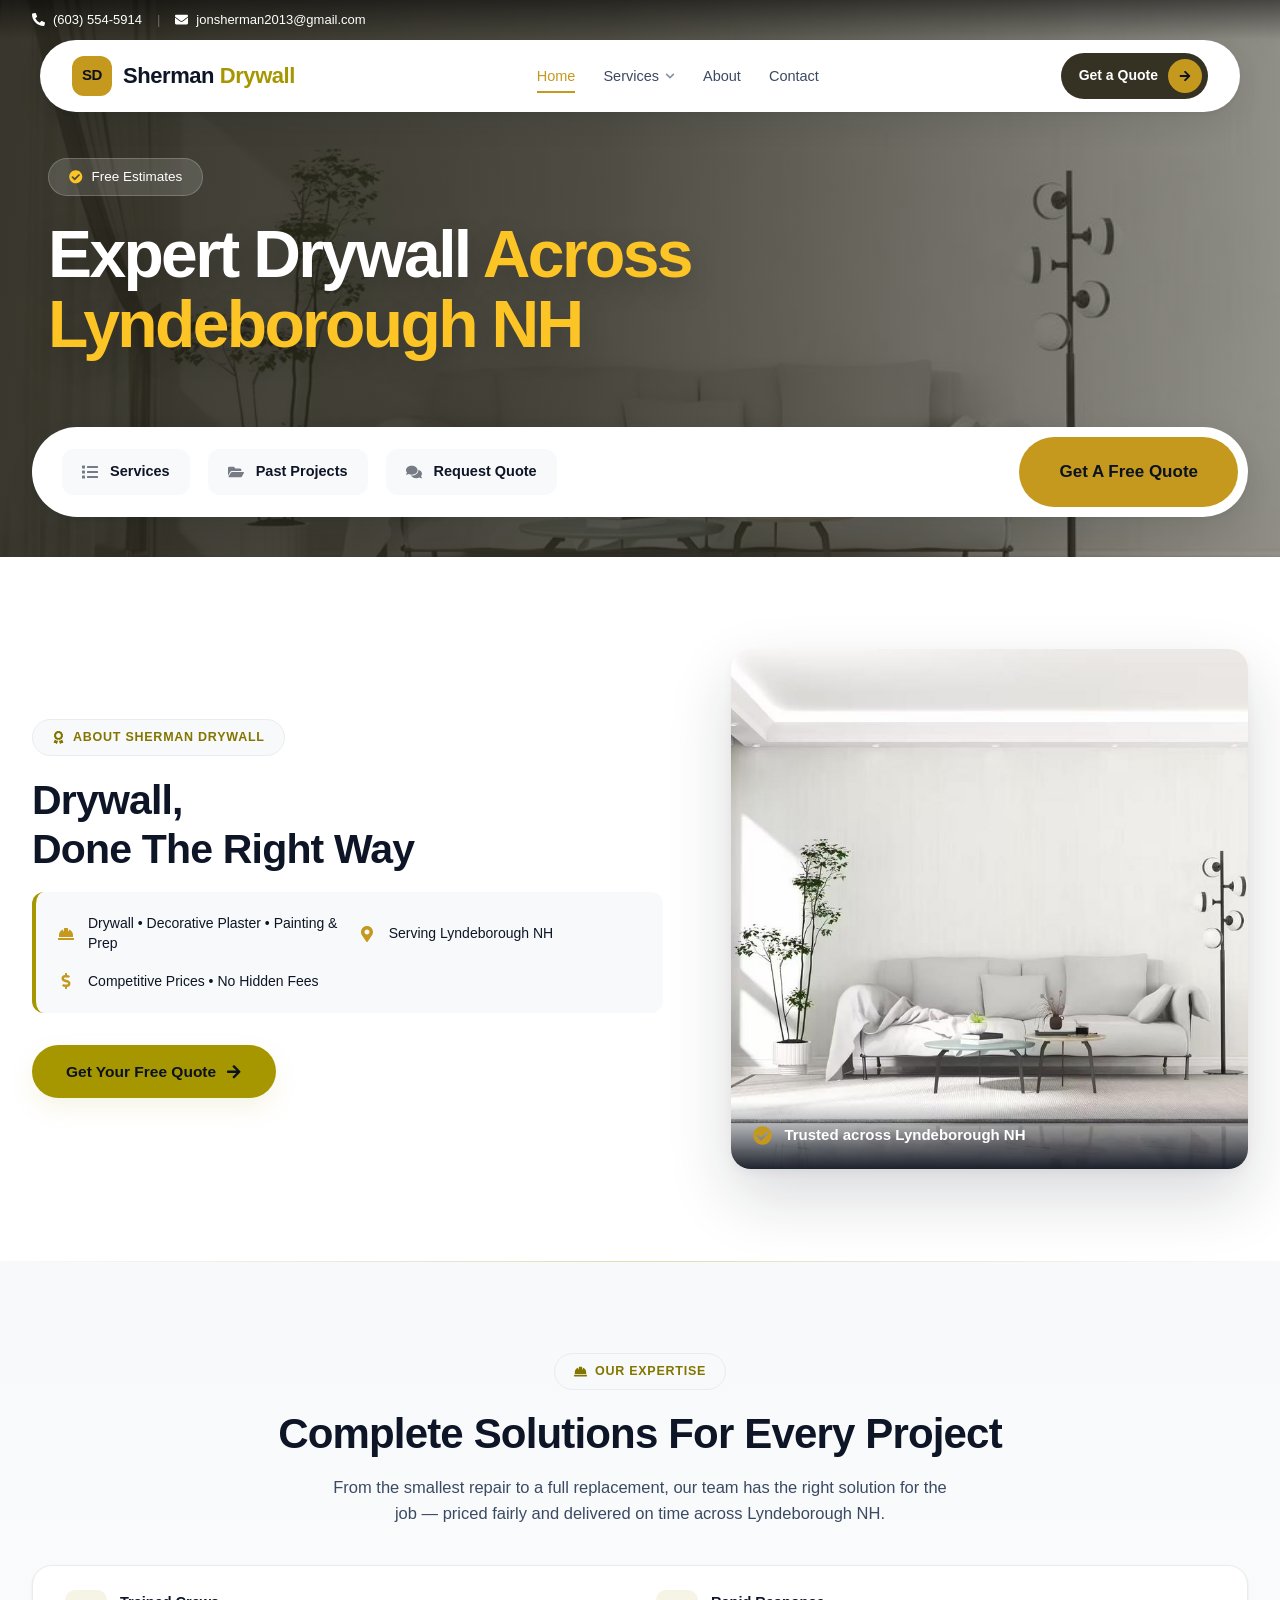
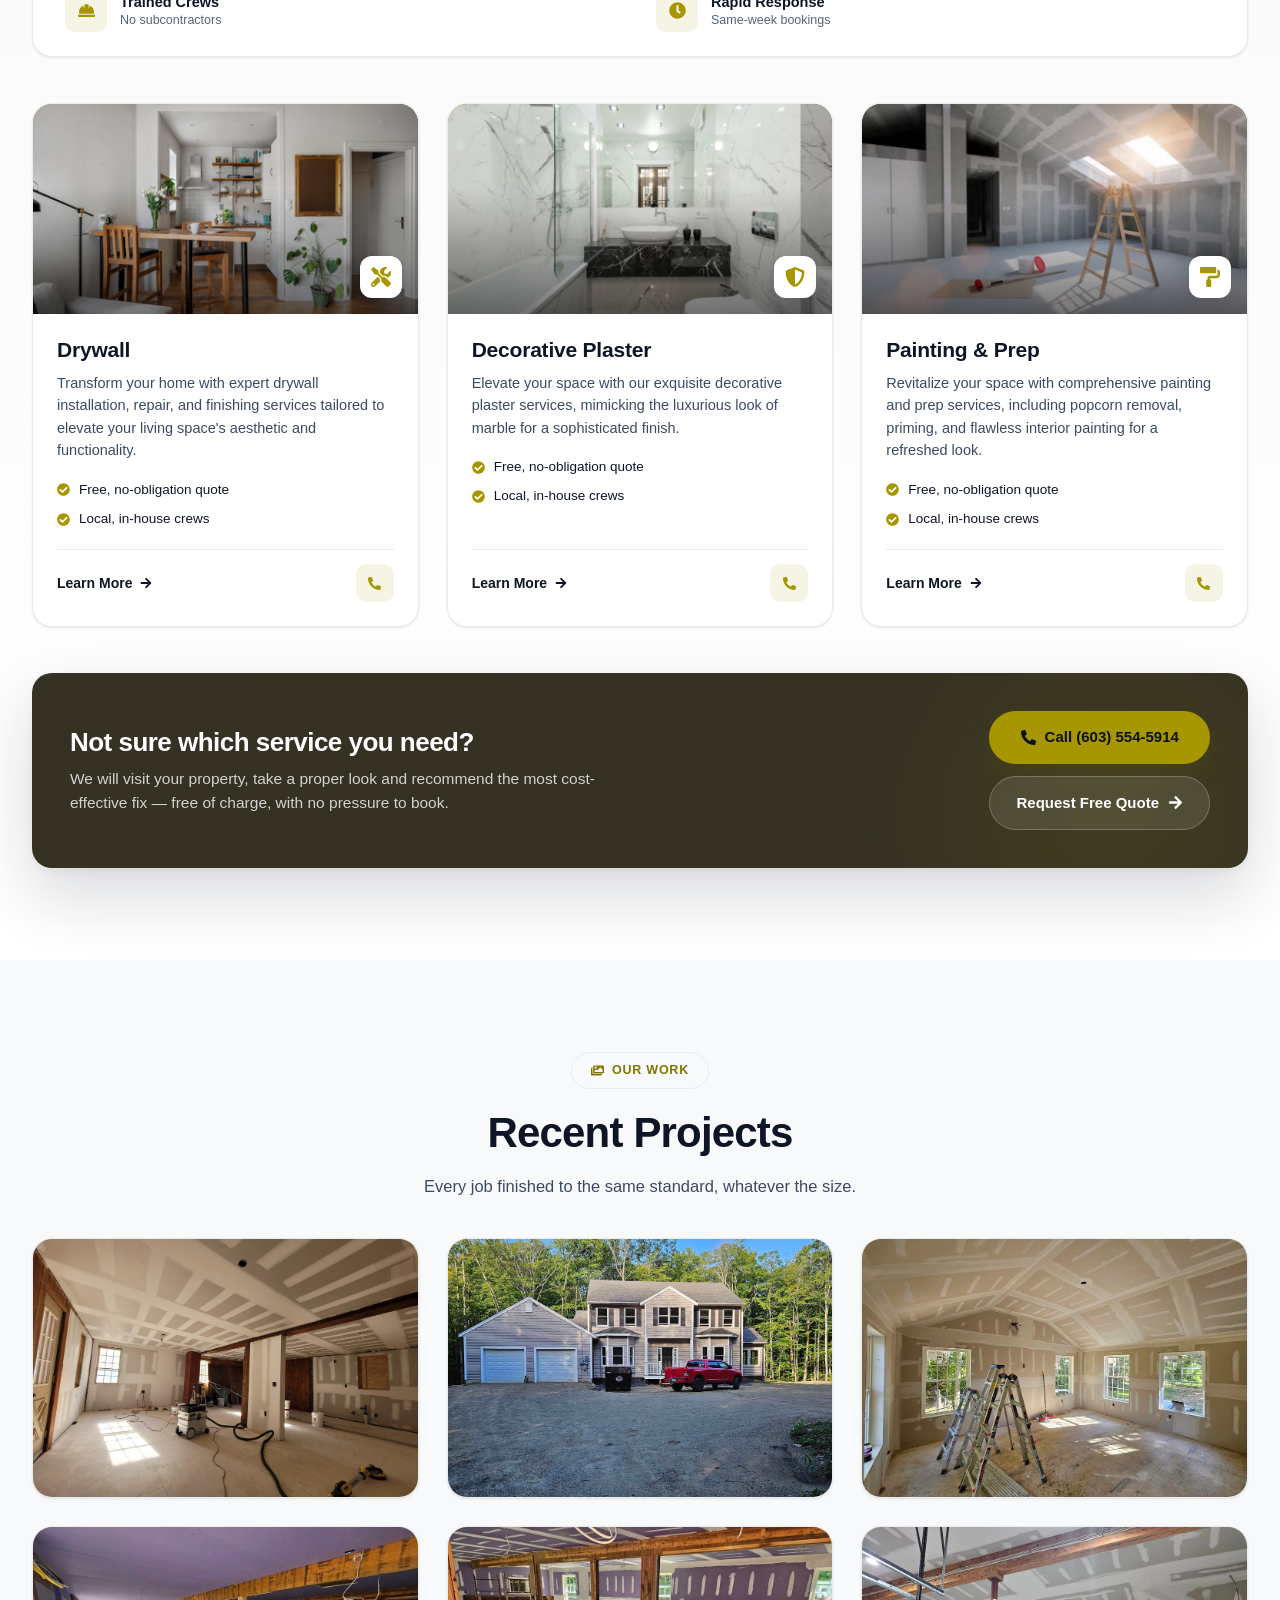
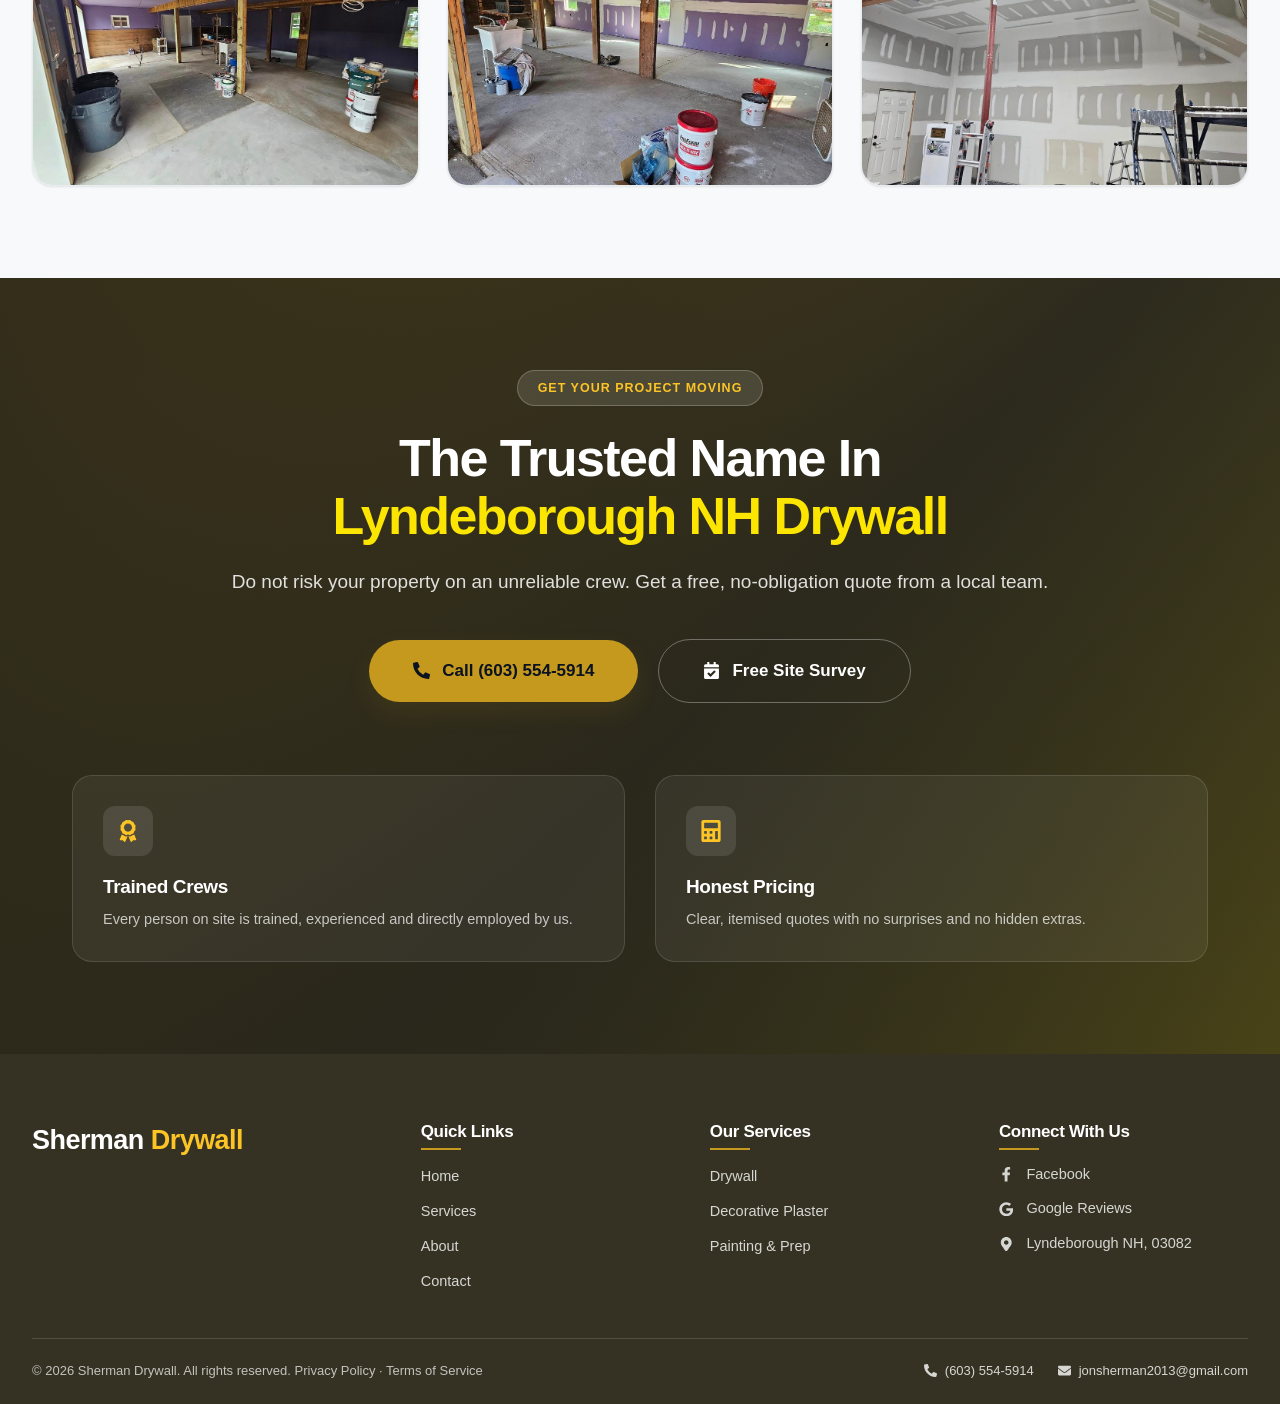
<file: index.html>
<!DOCTYPE html><html><head><meta charSet="utf-8"/><meta http-equiv="x-ua-compatible" content="ie=edge"/><meta name="viewport" content="width=device-width, initial-scale=1, shrink-to-fit=no"/><meta name="generator" content="Gatsby 5.16.1"/><style data-href="/styles.89fe94f8384b1f983056.css" data-identity="gatsby-global-css">.mk{background:var(--page);color:var(--ink);font-family:Inter,-apple-system,BlinkMacSystemFont,Segoe UI,Roboto,Helvetica,Arial,sans-serif;isolation:isolate;line-height:1.5;overflow:hidden;position:relative}:where(.mk) :where(*),:where(.mk) :where(*):after,:where(.mk) :where(*):before{box-sizing:border-box;margin:0;padding:0}:where(.mk) :where(img){display:block;max-width:100%}:where(.mk) :where(a){color:inherit;text-decoration:none}.mk.is-capturing *,.mk.is-capturing :after,.mk.is-capturing :before{animation:none!important;transition:none!important}:where(.mk) :where(ul,ol){list-style:none}:where(.mk) :where(h1,h2,h3,h4){font-weight:800;letter-spacing:-.02em;line-height:1.15}:where(.mk) :where(p){margin:0}.mk svg{flex-shrink:0}.mk-stars{align-items:center;color:var(--star);display:inline-flex;gap:2px}.mk-photo{background-image:linear-gradient(135deg,var(--brand) 0,var(--panel) 55%,var(--accent) 160%);inset:0;overflow:hidden;position:absolute}.mk-photo img{height:100%;object-fit:cover;width:100%}.mk-monogram{background:var(--brand);color:var(--brand-ink);display:grid;flex-shrink:0;font-weight:900;letter-spacing:-.02em;place-items:center}.mk-v3{background:var(--page)}.v3-container{margin:0 auto;max-width:1280px;padding:0 32px}.v3-header{left:0;position:absolute;top:0;width:100%;z-index:30}.v3-header.is-bare{padding-top:22px}.v3-topbar{background:linear-gradient(180deg,rgba(0,0,0,.5),transparent);color:#fff;font-size:13px;padding:10px 0}.v3-topbar-inner{align-items:center;display:flex;justify-content:space-between}.v3-topbar-left{align-items:center;display:flex;gap:15px}.v3-topbar-link{align-items:center;display:flex;font-weight:500;gap:8px}.v3-topbar-divider{opacity:.3}.v3-badge-pill{align-items:center;background:hsla(0,0%,100%,.14);border-radius:999px;display:inline-flex;font-size:12.5px;font-weight:500;gap:8px;padding:5px 14px}.v3-badge-pill svg{color:var(--star);font-size:12px}.v3-nav-wrap{align-items:center;background:var(--surface);border-radius:999px;box-shadow:var(--shadow-md);display:grid;grid-template-columns:auto 1fr auto;height:72px;margin:0 auto;max-width:1200px;padding:0 32px}.v3-logo{align-items:center;display:flex;gap:11px}.v3-logo .mk-monogram{border-radius:12px;font-size:15px;height:40px;width:40px}.v3-logo-text{color:var(--ink);font-size:22px;font-weight:700;letter-spacing:-.02em;white-space:nowrap}.v3-logo-text em{color:var(--accent);font-style:normal}.v3-nav-list{display:flex;gap:28px;justify-content:center}.v3-nav-link{align-items:center;color:var(--ink-2);display:inline-flex;font-size:14.5px;font-weight:500;gap:6px;position:relative}.v3-nav-link.is-active{color:var(--brand)}.v3-nav-link.is-active:after{background:var(--brand);bottom:-6px;content:"";height:2px;left:0;position:absolute;width:100%}.v3-nav-link svg{font-size:10px;opacity:.6}.v3-nav-cta{align-items:center;background:var(--panel);border-radius:999px;color:#fff;display:inline-flex;font-size:14px;font-weight:600;gap:10px;padding:6px 6px 6px 18px;white-space:nowrap}.v3-nav-cta-icon{background:var(--brand);border-radius:50%;color:var(--brand-ink);display:grid;font-size:12px;height:34px;place-items:center;width:34px}.v3-burger{background:var(--surface-2);border-radius:50%;color:var(--ink);display:none;font-size:18px;height:45px;place-items:center;width:45px}.v3-hero{background:var(--panel);overflow:hidden;position:relative}.v3-hero-overlay{background:var(--hero-overlay);inset:0;position:absolute}.v3-hero-inner{align-items:center;display:grid;gap:32px;grid-template-columns:1.5fr .55fr;margin:0 auto;max-width:1400px;padding:158px 48px 172px;position:relative;z-index:2}.v3-hero-inner.is-solo{grid-template-columns:1fr}.v3-trust-badge{align-items:center;background:hsla(0,0%,100%,.14);border:1px solid hsla(0,0%,100%,.2);border-radius:999px;color:#fff;display:inline-flex;font-size:13.5px;font-weight:500;gap:9px;margin-bottom:24px;padding:8px 20px}.v3-trust-badge svg{color:var(--on-image-brand)}.v3-hero-title{color:#fff;font-size:66px;font-weight:800;letter-spacing:-.04em;line-height:1.05;margin-bottom:26px;max-width:900px;text-shadow:0 10px 30px rgba(0,0,0,.2)}.v3-hero-title em{color:var(--on-image-brand);font-style:normal}.v3-hero-desc{color:hsla(0,0%,100%,.78);font-size:19px;line-height:1.7;margin-bottom:42px;max-width:640px}.v3-ratings{display:flex;gap:48px}.v3-rating-box{align-items:center;display:flex;gap:15px}.v3-platform-icon{background:#fff;border-radius:50%;box-shadow:var(--shadow-sm);display:grid;font-size:18px;height:45px;place-items:center;width:45px}.v3-rating-details{display:flex;flex-direction:column;gap:2px}.v3-rating-top{align-items:center;display:flex;gap:6px}.v3-rating-top .mk-stars{font-size:14px;gap:3px}.v3-rating-score{color:#fff;font-size:17px;font-weight:800;margin-left:4px}.v3-platform-name{color:hsla(0,0%,100%,.75);font-size:12px;font-weight:500;letter-spacing:.5px;text-transform:uppercase}.v3-review-card{background:rgba(28,32,40,.42);border:1px solid hsla(0,0%,100%,.16);border-radius:32px;box-shadow:var(--shadow-lg);margin-left:auto;max-width:340px;padding:30px}.v3-quote-icon{color:var(--on-image-brand);font-size:27px;margin-bottom:12px;opacity:.9}.v3-review-text{color:#fff;font-size:17px;font-style:italic;font-weight:500;letter-spacing:.2px;line-height:1.5;margin-bottom:28px}.v3-reviewer{align-items:center;border-top:1px solid hsla(0,0%,100%,.16);display:flex;gap:14px;padding-top:18px}.v3-reviewer-avatar{background:var(--brand);border-radius:8px;color:var(--brand-ink);display:grid;flex-shrink:0;font-size:17px;font-weight:900;height:52px;place-items:center;width:52px}.v3-reviewer-name{color:#fff;display:block;font-size:16px;font-weight:700}.v3-reviewer-rating{align-items:center;display:flex;gap:8px;margin-top:3px}.v3-reviewer-rating .mk-stars{color:var(--on-image-brand);font-size:11px}.v3-reviewer-score{color:#fff;font-size:12.5px;font-weight:800;opacity:.9}.v3-bottom-bar{bottom:0;left:0;padding:0 32px 40px;position:absolute;width:100%;z-index:10}.v3-bottom-wrap{align-items:center;background:var(--surface);border-radius:999px;box-shadow:var(--shadow-md);display:flex;height:90px;justify-content:space-between;margin:0 auto;max-width:1280px;padding:0 10px 0 30px}.v3-bottom-nav{display:flex;gap:18px}.v3-bottom-link{align-items:center;background:var(--surface-2);border-radius:12px;color:var(--ink);display:flex;font-size:14.5px;font-weight:600;gap:12px;padding:12px 20px}.v3-bottom-link svg{font-size:16px;opacity:.55}.v3-bottom-cta{background:var(--brand);color:var(--brand-ink);display:flex;font-size:17px;height:70px;padding:0 40px;white-space:nowrap}.v3-bottom-cta,.v3-tag{align-items:center;border-radius:999px;font-weight:700}.v3-tag{background:var(--surface-2);border:1px solid var(--line);color:var(--accent-on-surface);display:inline-flex;font-size:12.5px;gap:8px;letter-spacing:.06em;margin-bottom:20px;padding:8px 19px;text-transform:uppercase}.v3-tag svg{font-size:13px}.v3-about{background:var(--page);padding:82px 0}.v3-about-grid{align-items:center;display:grid;gap:68px;grid-template-columns:1.1fr .9fr}.v3-about-title{color:var(--ink);font-size:41px;font-weight:800;letter-spacing:-.02em;line-height:1.2;margin-bottom:18px}.v3-about-desc{color:var(--ink-2);font-size:16px;line-height:1.7;margin-bottom:30px}.v3-stats{display:flex;gap:34px;margin-bottom:30px}.v3-stat{align-items:center;display:flex;gap:13px}.v3-stat>svg{color:var(--accent);font-size:28px}.v3-stat>svg.is-star{color:var(--star)}.v3-stat-info strong{color:var(--ink);display:block;font-size:19px;font-weight:800;line-height:1.2}.v3-stat-info a,.v3-stat-info span{color:var(--ink-3);font-size:13px}.v3-highlights{background:var(--surface-2);border-left:4px solid var(--accent);border-radius:12px;display:grid;gap:18px;grid-template-columns:1fr 1fr;margin-bottom:32px;padding:22px}.v3-highlight{align-items:center;color:var(--ink);display:flex;font-size:14px;font-weight:500;gap:14px;line-height:1.4}.v3-highlight svg{color:var(--brand);font-size:16px}.v3-about-cta{align-items:center;background:var(--accent);border-radius:999px;box-shadow:0 10px 25px var(--accent-soft);color:var(--accent-ink);display:inline-flex;font-size:15.5px;font-weight:700;gap:10px;padding:15px 34px}.v3-about-image{position:relative}.v3-image-wrapper{border-radius:20px;box-shadow:var(--shadow-lg);height:520px;overflow:hidden;position:relative}.v3-image-overlay{align-items:center;background:linear-gradient(0deg,rgba(6,12,24,.9),transparent);bottom:0;color:#fff;display:flex;font-size:15px;font-weight:600;gap:12px;left:0;padding:22px;position:absolute;right:0;z-index:2}.v3-image-overlay svg{color:var(--brand);font-size:19px}.v3-image-badge{background:hsla(0,0%,100%,.95);border-radius:999px;box-shadow:var(--shadow-sm);padding:9px 18px;position:absolute;right:18px;text-align:center;top:18px;z-index:3}.v3-image-badge strong{color:#1f2937;display:block;font-size:11px;font-weight:600;letter-spacing:.04em;text-transform:uppercase}.v3-image-badge a,.v3-image-badge span{color:var(--accent);font-size:15px;font-weight:800}.v3-services{background:linear-gradient(180deg,var(--surface-2) 0,var(--page) 100%);padding:92px 0 80px;position:relative}.v3-services:before{background:linear-gradient(90deg,transparent 0,var(--accent) 50%,transparent 100%);content:"";height:1px;left:0;opacity:.28;position:absolute;right:0;top:0}.v3-services-head{margin:0 auto 38px;max-width:780px;text-align:center}.v3-services-title{color:var(--ink);font-size:42px;font-weight:800;letter-spacing:-.02em;line-height:1.15;margin-bottom:16px}.v3-services-sub{color:var(--ink-2);font-size:16.5px;line-height:1.6;margin:0 auto;max-width:640px}.v3-trust-strip{background:var(--surface);border:1px solid var(--line);border-radius:20px;box-shadow:var(--shadow-sm);display:grid;gap:16px;grid-template-columns:repeat(4,1fr);margin-bottom:46px;padding:20px 24px}.v3-trust-strip[data-count="3"]{grid-template-columns:repeat(3,1fr)}.v3-trust-strip[data-count="2"]{grid-template-columns:repeat(2,1fr)}.v3-chip{align-items:center;display:flex;gap:13px;padding:4px 8px}.v3-chip-icon{background:var(--accent-soft);border-radius:10px;color:var(--accent);display:grid;flex-shrink:0;font-size:17px;height:42px;place-items:center;width:42px}.v3-chip-text{display:flex;flex-direction:column;line-height:1.25;min-width:0}.v3-chip-text strong{color:var(--ink);font-size:14.5px;font-weight:700}.v3-chip-text small{color:var(--ink-3);font-size:12.5px;margin-top:2px}.v3-services-grid{display:grid;gap:28px;grid-template-columns:repeat(3,1fr)}.v3-card{background:var(--surface);border:1px solid var(--line);border-radius:20px;box-shadow:var(--shadow-sm);display:flex;flex-direction:column;overflow:hidden}.v3-card-media{background:linear-gradient(135deg,var(--brand) 0,var(--panel) 78%);height:210px;overflow:hidden;position:relative}.v3-services-grid .v3-card:nth-child(2) .v3-card-media{background:linear-gradient(135deg,var(--accent) 0,var(--panel) 78%)}.v3-services-grid .v3-card:nth-child(3) .v3-card-media{background:linear-gradient(215deg,var(--panel) 12%,var(--brand) 135%)}.v3-card-media-veil{background:linear-gradient(180deg,transparent 40%,rgba(0,0,0,.55));inset:0;position:absolute}.v3-card-glyph{color:hsla(0,0%,100%,.22);font-size:64px;left:50%;position:absolute;top:50%;transform:translate(-50%,-50%)}.v3-card-badge{background:hsla(0,0%,100%,.95);border-radius:999px;box-shadow:var(--shadow-sm);color:var(--accent-on-surface);font-size:11px;font-weight:700;left:16px;letter-spacing:.04em;padding:6px 14px;position:absolute;text-transform:uppercase;top:16px}.v3-card-icon{background:var(--surface);border-radius:12px;bottom:16px;box-shadow:var(--shadow-md);color:var(--accent);display:grid;font-size:20px;padding:11px;place-items:center;position:absolute;right:16px}.v3-card-body{display:flex;flex:1 1;flex-direction:column;padding:24px}.v3-card-title{color:var(--ink);font-size:21px;font-weight:700;letter-spacing:-.01em;margin-bottom:10px}.v3-card-desc{color:var(--ink-2);font-size:14.5px;line-height:1.55;margin-bottom:18px}.v3-card-features{display:flex;flex:1 1;flex-direction:column;gap:9px;margin-bottom:20px}.v3-card-features li{align-items:center;color:var(--ink);display:flex;font-size:13.5px;font-weight:500;gap:9px}.v3-card-features svg{color:var(--accent);font-size:13px}.v3-card-actions{align-items:center;border-top:1px solid var(--line);display:flex;gap:12px;margin-top:auto;padding-top:14px}.v3-card-btn{align-items:center;color:var(--ink);display:inline-flex;flex:1 1;font-size:14px;font-weight:700;gap:8px}.v3-card-btn svg{font-size:12px}.v3-card-call{background:var(--accent-soft);border-radius:10px;color:var(--accent);display:grid;flex-shrink:0;font-size:13px;height:38px;place-items:center;width:38px}.v3-cta-bar{align-items:center;background:var(--panel);border-radius:20px;box-shadow:var(--shadow-lg);color:#fff;display:grid;gap:32px;grid-template-columns:1.2fr auto;margin-top:46px;overflow:hidden;padding:38px;position:relative}.v3-cta-bar:before{background:radial-gradient(circle,var(--accent-soft) 0,transparent 65%);content:"";height:520px;position:absolute;right:-10%;top:-60%;width:520px}.v3-cta-bar-text{position:relative;z-index:1}.v3-cta-bar h3{font-size:26px;font-weight:800;line-height:1.2;margin-bottom:9px}.v3-cta-bar p{color:hsla(0,0%,100%,.78);font-size:15.5px;line-height:1.55;max-width:560px}.v3-cta-bar-actions{display:flex;flex-direction:column;gap:12px;position:relative;z-index:1}.v3-cta-bar-primary,.v3-cta-bar-secondary{align-items:center;border-radius:999px;display:inline-flex;font-size:15px;font-weight:700;gap:9px;justify-content:center;padding:15px 26px;white-space:nowrap}.v3-cta-bar-primary{background:var(--accent);box-shadow:0 10px 24px var(--accent-soft);color:var(--accent-ink)}.v3-cta-bar-secondary{background:hsla(0,0%,100%,.1);border:1px solid hsla(0,0%,100%,.22);color:#fff}.v3-cta{background:var(--panel);color:#fff;overflow:hidden;padding:96px 0;position:relative}.v3-cta-overlay{background:var(--hero-overlay);inset:0;position:absolute}.v3-cta-inner{margin:0 auto;max-width:1200px;padding:0 32px;position:relative;z-index:2}.v3-cta-content{margin:0 auto;max-width:820px;text-align:center}.v3-cta-badge{background:hsla(0,0%,100%,.12);border:1px solid hsla(0,0%,100%,.22);border-radius:999px;color:var(--brand-on-panel);display:inline-block;font-size:12.5px;font-weight:700;letter-spacing:1px;margin-bottom:24px;padding:8px 20px;text-transform:uppercase}.v3-cta-title{color:#fff;font-size:52px;font-weight:800;letter-spacing:-.03em;line-height:1.1;margin-bottom:22px}.v3-cta-title em{color:var(--on-image-accent);display:block;font-style:normal}.v3-cta-sub{color:hsla(0,0%,100%,.85);font-size:19px;line-height:1.6;margin-bottom:42px}.v3-cta-actions{align-items:center;display:flex;gap:20px;justify-content:center}.v3-cta-btn-primary{background:var(--brand);box-shadow:0 10px 25px var(--brand-soft);color:var(--brand-ink)}.v3-cta-btn-primary,.v3-cta-btn-secondary{align-items:center;border-radius:999px;display:flex;font-size:17px;font-weight:700;gap:12px;padding:18px 44px}.v3-cta-btn-secondary{border:1px solid hsla(0,0%,100%,.32);color:#fff}.v3-cta-trust{display:grid;gap:30px;grid-template-columns:repeat(3,1fr);margin-top:72px;position:relative;z-index:2}.v3-cta-trust[data-count="2"]{grid-template-columns:repeat(2,1fr)}.v3-cta-trust-item{background:hsla(0,0%,100%,.06);border:1px solid hsla(0,0%,100%,.12);border-radius:20px;padding:30px}.v3-cta-trust-icon{background:hsla(0,0%,100%,.1);border-radius:12px;color:var(--on-image-brand);display:grid;font-size:22px;height:50px;margin-bottom:20px;place-items:center;width:50px}.v3-cta-trust-item h3{color:#fff;font-size:19px;font-weight:700;margin-bottom:11px}.v3-cta-trust-item p{color:hsla(0,0%,100%,.72);font-size:14.5px;line-height:1.55}.v3-footer{background:var(--panel);color:#fff;padding:66px 0 24px}.v3-footer-grid{display:grid;gap:40px;grid-template-columns:1.4fr 1fr 1fr 1fr;margin-bottom:34px}.v3-footer-logo{color:#fff;font-size:27px;font-weight:700;letter-spacing:-.02em;margin-bottom:16px}.v3-footer-logo em{color:var(--brand-on-panel);font-style:normal}.v3-footer-desc{color:hsla(0,0%,100%,.78);font-size:14.5px;line-height:1.65}.v3-footer-title{color:#fff;display:inline-block;font-size:17px;font-weight:700;margin-bottom:22px;position:relative}.v3-footer-title:after{background:var(--brand);bottom:-8px;content:"";height:2px;left:0;position:absolute;width:40px}.v3-footer-links li{margin-bottom:11px}.v3-footer-links a,.v3-footer-links span{color:hsla(0,0%,100%,.8);font-size:14.5px}.v3-footer-social{display:flex;flex-direction:column;gap:13px}.v3-footer-social a,.v3-footer-social span{align-items:center;color:hsla(0,0%,100%,.8);display:inline-flex;font-size:14.5px;gap:13px}.v3-footer-bottom{align-items:center;border-top:1px solid hsla(0,0%,100%,.14);display:flex;font-size:13px;gap:16px;justify-content:space-between;padding-top:22px}.v3-footer-bottom p{opacity:.7}.v3-footer-contact{display:flex;gap:24px}.v3-footer-contact a,.v3-footer-contact span{align-items:center;color:hsla(0,0%,100%,.8);display:inline-flex;gap:8px}.v3-work{background:var(--surface-2);padding:92px 0}.v3-work-grid{display:grid;gap:28px;grid-template-columns:repeat(3,1fr)}.v3-work-tile{background:var(--surface);border:1px solid var(--line);border-radius:20px;box-shadow:var(--shadow-sm);height:260px;overflow:hidden;position:relative}.v3-about,.v3-cta,.v3-services,.v3-work{padding-bottom:92px;padding-top:92px}@media (max-width:900px){.mk-v3 .v3-container,.mk-v3 .v3-cta-inner{padding:0 18px}.mk-v3 .v3-topbar{display:none}.mk-v3 .v3-header{padding-top:20px}.mk-v3 .v3-nav-wrap{border-radius:26px;grid-template-columns:1fr auto;height:64px;padding:0 16px}.mk-v3 .v3-nav-cta,.mk-v3 .v3-nav-list{display:none}.mk-v3 .v3-burger{display:grid}.mk-v3 .v3-hero-inner{gap:34px;grid-template-columns:1fr;padding:118px 18px 58px;text-align:center}.mk-v3 .v3-hero-title{font-size:35px}.mk-v3 .v3-hero-desc{font-size:15.5px;margin-bottom:30px}.mk-v3 .v3-ratings{flex-wrap:wrap;gap:22px;justify-content:center}.mk-v3 .v3-review-card{margin:0 auto;max-width:100%;padding:24px;text-align:left}.mk-v3 .v3-bottom-bar{display:none}.mk-v3 .v3-about,.mk-v3 .v3-services{padding:54px 0}.mk-v3 .v3-about-grid{gap:30px;grid-template-columns:1fr}.mk-v3 .v3-about-image{order:-1}.mk-v3 .v3-image-wrapper{height:280px}.mk-v3 .v3-about-title{font-size:29px}.mk-v3 .v3-cta-trust,.mk-v3 .v3-footer-grid,.mk-v3 .v3-highlights,.mk-v3 .v3-services-grid,.mk-v3 .v3-stats,.mk-v3 .v3-trust-strip{flex-direction:column;gap:16px;grid-template-columns:1fr}.mk-v3 .v3-services-title{font-size:28px}.mk-v3 .v3-cta-bar{grid-template-columns:1fr;padding:26px}.mk-v3 .v3-cta{padding:58px 0}.mk-v3 .v3-cta-title{font-size:31px}.mk-v3 .v3-cta-sub{font-size:15.5px}.mk-v3 .v3-cta-actions{flex-direction:column}.mk-v3 .v3-cta-btn-primary,.mk-v3 .v3-cta-btn-secondary{font-size:15.5px;justify-content:center;padding:15px 24px;width:100%}.mk-v3 .v3-footer-bottom{flex-direction:column;text-align:center}.mk-v3 .v3-work{padding:54px 0}.mk-v3 .v3-work-grid{gap:14px;grid-template-columns:1fr 1fr}.mk-v3 .v3-work-tile{border-radius:14px;height:140px}}body,html{margin:0;padding:0}body{-webkit-font-smoothing:antialiased;-moz-osx-font-smoothing:grayscale}img{max-width:100%}a{text-decoration:none}a,button{color:inherit}button{background:none;border:0;cursor:pointer;font:inherit;padding:0}.mk-page-contact a,.mk-page-prose a{color:var(--brand);text-decoration:underline;text-underline-offset:2px}[id]{scroll-margin-top:90px}html{scroll-behavior:smooth}.mk-page{background:var(--page);color:var(--ink);padding-bottom:96px;padding-top:72px}.mk-page-head{border-bottom:1px solid var(--line);margin-bottom:40px;padding-bottom:28px}.mk-page-title{color:var(--ink);font-size:44px;letter-spacing:-.02em;line-height:1.1;margin:0}.mk-page-lead{color:var(--ink-2);font-size:17px;line-height:1.6;margin:14px 0 0;max-width:60ch}.mk-page-services{display:grid;gap:22px;grid-template-columns:repeat(auto-fill,minmax(320px,1fr))}.mk-page-service{background:var(--surface);border:1px solid var(--line);border-radius:14px;padding:26px 26px 24px;scroll-margin-top:96px}.mk-page-service-title{color:var(--ink);font-size:19px;line-height:1.3;margin:0 0 10px}.mk-page-service-text{color:var(--ink-2);font-size:15px;line-height:1.65;margin:0}.mk-page-service-cta{color:var(--brand);display:inline-block;font-size:14px;font-weight:600;margin-top:18px}.mk-page-cta{background:var(--brand-soft);border-radius:16px;margin-top:44px;padding:32px;text-align:center}.mk-page-cta p{color:var(--ink);font-size:17px;margin:0 0 18px}.mk-page-cta-btn{background:var(--brand);border-radius:999px;color:var(--brand-ink);display:inline-block;font-size:15px;font-weight:600;margin:0 6px;padding:13px 26px}.mk-page-prose{max-width:72ch}.mk-page-prose h2{color:var(--ink);font-size:20px;line-height:1.3;margin:38px 0 12px}.mk-page-prose p{color:var(--ink-2);font-size:16px;line-height:1.7;margin:0 0 16px}.mk-page-contact{list-style:none;margin:0 0 16px;padding:0}.mk-page-contact li{font-size:16px;line-height:1.6;margin-bottom:8px}.mk-page-contact a{color:var(--brand)}.mk-page-note{background:var(--surface-2);border-left:3px solid var(--accent);border-radius:0 10px 10px 0;color:var(--ink-3)!important;font-size:14px!important;line-height:1.6;margin-top:36px;padding:18px 20px}@media (max-width:900px){.mk-page{padding-bottom:64px;padding-top:48px}.mk-page-title{font-size:32px}.mk-page-services{grid-template-columns:1fr}}</style></head><body><div id="___gatsby"><div style="outline:none" tabindex="-1" id="gatsby-focus-wrapper"><div class="mk mk-v3" style="--brand:#c4991d;--brand-strong:#a98419;--brand-soft:rgba(196, 153, 29, 0.1);--brand-tint:#f9f5e8;--brand-ink:#0b1220;--brand-on-surface:#8d6e15;--brand-on-panel:#fcc425;--accent:#a69700;--accent-strong:#8f8200;--accent-soft:rgba(166, 151, 0, 0.1);--accent-ink:#0b1220;--accent-on-surface:#827600;--accent-on-panel:#fce500;--page:#ffffff;--surface:#ffffff;--surface-2:#f8f9fa;--surface-3:#eef2f7;--panel:#353223;--panel-ink:#ffffff;--panel-muted:rgba(255,255,255,0.66);--ink:#0d1526;--ink-2:#3b4a63;--ink-3:#55637a;--on-image:#ffffff;--on-image-dim:rgba(255,255,255,0.80);--on-image-brand:#fcc425;--on-image-accent:#fce500;--line:#e9ecef;--line-strong:#d3dae4;--ring:rgba(255,255,255,0.9);--shadow-sm:0 1px 2px rgba(16,24,40,0.04), 0 1px 3px rgba(16,24,40,0.06);--shadow-md:0 2px 4px rgba(16,24,40,0.04), 0 12px 28px rgba(16,24,40,0.08);--shadow-lg:0 4px 8px rgba(16,24,40,0.04), 0 28px 64px rgba(16,24,40,0.16);--overlay-ink:#27251a;--hero-overlay:linear-gradient(96deg, rgba(39, 37, 26, 0.92) 0%, rgba(39, 37, 26, 0.8) 46%, rgba(39, 37, 26, 0.46) 100%);--hero-vignette:linear-gradient(180deg, rgba(39, 37, 26, 0.55) 0%, rgba(0,0,0,0) 22%, rgba(0,0,0,0) 68%, rgba(39, 37, 26, 0.5) 100%);--glass:rgba(255,255,255,0.12);--glass-line:rgba(255,255,255,0.18);--star:#fbbf24" data-mode="light" data-device="desktop"><header class="v3-header"><div class="v3-topbar"><div class="v3-container v3-topbar-inner"><div class="v3-topbar-left"><span class="v3-topbar-link"><svg stroke="currentColor" fill="currentColor" stroke-width="0" viewBox="0 0 512 512" height="1em" width="1em" xmlns="http://www.w3.org/2000/svg"><path d="M497.39 361.8l-112-48a24 24 0 0 0-28 6.9l-49.6 60.6A370.66 370.66 0 0 1 130.6 204.11l60.6-49.6a23.94 23.94 0 0 0 6.9-28l-48-112A24.16 24.16 0 0 0 122.6.61l-104 24A24 24 0 0 0 0 48c0 256.5 207.9 464 464 464a24 24 0 0 0 23.4-18.6l24-104a24.29 24.29 0 0 0-14.01-27.6z"></path></svg> <!-- -->(603) 554-5914</span><span class="v3-topbar-divider">|</span><span class="v3-topbar-link"><svg stroke="currentColor" fill="currentColor" stroke-width="0" viewBox="0 0 512 512" height="1em" width="1em" xmlns="http://www.w3.org/2000/svg"><path d="M502.3 190.8c3.9-3.1 9.7-.2 9.7 4.7V400c0 26.5-21.5 48-48 48H48c-26.5 0-48-21.5-48-48V195.6c0-5 5.7-7.8 9.7-4.7 22.4 17.4 52.1 39.5 154.1 113.6 21.1 15.4 56.7 47.8 92.2 47.6 35.7.3 72-32.8 92.3-47.6 102-74.1 131.6-96.3 154-113.7zM256 320c23.2.4 56.6-29.2 73.4-41.4 132.7-96.3 142.8-104.7 173.4-128.7 5.8-4.5 9.2-11.5 9.2-18.9v-19c0-26.5-21.5-48-48-48H48C21.5 64 0 85.5 0 112v19c0 7.4 3.4 14.3 9.2 18.9 30.6 23.9 40.7 32.4 173.4 128.7 16.8 12.2 50.2 41.8 73.4 41.4z"></path></svg> <!-- -->jonsherman2013@gmail.com</span></div></div></div><div class="v3-container"><div class="v3-nav-wrap"><div class="v3-logo"><span class="mk-monogram">SD</span><span class="v3-logo-text">Sherman<!-- --> <em>Drywall</em></span></div><ul class="v3-nav-list"><li><a class="v3-nav-link is-active" href="./">Home</a></li><li><a class="v3-nav-link" href="#services">Services<svg stroke="currentColor" fill="currentColor" stroke-width="0" viewBox="0 0 448 512" height="1em" width="1em" xmlns="http://www.w3.org/2000/svg"><path d="M207.029 381.476L12.686 187.132c-9.373-9.373-9.373-24.569 0-33.941l22.667-22.667c9.357-9.357 24.522-9.375 33.901-.04L224 284.505l154.745-154.021c9.379-9.335 24.544-9.317 33.901.04l22.667 22.667c9.373 9.373 9.373 24.569 0 33.941L240.971 381.476c-9.373 9.372-24.569 9.372-33.942 0z"></path></svg></a></li><li><a class="v3-nav-link" href="#about">About</a></li><li><a class="v3-nav-link" href="#contact">Contact</a></li></ul><a class="v3-nav-cta" href="#contact">Get a Quote<span class="v3-nav-cta-icon"><svg stroke="currentColor" fill="currentColor" stroke-width="0" viewBox="0 0 448 512" height="1em" width="1em" xmlns="http://www.w3.org/2000/svg"><path d="M190.5 66.9l22.2-22.2c9.4-9.4 24.6-9.4 33.9 0L441 239c9.4 9.4 9.4 24.6 0 33.9L246.6 467.3c-9.4 9.4-24.6 9.4-33.9 0l-22.2-22.2c-9.5-9.5-9.3-25 .4-34.3L311.4 296H24c-13.3 0-24-10.7-24-24v-32c0-13.3 10.7-24 24-24h287.4L190.9 101.2c-9.8-9.3-10-24.8-.4-34.3z"></path></svg></span></a><span class="v3-burger"><svg stroke="currentColor" fill="currentColor" stroke-width="0" viewBox="0 0 448 512" height="1em" width="1em" xmlns="http://www.w3.org/2000/svg"><path d="M16 132h416c8.837 0 16-7.163 16-16V76c0-8.837-7.163-16-16-16H16C7.163 60 0 67.163 0 76v40c0 8.837 7.163 16 16 16zm0 160h416c8.837 0 16-7.163 16-16v-40c0-8.837-7.163-16-16-16H16c-8.837 0-16 7.163-16 16v40c0 8.837 7.163 16 16 16zm0 160h416c8.837 0 16-7.163 16-16v-40c0-8.837-7.163-16-16-16H16c-8.837 0-16 7.163-16 16v40c0 8.837 7.163 16 16 16z"></path></svg></span></div></div></header><section class="v3-hero"><div class="mk-photo"><img src="/static/hero-b91e823d2fa3409f485966411bdbfc1a.jpg" alt="" crossorigin="anonymous"/></div><div class="v3-hero-overlay"></div><div class="v3-hero-inner is-solo"><div><span class="v3-trust-badge"><svg stroke="currentColor" fill="currentColor" stroke-width="0" viewBox="0 0 512 512" height="1em" width="1em" xmlns="http://www.w3.org/2000/svg"><path d="M504 256c0 136.967-111.033 248-248 248S8 392.967 8 256 119.033 8 256 8s248 111.033 248 248zM227.314 387.314l184-184c6.248-6.248 6.248-16.379 0-22.627l-22.627-22.627c-6.248-6.249-16.379-6.249-22.628 0L216 308.118l-70.059-70.059c-6.248-6.248-16.379-6.248-22.628 0l-22.627 22.627c-6.248 6.248-6.248 16.379 0 22.627l104 104c6.249 6.249 16.379 6.249 22.628.001z"></path></svg> <!-- -->Free Estimates</span><h1 class="v3-hero-title">Expert <!-- -->Drywall<!-- --> <em>Across <!-- -->Lyndeborough NH</em></h1></div></div><div class="v3-bottom-bar"><div class="v3-bottom-wrap"><nav class="v3-bottom-nav"><a class="v3-bottom-link" href="services/"><svg stroke="currentColor" fill="currentColor" stroke-width="0" viewBox="0 0 512 512" height="1em" width="1em" xmlns="http://www.w3.org/2000/svg"><path d="M80 368H16a16 16 0 0 0-16 16v64a16 16 0 0 0 16 16h64a16 16 0 0 0 16-16v-64a16 16 0 0 0-16-16zm0-320H16A16 16 0 0 0 0 64v64a16 16 0 0 0 16 16h64a16 16 0 0 0 16-16V64a16 16 0 0 0-16-16zm0 160H16a16 16 0 0 0-16 16v64a16 16 0 0 0 16 16h64a16 16 0 0 0 16-16v-64a16 16 0 0 0-16-16zm416 176H176a16 16 0 0 0-16 16v32a16 16 0 0 0 16 16h320a16 16 0 0 0 16-16v-32a16 16 0 0 0-16-16zm0-320H176a16 16 0 0 0-16 16v32a16 16 0 0 0 16 16h320a16 16 0 0 0 16-16V80a16 16 0 0 0-16-16zm0 160H176a16 16 0 0 0-16 16v32a16 16 0 0 0 16 16h320a16 16 0 0 0 16-16v-32a16 16 0 0 0-16-16z"></path></svg> Services</a><a class="v3-bottom-link" href="#gallery"><svg stroke="currentColor" fill="currentColor" stroke-width="0" viewBox="0 0 576 512" height="1em" width="1em" xmlns="http://www.w3.org/2000/svg"><path d="M572.694 292.093L500.27 416.248A63.997 63.997 0 0 1 444.989 448H45.025c-18.523 0-30.064-20.093-20.731-36.093l72.424-124.155A64 64 0 0 1 152 256h399.964c18.523 0 30.064 20.093 20.73 36.093zM152 224h328v-48c0-26.51-21.49-48-48-48H272l-64-64H48C21.49 64 0 85.49 0 112v278.046l69.077-118.418C86.214 242.25 117.989 224 152 224z"></path></svg> Past Projects</a><a class="v3-bottom-link" href="#contact"><svg stroke="currentColor" fill="currentColor" stroke-width="0" viewBox="0 0 576 512" height="1em" width="1em" xmlns="http://www.w3.org/2000/svg"><path d="M416 192c0-88.4-93.1-160-208-160S0 103.6 0 192c0 34.3 14.1 65.9 38 92-13.4 30.2-35.5 54.2-35.8 54.5-2.2 2.3-2.8 5.7-1.5 8.7S4.8 352 8 352c36.6 0 66.9-12.3 88.7-25 32.2 15.7 70.3 25 111.3 25 114.9 0 208-71.6 208-160zm122 220c23.9-26 38-57.7 38-92 0-66.9-53.5-124.2-129.3-148.1.9 6.6 1.3 13.3 1.3 20.1 0 105.9-107.7 192-240 192-10.8 0-21.3-.8-31.7-1.9C207.8 439.6 281.8 480 368 480c41 0 79.1-9.2 111.3-25 21.8 12.7 52.1 25 88.7 25 3.2 0 6.1-1.9 7.3-4.8 1.3-2.9.7-6.3-1.5-8.7-.3-.3-22.4-24.2-35.8-54.5z"></path></svg> Request Quote</a></nav><a class="v3-bottom-cta" href="#contact">Get A Free Quote</a></div></div></section><section class="v3-about" id="about"><div class="v3-container v3-about-grid"><div><span class="v3-tag"><svg stroke="currentColor" fill="currentColor" stroke-width="0" viewBox="0 0 384 512" height="1em" width="1em" xmlns="http://www.w3.org/2000/svg"><path d="M97.12 362.63c-8.69-8.69-4.16-6.24-25.12-11.85-9.51-2.55-17.87-7.45-25.43-13.32L1.2 448.7c-4.39 10.77 3.81 22.47 15.43 22.03l52.69-2.01L105.56 507c8 8.44 22.04 5.81 26.43-4.96l52.05-127.62c-10.84 6.04-22.87 9.58-35.31 9.58-19.5 0-37.82-7.59-51.61-21.37zM382.8 448.7l-45.37-111.24c-7.56 5.88-15.92 10.77-25.43 13.32-21.07 5.64-16.45 3.18-25.12 11.85-13.79 13.78-32.12 21.37-51.62 21.37-12.44 0-24.47-3.55-35.31-9.58L252 502.04c4.39 10.77 18.44 13.4 26.43 4.96l36.25-38.28 52.69 2.01c11.62.44 19.82-11.27 15.43-22.03zM263 340c15.28-15.55 17.03-14.21 38.79-20.14 13.89-3.79 24.75-14.84 28.47-28.98 7.48-28.4 5.54-24.97 25.95-45.75 10.17-10.35 14.14-25.44 10.42-39.58-7.47-28.38-7.48-24.42 0-52.83 3.72-14.14-.25-29.23-10.42-39.58-20.41-20.78-18.47-17.36-25.95-45.75-3.72-14.14-14.58-25.19-28.47-28.98-27.88-7.61-24.52-5.62-44.95-26.41-10.17-10.35-25-14.4-38.89-10.61-27.87 7.6-23.98 7.61-51.9 0-13.89-3.79-28.72.25-38.89 10.61-20.41 20.78-17.05 18.8-44.94 26.41-13.89 3.79-24.75 14.84-28.47 28.98-7.47 28.39-5.54 24.97-25.95 45.75-10.17 10.35-14.15 25.44-10.42 39.58 7.47 28.36 7.48 24.4 0 52.82-3.72 14.14.25 29.23 10.42 39.59 20.41 20.78 18.47 17.35 25.95 45.75 3.72 14.14 14.58 25.19 28.47 28.98C104.6 325.96 106.27 325 121 340c13.23 13.47 33.84 15.88 49.74 5.82a39.676 39.676 0 0 1 42.53 0c15.89 10.06 36.5 7.65 49.73-5.82zM97.66 175.96c0-53.03 42.24-96.02 94.34-96.02s94.34 42.99 94.34 96.02-42.24 96.02-94.34 96.02-94.34-42.99-94.34-96.02z"></path></svg> About <!-- -->Sherman Drywall</span><h2 class="v3-about-title">Drywall<!-- -->,<br/>Done The Right Way</h2><div class="v3-highlights"><span class="v3-highlight"><svg stroke="currentColor" fill="currentColor" stroke-width="0" viewBox="0 0 512 512" height="1em" width="1em" xmlns="http://www.w3.org/2000/svg"><path d="M480 288c0-80.25-49.28-148.92-119.19-177.62L320 192V80a16 16 0 0 0-16-16h-96a16 16 0 0 0-16 16v112l-40.81-81.62C81.28 139.08 32 207.75 32 288v64h448zm16 96H16a16 16 0 0 0-16 16v32a16 16 0 0 0 16 16h480a16 16 0 0 0 16-16v-32a16 16 0 0 0-16-16z"></path></svg> <!-- -->Drywall • Decorative Plaster • Painting &amp; Prep</span><span class="v3-highlight"><svg stroke="currentColor" fill="currentColor" stroke-width="0" viewBox="0 0 384 512" height="1em" width="1em" xmlns="http://www.w3.org/2000/svg"><path d="M172.268 501.67C26.97 291.031 0 269.413 0 192 0 85.961 85.961 0 192 0s192 85.961 192 192c0 77.413-26.97 99.031-172.268 309.67-9.535 13.774-29.93 13.773-39.464 0zM192 272c44.183 0 80-35.817 80-80s-35.817-80-80-80-80 35.817-80 80 35.817 80 80 80z"></path></svg> Serving <!-- -->Lyndeborough NH</span><span class="v3-highlight"><svg stroke="currentColor" fill="currentColor" stroke-width="0" viewBox="0 0 288 512" height="1em" width="1em" xmlns="http://www.w3.org/2000/svg"><path d="M209.2 233.4l-108-31.6C88.7 198.2 80 186.5 80 173.5c0-16.3 13.2-29.5 29.5-29.5h66.3c12.2 0 24.2 3.7 34.2 10.5 6.1 4.1 14.3 3.1 19.5-2l34.8-34c7.1-6.9 6.1-18.4-1.8-24.5C238 74.8 207.4 64.1 176 64V16c0-8.8-7.2-16-16-16h-32c-8.8 0-16 7.2-16 16v48h-2.5C45.8 64-5.4 118.7.5 183.6c4.2 46.1 39.4 83.6 83.8 96.6l102.5 30c12.5 3.7 21.2 15.3 21.2 28.3 0 16.3-13.2 29.5-29.5 29.5h-66.3C100 368 88 364.3 78 357.5c-6.1-4.1-14.3-3.1-19.5 2l-34.8 34c-7.1 6.9-6.1 18.4 1.8 24.5 24.5 19.2 55.1 29.9 86.5 30v48c0 8.8 7.2 16 16 16h32c8.8 0 16-7.2 16-16v-48.2c46.6-.9 90.3-28.6 105.7-72.7 21.5-61.6-14.6-124.8-72.5-141.7z"></path></svg> Competitive Prices • No Hidden Fees</span></div><a class="v3-about-cta" href="#contact">Get Your Free Quote <svg stroke="currentColor" fill="currentColor" stroke-width="0" viewBox="0 0 448 512" height="1em" width="1em" xmlns="http://www.w3.org/2000/svg"><path d="M190.5 66.9l22.2-22.2c9.4-9.4 24.6-9.4 33.9 0L441 239c9.4 9.4 9.4 24.6 0 33.9L246.6 467.3c-9.4 9.4-24.6 9.4-33.9 0l-22.2-22.2c-9.5-9.5-9.3-25 .4-34.3L311.4 296H24c-13.3 0-24-10.7-24-24v-32c0-13.3 10.7-24 24-24h287.4L190.9 101.2c-9.8-9.3-10-24.8-.4-34.3z"></path></svg></a></div><div class="v3-about-image"><div class="v3-image-wrapper"><div class="mk-photo"><img src="/static/hero-b91e823d2fa3409f485966411bdbfc1a.jpg" alt="" crossorigin="anonymous"/></div><div class="v3-image-overlay"><svg stroke="currentColor" fill="currentColor" stroke-width="0" viewBox="0 0 512 512" height="1em" width="1em" xmlns="http://www.w3.org/2000/svg"><path d="M504 256c0 136.967-111.033 248-248 248S8 392.967 8 256 119.033 8 256 8s248 111.033 248 248zM227.314 387.314l184-184c6.248-6.248 6.248-16.379 0-22.627l-22.627-22.627c-6.248-6.249-16.379-6.249-22.628 0L216 308.118l-70.059-70.059c-6.248-6.248-16.379-6.248-22.628 0l-22.627 22.627c-6.248 6.248-6.248 16.379 0 22.627l104 104c6.249 6.249 16.379 6.249 22.628.001z"></path></svg>Trusted across Lyndeborough NH</div></div></div></div></section><section class="v3-services" id="services"><div class="v3-container"><div class="v3-services-head"><span class="v3-tag"><svg stroke="currentColor" fill="currentColor" stroke-width="0" viewBox="0 0 512 512" height="1em" width="1em" xmlns="http://www.w3.org/2000/svg"><path d="M480 288c0-80.25-49.28-148.92-119.19-177.62L320 192V80a16 16 0 0 0-16-16h-96a16 16 0 0 0-16 16v112l-40.81-81.62C81.28 139.08 32 207.75 32 288v64h448zm16 96H16a16 16 0 0 0-16 16v32a16 16 0 0 0 16 16h480a16 16 0 0 0 16-16v-32a16 16 0 0 0-16-16z"></path></svg> Our Expertise</span><h2 class="v3-services-title">Complete Solutions For Every Project</h2><p class="v3-services-sub">From the smallest repair to a full replacement, our team has the right solution for the job — priced fairly and delivered on time<!-- --> across Lyndeborough NH<!-- -->.</p></div><div class="v3-trust-strip" data-count="2"><div class="v3-chip"><span class="v3-chip-icon"><svg stroke="currentColor" fill="currentColor" stroke-width="0" viewBox="0 0 512 512" height="1em" width="1em" xmlns="http://www.w3.org/2000/svg"><path d="M480 288c0-80.25-49.28-148.92-119.19-177.62L320 192V80a16 16 0 0 0-16-16h-96a16 16 0 0 0-16 16v112l-40.81-81.62C81.28 139.08 32 207.75 32 288v64h448zm16 96H16a16 16 0 0 0-16 16v32a16 16 0 0 0 16 16h480a16 16 0 0 0 16-16v-32a16 16 0 0 0-16-16z"></path></svg></span><span class="v3-chip-text"><strong>Trained Crews</strong><small>No subcontractors</small></span></div><div class="v3-chip"><span class="v3-chip-icon"><svg stroke="currentColor" fill="currentColor" stroke-width="0" viewBox="0 0 512 512" height="1em" width="1em" xmlns="http://www.w3.org/2000/svg"><path d="M256,8C119,8,8,119,8,256S119,504,256,504,504,393,504,256,393,8,256,8Zm92.49,313h0l-20,25a16,16,0,0,1-22.49,2.5h0l-67-49.72a40,40,0,0,1-15-31.23V112a16,16,0,0,1,16-16h32a16,16,0,0,1,16,16V256l58,42.5A16,16,0,0,1,348.49,321Z"></path></svg></span><span class="v3-chip-text"><strong>Rapid Response</strong><small>Same-week bookings</small></span></div></div><div class="v3-services-grid"><article class="v3-card"><div class="v3-card-media"><div class="mk-photo"><img src="/static/service-1-0e078fc5245b8e169609c3fb3b02fa30.jpg" alt="" crossorigin="anonymous"/></div><div class="v3-card-media-veil"></div><span class="v3-card-icon"><svg stroke="currentColor" fill="currentColor" stroke-width="0" viewBox="0 0 512 512" height="1em" width="1em" xmlns="http://www.w3.org/2000/svg"><path d="M501.1 395.7L384 278.6c-23.1-23.1-57.6-27.6-85.4-13.9L192 158.1V96L64 0 0 64l96 128h62.1l106.6 106.6c-13.6 27.8-9.2 62.3 13.9 85.4l117.1 117.1c14.6 14.6 38.2 14.6 52.7 0l52.7-52.7c14.5-14.6 14.5-38.2 0-52.7zM331.7 225c28.3 0 54.9 11 74.9 31l19.4 19.4c15.8-6.9 30.8-16.5 43.8-29.5 37.1-37.1 49.7-89.3 37.9-136.7-2.2-9-13.5-12.1-20.1-5.5l-74.4 74.4-67.9-11.3L334 98.9l74.4-74.4c6.6-6.6 3.4-17.9-5.7-20.2-47.4-11.7-99.6.9-136.6 37.9-28.5 28.5-41.9 66.1-41.2 103.6l82.1 82.1c8.1-1.9 16.5-2.9 24.7-2.9zm-103.9 82l-56.7-56.7L18.7 402.8c-25 25-25 65.5 0 90.5s65.5 25 90.5 0l123.6-123.6c-7.6-19.9-9.9-41.6-5-62.7zM64 472c-13.2 0-24-10.8-24-24 0-13.3 10.7-24 24-24s24 10.7 24 24c0 13.2-10.7 24-24 24z"></path></svg></span></div><div class="v3-card-body"><h3 class="v3-card-title">Drywall</h3><p class="v3-card-desc">Transform your home with expert drywall installation, repair, and finishing services tailored to elevate your living space&#x27;s aesthetic and functionality.</p><ul class="v3-card-features"><li><svg stroke="currentColor" fill="currentColor" stroke-width="0" viewBox="0 0 512 512" height="1em" width="1em" xmlns="http://www.w3.org/2000/svg"><path d="M504 256c0 136.967-111.033 248-248 248S8 392.967 8 256 119.033 8 256 8s248 111.033 248 248zM227.314 387.314l184-184c6.248-6.248 6.248-16.379 0-22.627l-22.627-22.627c-6.248-6.249-16.379-6.249-22.628 0L216 308.118l-70.059-70.059c-6.248-6.248-16.379-6.248-22.628 0l-22.627 22.627c-6.248 6.248-6.248 16.379 0 22.627l104 104c6.249 6.249 16.379 6.249 22.628.001z"></path></svg> <!-- -->Free, no-obligation quote</li><li><svg stroke="currentColor" fill="currentColor" stroke-width="0" viewBox="0 0 512 512" height="1em" width="1em" xmlns="http://www.w3.org/2000/svg"><path d="M504 256c0 136.967-111.033 248-248 248S8 392.967 8 256 119.033 8 256 8s248 111.033 248 248zM227.314 387.314l184-184c6.248-6.248 6.248-16.379 0-22.627l-22.627-22.627c-6.248-6.249-16.379-6.249-22.628 0L216 308.118l-70.059-70.059c-6.248-6.248-16.379-6.248-22.628 0l-22.627 22.627c-6.248 6.248-6.248 16.379 0 22.627l104 104c6.249 6.249 16.379 6.249 22.628.001z"></path></svg> <!-- -->Local, in-house crews</li></ul><div class="v3-card-actions"><a class="v3-card-btn" href="services/">Learn More <svg stroke="currentColor" fill="currentColor" stroke-width="0" viewBox="0 0 448 512" height="1em" width="1em" xmlns="http://www.w3.org/2000/svg"><path d="M190.5 66.9l22.2-22.2c9.4-9.4 24.6-9.4 33.9 0L441 239c9.4 9.4 9.4 24.6 0 33.9L246.6 467.3c-9.4 9.4-24.6 9.4-33.9 0l-22.2-22.2c-9.5-9.5-9.3-25 .4-34.3L311.4 296H24c-13.3 0-24-10.7-24-24v-32c0-13.3 10.7-24 24-24h287.4L190.9 101.2c-9.8-9.3-10-24.8-.4-34.3z"></path></svg></a><a class="v3-card-call" href="tel:6035545914" aria-label="Call (603) 554-5914"><svg stroke="currentColor" fill="currentColor" stroke-width="0" viewBox="0 0 512 512" height="1em" width="1em" xmlns="http://www.w3.org/2000/svg"><path d="M497.39 361.8l-112-48a24 24 0 0 0-28 6.9l-49.6 60.6A370.66 370.66 0 0 1 130.6 204.11l60.6-49.6a23.94 23.94 0 0 0 6.9-28l-48-112A24.16 24.16 0 0 0 122.6.61l-104 24A24 24 0 0 0 0 48c0 256.5 207.9 464 464 464a24 24 0 0 0 23.4-18.6l24-104a24.29 24.29 0 0 0-14.01-27.6z"></path></svg></a></div></div></article><article class="v3-card"><div class="v3-card-media"><div class="mk-photo"><img src="/static/service-2-bc6e8ebb0a6ea93619a0080730dbae9b.jpg" alt="" crossorigin="anonymous"/></div><div class="v3-card-media-veil"></div><span class="v3-card-icon"><svg stroke="currentColor" fill="currentColor" stroke-width="0" viewBox="0 0 512 512" height="1em" width="1em" xmlns="http://www.w3.org/2000/svg"><path d="M466.5 83.7l-192-80a48.15 48.15 0 0 0-36.9 0l-192 80C27.7 91.1 16 108.6 16 128c0 198.5 114.5 335.7 221.5 380.3 11.8 4.9 25.1 4.9 36.9 0C360.1 472.6 496 349.3 496 128c0-19.4-11.7-36.9-29.5-44.3zM256.1 446.3l-.1-381 175.9 73.3c-3.3 151.4-82.1 261.1-175.8 307.7z"></path></svg></span></div><div class="v3-card-body"><h3 class="v3-card-title">Decorative Plaster</h3><p class="v3-card-desc">Elevate your space with our exquisite decorative plaster services, mimicking the luxurious look of marble for a sophisticated finish.</p><ul class="v3-card-features"><li><svg stroke="currentColor" fill="currentColor" stroke-width="0" viewBox="0 0 512 512" height="1em" width="1em" xmlns="http://www.w3.org/2000/svg"><path d="M504 256c0 136.967-111.033 248-248 248S8 392.967 8 256 119.033 8 256 8s248 111.033 248 248zM227.314 387.314l184-184c6.248-6.248 6.248-16.379 0-22.627l-22.627-22.627c-6.248-6.249-16.379-6.249-22.628 0L216 308.118l-70.059-70.059c-6.248-6.248-16.379-6.248-22.628 0l-22.627 22.627c-6.248 6.248-6.248 16.379 0 22.627l104 104c6.249 6.249 16.379 6.249 22.628.001z"></path></svg> <!-- -->Free, no-obligation quote</li><li><svg stroke="currentColor" fill="currentColor" stroke-width="0" viewBox="0 0 512 512" height="1em" width="1em" xmlns="http://www.w3.org/2000/svg"><path d="M504 256c0 136.967-111.033 248-248 248S8 392.967 8 256 119.033 8 256 8s248 111.033 248 248zM227.314 387.314l184-184c6.248-6.248 6.248-16.379 0-22.627l-22.627-22.627c-6.248-6.249-16.379-6.249-22.628 0L216 308.118l-70.059-70.059c-6.248-6.248-16.379-6.248-22.628 0l-22.627 22.627c-6.248 6.248-6.248 16.379 0 22.627l104 104c6.249 6.249 16.379 6.249 22.628.001z"></path></svg> <!-- -->Local, in-house crews</li></ul><div class="v3-card-actions"><a class="v3-card-btn" href="services/">Learn More <svg stroke="currentColor" fill="currentColor" stroke-width="0" viewBox="0 0 448 512" height="1em" width="1em" xmlns="http://www.w3.org/2000/svg"><path d="M190.5 66.9l22.2-22.2c9.4-9.4 24.6-9.4 33.9 0L441 239c9.4 9.4 9.4 24.6 0 33.9L246.6 467.3c-9.4 9.4-24.6 9.4-33.9 0l-22.2-22.2c-9.5-9.5-9.3-25 .4-34.3L311.4 296H24c-13.3 0-24-10.7-24-24v-32c0-13.3 10.7-24 24-24h287.4L190.9 101.2c-9.8-9.3-10-24.8-.4-34.3z"></path></svg></a><a class="v3-card-call" href="tel:6035545914" aria-label="Call (603) 554-5914"><svg stroke="currentColor" fill="currentColor" stroke-width="0" viewBox="0 0 512 512" height="1em" width="1em" xmlns="http://www.w3.org/2000/svg"><path d="M497.39 361.8l-112-48a24 24 0 0 0-28 6.9l-49.6 60.6A370.66 370.66 0 0 1 130.6 204.11l60.6-49.6a23.94 23.94 0 0 0 6.9-28l-48-112A24.16 24.16 0 0 0 122.6.61l-104 24A24 24 0 0 0 0 48c0 256.5 207.9 464 464 464a24 24 0 0 0 23.4-18.6l24-104a24.29 24.29 0 0 0-14.01-27.6z"></path></svg></a></div></div></article><article class="v3-card"><div class="v3-card-media"><div class="mk-photo"><img src="/static/service-3-3122890c370b24e8477a65a2b44435b7.jpg" alt="" crossorigin="anonymous"/></div><div class="v3-card-media-veil"></div><span class="v3-card-icon"><svg stroke="currentColor" fill="currentColor" stroke-width="0" viewBox="0 0 512 512" height="1em" width="1em" xmlns="http://www.w3.org/2000/svg"><path d="M416 128V32c0-17.67-14.33-32-32-32H32C14.33 0 0 14.33 0 32v96c0 17.67 14.33 32 32 32h352c17.67 0 32-14.33 32-32zm32-64v128c0 17.67-14.33 32-32 32H256c-35.35 0-64 28.65-64 64v32c-17.67 0-32 14.33-32 32v128c0 17.67 14.33 32 32 32h64c17.67 0 32-14.33 32-32V352c0-17.67-14.33-32-32-32v-32h160c53.02 0 96-42.98 96-96v-64c0-35.35-28.65-64-64-64z"></path></svg></span></div><div class="v3-card-body"><h3 class="v3-card-title">Painting &amp; Prep</h3><p class="v3-card-desc">Revitalize your space with comprehensive painting and prep services, including popcorn removal, priming, and flawless interior painting for a refreshed look.</p><ul class="v3-card-features"><li><svg stroke="currentColor" fill="currentColor" stroke-width="0" viewBox="0 0 512 512" height="1em" width="1em" xmlns="http://www.w3.org/2000/svg"><path d="M504 256c0 136.967-111.033 248-248 248S8 392.967 8 256 119.033 8 256 8s248 111.033 248 248zM227.314 387.314l184-184c6.248-6.248 6.248-16.379 0-22.627l-22.627-22.627c-6.248-6.249-16.379-6.249-22.628 0L216 308.118l-70.059-70.059c-6.248-6.248-16.379-6.248-22.628 0l-22.627 22.627c-6.248 6.248-6.248 16.379 0 22.627l104 104c6.249 6.249 16.379 6.249 22.628.001z"></path></svg> <!-- -->Free, no-obligation quote</li><li><svg stroke="currentColor" fill="currentColor" stroke-width="0" viewBox="0 0 512 512" height="1em" width="1em" xmlns="http://www.w3.org/2000/svg"><path d="M504 256c0 136.967-111.033 248-248 248S8 392.967 8 256 119.033 8 256 8s248 111.033 248 248zM227.314 387.314l184-184c6.248-6.248 6.248-16.379 0-22.627l-22.627-22.627c-6.248-6.249-16.379-6.249-22.628 0L216 308.118l-70.059-70.059c-6.248-6.248-16.379-6.248-22.628 0l-22.627 22.627c-6.248 6.248-6.248 16.379 0 22.627l104 104c6.249 6.249 16.379 6.249 22.628.001z"></path></svg> <!-- -->Local, in-house crews</li></ul><div class="v3-card-actions"><a class="v3-card-btn" href="services/">Learn More <svg stroke="currentColor" fill="currentColor" stroke-width="0" viewBox="0 0 448 512" height="1em" width="1em" xmlns="http://www.w3.org/2000/svg"><path d="M190.5 66.9l22.2-22.2c9.4-9.4 24.6-9.4 33.9 0L441 239c9.4 9.4 9.4 24.6 0 33.9L246.6 467.3c-9.4 9.4-24.6 9.4-33.9 0l-22.2-22.2c-9.5-9.5-9.3-25 .4-34.3L311.4 296H24c-13.3 0-24-10.7-24-24v-32c0-13.3 10.7-24 24-24h287.4L190.9 101.2c-9.8-9.3-10-24.8-.4-34.3z"></path></svg></a><a class="v3-card-call" href="tel:6035545914" aria-label="Call (603) 554-5914"><svg stroke="currentColor" fill="currentColor" stroke-width="0" viewBox="0 0 512 512" height="1em" width="1em" xmlns="http://www.w3.org/2000/svg"><path d="M497.39 361.8l-112-48a24 24 0 0 0-28 6.9l-49.6 60.6A370.66 370.66 0 0 1 130.6 204.11l60.6-49.6a23.94 23.94 0 0 0 6.9-28l-48-112A24.16 24.16 0 0 0 122.6.61l-104 24A24 24 0 0 0 0 48c0 256.5 207.9 464 464 464a24 24 0 0 0 23.4-18.6l24-104a24.29 24.29 0 0 0-14.01-27.6z"></path></svg></a></div></div></article></div><div class="v3-cta-bar"><div class="v3-cta-bar-text"><h3>Not sure which service you need?</h3><p>We will visit your property, take a proper look and recommend the most cost-effective fix — free of charge, with no pressure to book.</p></div><div class="v3-cta-bar-actions"><a class="v3-cta-bar-primary" href="tel:6035545914"><svg stroke="currentColor" fill="currentColor" stroke-width="0" viewBox="0 0 512 512" height="1em" width="1em" xmlns="http://www.w3.org/2000/svg"><path d="M497.39 361.8l-112-48a24 24 0 0 0-28 6.9l-49.6 60.6A370.66 370.66 0 0 1 130.6 204.11l60.6-49.6a23.94 23.94 0 0 0 6.9-28l-48-112A24.16 24.16 0 0 0 122.6.61l-104 24A24 24 0 0 0 0 48c0 256.5 207.9 464 464 464a24 24 0 0 0 23.4-18.6l24-104a24.29 24.29 0 0 0-14.01-27.6z"></path></svg> Call <!-- -->(603) 554-5914</a><a class="v3-cta-bar-secondary" href="#contact">Request Free Quote <svg stroke="currentColor" fill="currentColor" stroke-width="0" viewBox="0 0 448 512" height="1em" width="1em" xmlns="http://www.w3.org/2000/svg"><path d="M190.5 66.9l22.2-22.2c9.4-9.4 24.6-9.4 33.9 0L441 239c9.4 9.4 9.4 24.6 0 33.9L246.6 467.3c-9.4 9.4-24.6 9.4-33.9 0l-22.2-22.2c-9.5-9.5-9.3-25 .4-34.3L311.4 296H24c-13.3 0-24-10.7-24-24v-32c0-13.3 10.7-24 24-24h287.4L190.9 101.2c-9.8-9.3-10-24.8-.4-34.3z"></path></svg></a></div></div></div></section><section class="v3-work" id="gallery"><div class="v3-container"><div class="v3-services-head"><span class="v3-tag"><svg stroke="currentColor" fill="currentColor" stroke-width="0" viewBox="0 0 576 512" height="1em" width="1em" xmlns="http://www.w3.org/2000/svg"><path d="M480 416v16c0 26.51-21.49 48-48 48H48c-26.51 0-48-21.49-48-48V176c0-26.51 21.49-48 48-48h16v208c0 44.112 35.888 80 80 80h336zm96-80V80c0-26.51-21.49-48-48-48H144c-26.51 0-48 21.49-48 48v256c0 26.51 21.49 48 48 48h384c26.51 0 48-21.49 48-48zM256 128c0 26.51-21.49 48-48 48s-48-21.49-48-48 21.49-48 48-48 48 21.49 48 48zm-96 144l55.515-55.515c4.686-4.686 12.284-4.686 16.971 0L272 256l135.515-135.515c4.686-4.686 12.284-4.686 16.971 0L512 208v112H160v-48z"></path></svg> Our Work</span><h2 class="v3-services-title">Recent Projects</h2><p class="v3-services-sub">Every job finished to the same standard, whatever the size.</p></div><div class="v3-work-grid"><figure class="v3-work-tile"><div class="mk-photo"><img src="/static/gallery-01-60c253f48d5fbd08617c7bee3469b53c.jpg" alt="" crossorigin="anonymous"/></div></figure><figure class="v3-work-tile"><div class="mk-photo"><img src="/static/gallery-02-41d16467723f26c506295b3d3fb4b7dd.jpg" alt="" crossorigin="anonymous"/></div></figure><figure class="v3-work-tile"><div class="mk-photo"><img src="/static/gallery-03-cfdc8d5ad02d6d7198ced09deba6410c.jpg" alt="" crossorigin="anonymous"/></div></figure><figure class="v3-work-tile"><div class="mk-photo"><img src="/static/gallery-04-b137c0a028ecae17dd91cd56bd11fab6.jpg" alt="" crossorigin="anonymous"/></div></figure><figure class="v3-work-tile"><div class="mk-photo"><img src="/static/gallery-05-c16e4ff2435d60bd3f9c4e49f27a6bf3.jpg" alt="" crossorigin="anonymous"/></div></figure><figure class="v3-work-tile"><div class="mk-photo"><img src="/static/gallery-06-17c5828d3472a252df72c82f97620e07.jpg" alt="" crossorigin="anonymous"/></div></figure></div></div></section><section class="v3-cta" id="contact"><div class="mk-photo"></div><div class="v3-cta-overlay"></div><div class="v3-cta-inner"><div class="v3-cta-content"><span class="v3-cta-badge">Get Your Project Moving</span><h2 class="v3-cta-title">The Trusted Name In<em>Lyndeborough NH <!-- -->Drywall</em></h2><p class="v3-cta-sub">Do not risk your property on an unreliable crew. Get a free, no-obligation quote from a<!-- --> local team.</p><div class="v3-cta-actions"><a class="v3-cta-btn-primary" href="tel:6035545914"><svg stroke="currentColor" fill="currentColor" stroke-width="0" viewBox="0 0 512 512" height="1em" width="1em" xmlns="http://www.w3.org/2000/svg"><path d="M497.39 361.8l-112-48a24 24 0 0 0-28 6.9l-49.6 60.6A370.66 370.66 0 0 1 130.6 204.11l60.6-49.6a23.94 23.94 0 0 0 6.9-28l-48-112A24.16 24.16 0 0 0 122.6.61l-104 24A24 24 0 0 0 0 48c0 256.5 207.9 464 464 464a24 24 0 0 0 23.4-18.6l24-104a24.29 24.29 0 0 0-14.01-27.6z"></path></svg> Call <!-- -->(603) 554-5914</a><a class="v3-cta-btn-secondary" href="#contact"><svg stroke="currentColor" fill="currentColor" stroke-width="0" viewBox="0 0 448 512" height="1em" width="1em" xmlns="http://www.w3.org/2000/svg"><path d="M436 160H12c-6.627 0-12-5.373-12-12v-36c0-26.51 21.49-48 48-48h48V12c0-6.627 5.373-12 12-12h40c6.627 0 12 5.373 12 12v52h128V12c0-6.627 5.373-12 12-12h40c6.627 0 12 5.373 12 12v52h48c26.51 0 48 21.49 48 48v36c0 6.627-5.373 12-12 12zM12 192h424c6.627 0 12 5.373 12 12v260c0 26.51-21.49 48-48 48H48c-26.51 0-48-21.49-48-48V204c0-6.627 5.373-12 12-12zm333.296 95.947l-28.169-28.398c-4.667-4.705-12.265-4.736-16.97-.068L194.12 364.665l-45.98-46.352c-4.667-4.705-12.266-4.736-16.971-.068l-28.397 28.17c-4.705 4.667-4.736 12.265-.068 16.97l82.601 83.269c4.667 4.705 12.265 4.736 16.97.068l142.953-141.805c4.705-4.667 4.736-12.265.068-16.97z"></path></svg> Free Site Survey</a></div></div><div class="v3-cta-trust" data-count="2"><div class="v3-cta-trust-item"><span class="v3-cta-trust-icon"><svg stroke="currentColor" fill="currentColor" stroke-width="0" viewBox="0 0 384 512" height="1em" width="1em" xmlns="http://www.w3.org/2000/svg"><path d="M97.12 362.63c-8.69-8.69-4.16-6.24-25.12-11.85-9.51-2.55-17.87-7.45-25.43-13.32L1.2 448.7c-4.39 10.77 3.81 22.47 15.43 22.03l52.69-2.01L105.56 507c8 8.44 22.04 5.81 26.43-4.96l52.05-127.62c-10.84 6.04-22.87 9.58-35.31 9.58-19.5 0-37.82-7.59-51.61-21.37zM382.8 448.7l-45.37-111.24c-7.56 5.88-15.92 10.77-25.43 13.32-21.07 5.64-16.45 3.18-25.12 11.85-13.79 13.78-32.12 21.37-51.62 21.37-12.44 0-24.47-3.55-35.31-9.58L252 502.04c4.39 10.77 18.44 13.4 26.43 4.96l36.25-38.28 52.69 2.01c11.62.44 19.82-11.27 15.43-22.03zM263 340c15.28-15.55 17.03-14.21 38.79-20.14 13.89-3.79 24.75-14.84 28.47-28.98 7.48-28.4 5.54-24.97 25.95-45.75 10.17-10.35 14.14-25.44 10.42-39.58-7.47-28.38-7.48-24.42 0-52.83 3.72-14.14-.25-29.23-10.42-39.58-20.41-20.78-18.47-17.36-25.95-45.75-3.72-14.14-14.58-25.19-28.47-28.98-27.88-7.61-24.52-5.62-44.95-26.41-10.17-10.35-25-14.4-38.89-10.61-27.87 7.6-23.98 7.61-51.9 0-13.89-3.79-28.72.25-38.89 10.61-20.41 20.78-17.05 18.8-44.94 26.41-13.89 3.79-24.75 14.84-28.47 28.98-7.47 28.39-5.54 24.97-25.95 45.75-10.17 10.35-14.15 25.44-10.42 39.58 7.47 28.36 7.48 24.4 0 52.82-3.72 14.14.25 29.23 10.42 39.59 20.41 20.78 18.47 17.35 25.95 45.75 3.72 14.14 14.58 25.19 28.47 28.98C104.6 325.96 106.27 325 121 340c13.23 13.47 33.84 15.88 49.74 5.82a39.676 39.676 0 0 1 42.53 0c15.89 10.06 36.5 7.65 49.73-5.82zM97.66 175.96c0-53.03 42.24-96.02 94.34-96.02s94.34 42.99 94.34 96.02-42.24 96.02-94.34 96.02-94.34-42.99-94.34-96.02z"></path></svg></span><h3>Trained Crews</h3><p>Every person on site is trained, experienced and directly employed by us.</p></div><div class="v3-cta-trust-item"><span class="v3-cta-trust-icon"><svg stroke="currentColor" fill="currentColor" stroke-width="0" viewBox="0 0 448 512" height="1em" width="1em" xmlns="http://www.w3.org/2000/svg"><path d="M400 0H48C22.4 0 0 22.4 0 48v416c0 25.6 22.4 48 48 48h352c25.6 0 48-22.4 48-48V48c0-25.6-22.4-48-48-48zM128 435.2c0 6.4-6.4 12.8-12.8 12.8H76.8c-6.4 0-12.8-6.4-12.8-12.8v-38.4c0-6.4 6.4-12.8 12.8-12.8h38.4c6.4 0 12.8 6.4 12.8 12.8v38.4zm0-128c0 6.4-6.4 12.8-12.8 12.8H76.8c-6.4 0-12.8-6.4-12.8-12.8v-38.4c0-6.4 6.4-12.8 12.8-12.8h38.4c6.4 0 12.8 6.4 12.8 12.8v38.4zm128 128c0 6.4-6.4 12.8-12.8 12.8h-38.4c-6.4 0-12.8-6.4-12.8-12.8v-38.4c0-6.4 6.4-12.8 12.8-12.8h38.4c6.4 0 12.8 6.4 12.8 12.8v38.4zm0-128c0 6.4-6.4 12.8-12.8 12.8h-38.4c-6.4 0-12.8-6.4-12.8-12.8v-38.4c0-6.4 6.4-12.8 12.8-12.8h38.4c6.4 0 12.8 6.4 12.8 12.8v38.4zm128 128c0 6.4-6.4 12.8-12.8 12.8h-38.4c-6.4 0-12.8-6.4-12.8-12.8V268.8c0-6.4 6.4-12.8 12.8-12.8h38.4c6.4 0 12.8 6.4 12.8 12.8v166.4zm0-256c0 6.4-6.4 12.8-12.8 12.8H76.8c-6.4 0-12.8-6.4-12.8-12.8V76.8C64 70.4 70.4 64 76.8 64h294.4c6.4 0 12.8 6.4 12.8 12.8v102.4z"></path></svg></span><h3>Honest Pricing</h3><p>Clear, itemised quotes with no surprises and no hidden extras.</p></div></div></div></section><footer class="v3-footer"><div class="v3-container"><div class="v3-footer-grid"><div><div class="v3-footer-logo">Sherman<!-- --> <em>Drywall</em></div></div><div><h3 class="v3-footer-title">Quick Links</h3><ul class="v3-footer-links"><li><a href="./">Home</a></li><li><a href="#services">Services</a></li><li><a href="#about">About</a></li><li><a href="#contact">Contact</a></li></ul></div><div><h3 class="v3-footer-title">Our Services</h3><ul class="v3-footer-links"><li><span>Drywall</span></li><li><span>Decorative Plaster</span></li><li><span>Painting &amp; Prep</span></li></ul></div><div><h3 class="v3-footer-title">Connect With Us</h3><div class="v3-footer-social"><span><svg stroke="currentColor" fill="currentColor" stroke-width="0" viewBox="0 0 320 512" height="1em" width="1em" xmlns="http://www.w3.org/2000/svg"><path d="M279.14 288l14.22-92.66h-88.91v-60.13c0-25.35 12.42-50.06 52.24-50.06h40.42V6.26S260.43 0 225.36 0c-73.22 0-121.08 44.38-121.08 124.72v70.62H22.89V288h81.39v224h100.17V288z"></path></svg> Facebook</span><span><svg stroke="currentColor" fill="currentColor" stroke-width="0" viewBox="0 0 488 512" height="1em" width="1em" xmlns="http://www.w3.org/2000/svg"><path d="M488 261.8C488 403.3 391.1 504 248 504 110.8 504 0 393.2 0 256S110.8 8 248 8c66.8 0 123 24.5 166.3 64.9l-67.5 64.9C258.5 52.6 94.3 116.6 94.3 256c0 86.5 69.1 156.6 153.7 156.6 98.2 0 135-70.4 140.8-106.9H248v-85.3h236.1c2.3 12.7 3.9 24.9 3.9 41.4z"></path></svg> Google Reviews</span><span><svg stroke="currentColor" fill="currentColor" stroke-width="0" viewBox="0 0 384 512" height="1em" width="1em" xmlns="http://www.w3.org/2000/svg"><path d="M172.268 501.67C26.97 291.031 0 269.413 0 192 0 85.961 85.961 0 192 0s192 85.961 192 192c0 77.413-26.97 99.031-172.268 309.67-9.535 13.774-29.93 13.773-39.464 0zM192 272c44.183 0 80-35.817 80-80s-35.817-80-80-80-80 35.817-80 80 35.817 80 80 80z"></path></svg> <!-- -->Lyndeborough NH, 03082</span></div></div></div><div class="v3-footer-bottom"><p>© <!-- -->2026<!-- --> <!-- -->Sherman Drywall<!-- -->. All rights reserved.<!-- --> <a href="privacy/">Privacy Policy</a> · <a href="terms/">Terms of Service</a></p><div class="v3-footer-contact"><span><svg stroke="currentColor" fill="currentColor" stroke-width="0" viewBox="0 0 512 512" height="1em" width="1em" xmlns="http://www.w3.org/2000/svg"><path d="M497.39 361.8l-112-48a24 24 0 0 0-28 6.9l-49.6 60.6A370.66 370.66 0 0 1 130.6 204.11l60.6-49.6a23.94 23.94 0 0 0 6.9-28l-48-112A24.16 24.16 0 0 0 122.6.61l-104 24A24 24 0 0 0 0 48c0 256.5 207.9 464 464 464a24 24 0 0 0 23.4-18.6l24-104a24.29 24.29 0 0 0-14.01-27.6z"></path></svg> <!-- -->(603) 554-5914</span><span><svg stroke="currentColor" fill="currentColor" stroke-width="0" viewBox="0 0 512 512" height="1em" width="1em" xmlns="http://www.w3.org/2000/svg"><path d="M502.3 190.8c3.9-3.1 9.7-.2 9.7 4.7V400c0 26.5-21.5 48-48 48H48c-26.5 0-48-21.5-48-48V195.6c0-5 5.7-7.8 9.7-4.7 22.4 17.4 52.1 39.5 154.1 113.6 21.1 15.4 56.7 47.8 92.2 47.6 35.7.3 72-32.8 92.3-47.6 102-74.1 131.6-96.3 154-113.7zM256 320c23.2.4 56.6-29.2 73.4-41.4 132.7-96.3 142.8-104.7 173.4-128.7 5.8-4.5 9.2-11.5 9.2-18.9v-19c0-26.5-21.5-48-48-48H48C21.5 64 0 85.5 0 112v19c0 7.4 3.4 14.3 9.2 18.9 30.6 23.9 40.7 32.4 173.4 128.7 16.8 12.2 50.2 41.8 73.4 41.4z"></path></svg> <!-- -->jonsherman2013@gmail.com</span></div></div></div></footer></div></div><div id="gatsby-announcer" style="position:absolute;top:0;width:1px;height:1px;padding:0;overflow:hidden;clip:rect(0, 0, 0, 0);white-space:nowrap;border:0" aria-live="assertive" aria-atomic="true"></div></div><script id="gatsby-script-loader">/*<![CDATA[*/window.pagePath="/";/*]]>*/</script><!-- slice-start id="_gatsby-scripts-1" -->
          <script
            id="gatsby-chunk-mapping"
          >
            window.___chunkMapping="{\"app\":[\"/app-eb92962a9a2e08f6019d.js\"],\"component---src-pages-index-tsx\":[\"/component---src-pages-index-tsx-ae242e2ab1d2c70a4ba8.js\"],\"component---src-pages-privacy-tsx\":[\"/component---src-pages-privacy-tsx-37a88920528177b2f7b2.js\"],\"component---src-pages-services-tsx\":[\"/component---src-pages-services-tsx-b4132441423677fb062b.js\"],\"component---src-pages-terms-tsx\":[\"/component---src-pages-terms-tsx-6b31b4fa4dbb383c6af4.js\"]}";
          </script>
        <script>window.___webpackCompilationHash="7908ea573d668dfb7251";</script><script src="/webpack-runtime-05072ba35ffd030e0e20.js" async></script><script src="/framework-a9f232625d8a8345dd1c.js" async></script><script src="/app-eb92962a9a2e08f6019d.js" async></script><!-- slice-end id="_gatsby-scripts-1" --></body></html>
</file>
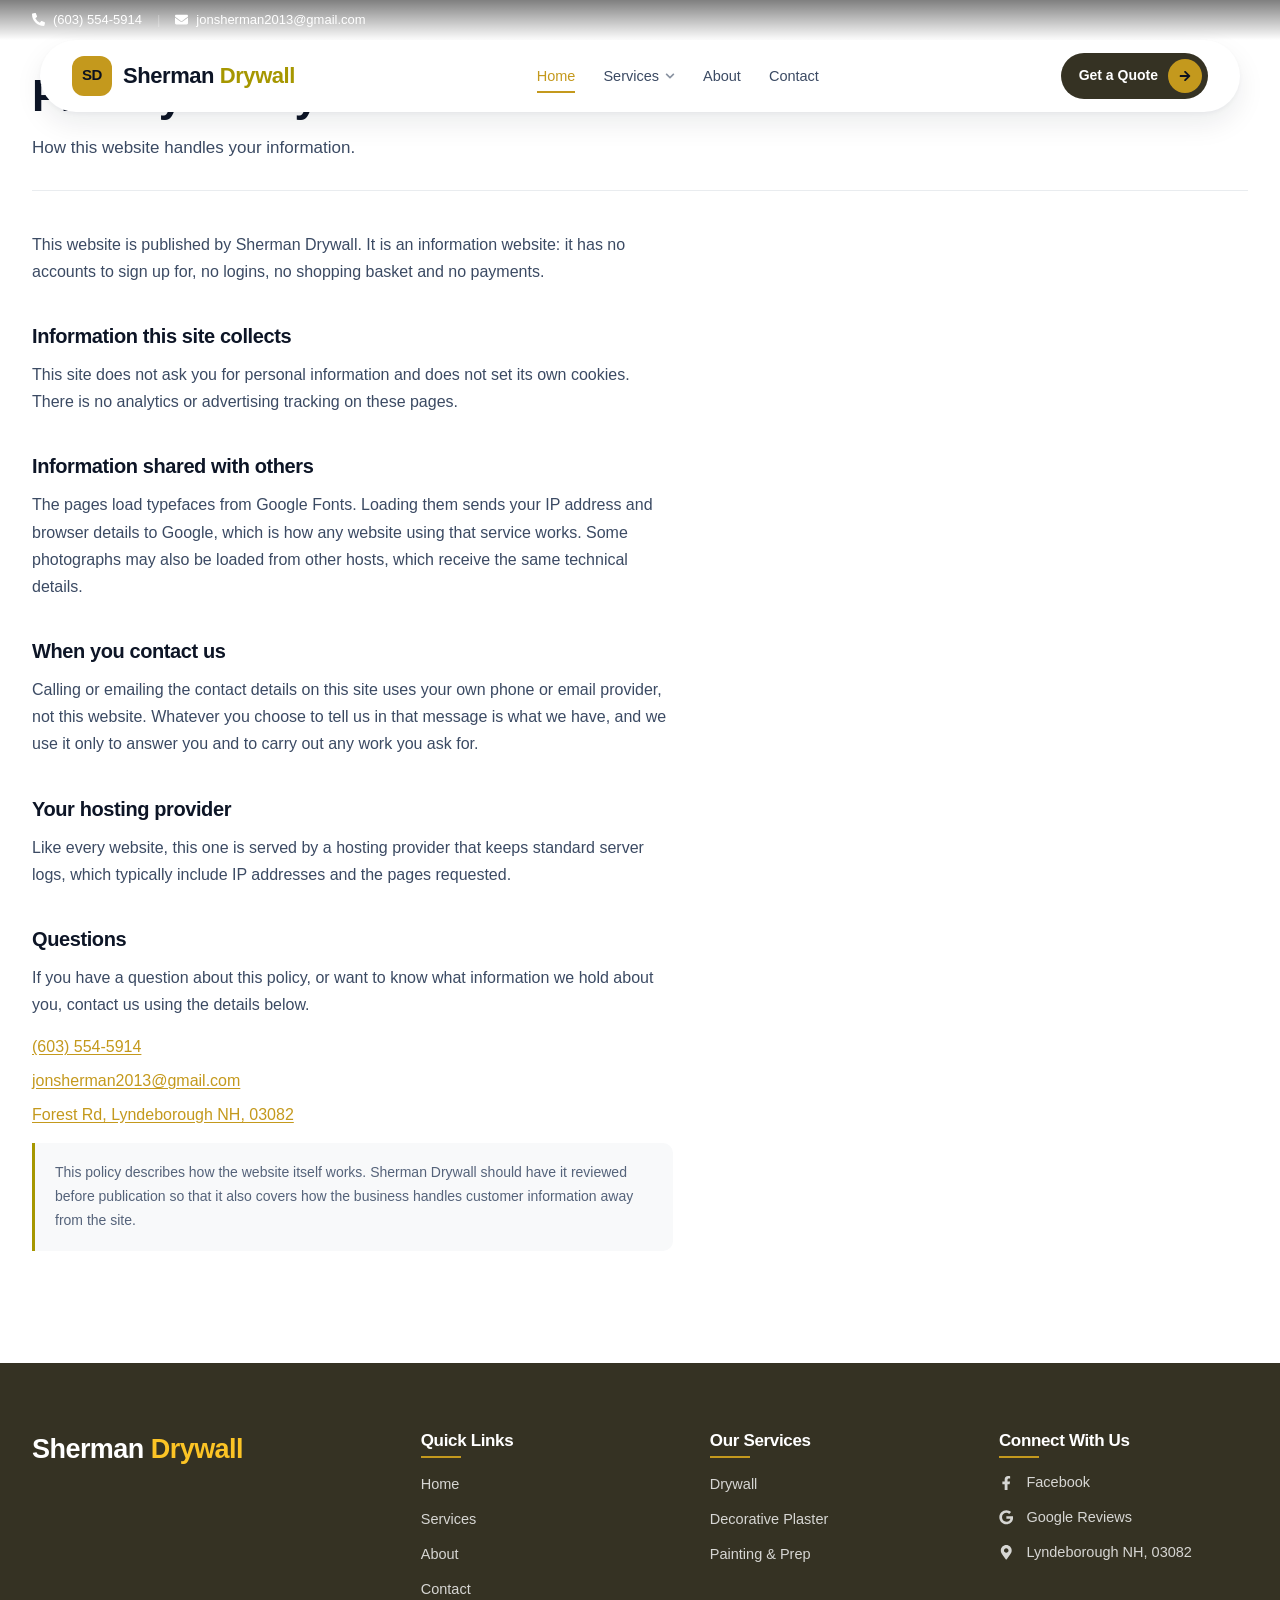
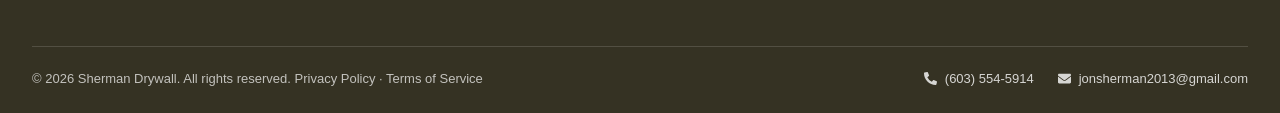
<file: privacy/index.html>
<!DOCTYPE html><html><head><meta charSet="utf-8"/><meta http-equiv="x-ua-compatible" content="ie=edge"/><meta name="viewport" content="width=device-width, initial-scale=1, shrink-to-fit=no"/><meta name="generator" content="Gatsby 5.16.1"/><style data-href="/styles.89fe94f8384b1f983056.css" data-identity="gatsby-global-css">.mk{background:var(--page);color:var(--ink);font-family:Inter,-apple-system,BlinkMacSystemFont,Segoe UI,Roboto,Helvetica,Arial,sans-serif;isolation:isolate;line-height:1.5;overflow:hidden;position:relative}:where(.mk) :where(*),:where(.mk) :where(*):after,:where(.mk) :where(*):before{box-sizing:border-box;margin:0;padding:0}:where(.mk) :where(img){display:block;max-width:100%}:where(.mk) :where(a){color:inherit;text-decoration:none}.mk.is-capturing *,.mk.is-capturing :after,.mk.is-capturing :before{animation:none!important;transition:none!important}:where(.mk) :where(ul,ol){list-style:none}:where(.mk) :where(h1,h2,h3,h4){font-weight:800;letter-spacing:-.02em;line-height:1.15}:where(.mk) :where(p){margin:0}.mk svg{flex-shrink:0}.mk-stars{align-items:center;color:var(--star);display:inline-flex;gap:2px}.mk-photo{background-image:linear-gradient(135deg,var(--brand) 0,var(--panel) 55%,var(--accent) 160%);inset:0;overflow:hidden;position:absolute}.mk-photo img{height:100%;object-fit:cover;width:100%}.mk-monogram{background:var(--brand);color:var(--brand-ink);display:grid;flex-shrink:0;font-weight:900;letter-spacing:-.02em;place-items:center}.mk-v3{background:var(--page)}.v3-container{margin:0 auto;max-width:1280px;padding:0 32px}.v3-header{left:0;position:absolute;top:0;width:100%;z-index:30}.v3-header.is-bare{padding-top:22px}.v3-topbar{background:linear-gradient(180deg,rgba(0,0,0,.5),transparent);color:#fff;font-size:13px;padding:10px 0}.v3-topbar-inner{align-items:center;display:flex;justify-content:space-between}.v3-topbar-left{align-items:center;display:flex;gap:15px}.v3-topbar-link{align-items:center;display:flex;font-weight:500;gap:8px}.v3-topbar-divider{opacity:.3}.v3-badge-pill{align-items:center;background:hsla(0,0%,100%,.14);border-radius:999px;display:inline-flex;font-size:12.5px;font-weight:500;gap:8px;padding:5px 14px}.v3-badge-pill svg{color:var(--star);font-size:12px}.v3-nav-wrap{align-items:center;background:var(--surface);border-radius:999px;box-shadow:var(--shadow-md);display:grid;grid-template-columns:auto 1fr auto;height:72px;margin:0 auto;max-width:1200px;padding:0 32px}.v3-logo{align-items:center;display:flex;gap:11px}.v3-logo .mk-monogram{border-radius:12px;font-size:15px;height:40px;width:40px}.v3-logo-text{color:var(--ink);font-size:22px;font-weight:700;letter-spacing:-.02em;white-space:nowrap}.v3-logo-text em{color:var(--accent);font-style:normal}.v3-nav-list{display:flex;gap:28px;justify-content:center}.v3-nav-link{align-items:center;color:var(--ink-2);display:inline-flex;font-size:14.5px;font-weight:500;gap:6px;position:relative}.v3-nav-link.is-active{color:var(--brand)}.v3-nav-link.is-active:after{background:var(--brand);bottom:-6px;content:"";height:2px;left:0;position:absolute;width:100%}.v3-nav-link svg{font-size:10px;opacity:.6}.v3-nav-cta{align-items:center;background:var(--panel);border-radius:999px;color:#fff;display:inline-flex;font-size:14px;font-weight:600;gap:10px;padding:6px 6px 6px 18px;white-space:nowrap}.v3-nav-cta-icon{background:var(--brand);border-radius:50%;color:var(--brand-ink);display:grid;font-size:12px;height:34px;place-items:center;width:34px}.v3-burger{background:var(--surface-2);border-radius:50%;color:var(--ink);display:none;font-size:18px;height:45px;place-items:center;width:45px}.v3-hero{background:var(--panel);overflow:hidden;position:relative}.v3-hero-overlay{background:var(--hero-overlay);inset:0;position:absolute}.v3-hero-inner{align-items:center;display:grid;gap:32px;grid-template-columns:1.5fr .55fr;margin:0 auto;max-width:1400px;padding:158px 48px 172px;position:relative;z-index:2}.v3-hero-inner.is-solo{grid-template-columns:1fr}.v3-trust-badge{align-items:center;background:hsla(0,0%,100%,.14);border:1px solid hsla(0,0%,100%,.2);border-radius:999px;color:#fff;display:inline-flex;font-size:13.5px;font-weight:500;gap:9px;margin-bottom:24px;padding:8px 20px}.v3-trust-badge svg{color:var(--on-image-brand)}.v3-hero-title{color:#fff;font-size:66px;font-weight:800;letter-spacing:-.04em;line-height:1.05;margin-bottom:26px;max-width:900px;text-shadow:0 10px 30px rgba(0,0,0,.2)}.v3-hero-title em{color:var(--on-image-brand);font-style:normal}.v3-hero-desc{color:hsla(0,0%,100%,.78);font-size:19px;line-height:1.7;margin-bottom:42px;max-width:640px}.v3-ratings{display:flex;gap:48px}.v3-rating-box{align-items:center;display:flex;gap:15px}.v3-platform-icon{background:#fff;border-radius:50%;box-shadow:var(--shadow-sm);display:grid;font-size:18px;height:45px;place-items:center;width:45px}.v3-rating-details{display:flex;flex-direction:column;gap:2px}.v3-rating-top{align-items:center;display:flex;gap:6px}.v3-rating-top .mk-stars{font-size:14px;gap:3px}.v3-rating-score{color:#fff;font-size:17px;font-weight:800;margin-left:4px}.v3-platform-name{color:hsla(0,0%,100%,.75);font-size:12px;font-weight:500;letter-spacing:.5px;text-transform:uppercase}.v3-review-card{background:rgba(28,32,40,.42);border:1px solid hsla(0,0%,100%,.16);border-radius:32px;box-shadow:var(--shadow-lg);margin-left:auto;max-width:340px;padding:30px}.v3-quote-icon{color:var(--on-image-brand);font-size:27px;margin-bottom:12px;opacity:.9}.v3-review-text{color:#fff;font-size:17px;font-style:italic;font-weight:500;letter-spacing:.2px;line-height:1.5;margin-bottom:28px}.v3-reviewer{align-items:center;border-top:1px solid hsla(0,0%,100%,.16);display:flex;gap:14px;padding-top:18px}.v3-reviewer-avatar{background:var(--brand);border-radius:8px;color:var(--brand-ink);display:grid;flex-shrink:0;font-size:17px;font-weight:900;height:52px;place-items:center;width:52px}.v3-reviewer-name{color:#fff;display:block;font-size:16px;font-weight:700}.v3-reviewer-rating{align-items:center;display:flex;gap:8px;margin-top:3px}.v3-reviewer-rating .mk-stars{color:var(--on-image-brand);font-size:11px}.v3-reviewer-score{color:#fff;font-size:12.5px;font-weight:800;opacity:.9}.v3-bottom-bar{bottom:0;left:0;padding:0 32px 40px;position:absolute;width:100%;z-index:10}.v3-bottom-wrap{align-items:center;background:var(--surface);border-radius:999px;box-shadow:var(--shadow-md);display:flex;height:90px;justify-content:space-between;margin:0 auto;max-width:1280px;padding:0 10px 0 30px}.v3-bottom-nav{display:flex;gap:18px}.v3-bottom-link{align-items:center;background:var(--surface-2);border-radius:12px;color:var(--ink);display:flex;font-size:14.5px;font-weight:600;gap:12px;padding:12px 20px}.v3-bottom-link svg{font-size:16px;opacity:.55}.v3-bottom-cta{background:var(--brand);color:var(--brand-ink);display:flex;font-size:17px;height:70px;padding:0 40px;white-space:nowrap}.v3-bottom-cta,.v3-tag{align-items:center;border-radius:999px;font-weight:700}.v3-tag{background:var(--surface-2);border:1px solid var(--line);color:var(--accent-on-surface);display:inline-flex;font-size:12.5px;gap:8px;letter-spacing:.06em;margin-bottom:20px;padding:8px 19px;text-transform:uppercase}.v3-tag svg{font-size:13px}.v3-about{background:var(--page);padding:82px 0}.v3-about-grid{align-items:center;display:grid;gap:68px;grid-template-columns:1.1fr .9fr}.v3-about-title{color:var(--ink);font-size:41px;font-weight:800;letter-spacing:-.02em;line-height:1.2;margin-bottom:18px}.v3-about-desc{color:var(--ink-2);font-size:16px;line-height:1.7;margin-bottom:30px}.v3-stats{display:flex;gap:34px;margin-bottom:30px}.v3-stat{align-items:center;display:flex;gap:13px}.v3-stat>svg{color:var(--accent);font-size:28px}.v3-stat>svg.is-star{color:var(--star)}.v3-stat-info strong{color:var(--ink);display:block;font-size:19px;font-weight:800;line-height:1.2}.v3-stat-info a,.v3-stat-info span{color:var(--ink-3);font-size:13px}.v3-highlights{background:var(--surface-2);border-left:4px solid var(--accent);border-radius:12px;display:grid;gap:18px;grid-template-columns:1fr 1fr;margin-bottom:32px;padding:22px}.v3-highlight{align-items:center;color:var(--ink);display:flex;font-size:14px;font-weight:500;gap:14px;line-height:1.4}.v3-highlight svg{color:var(--brand);font-size:16px}.v3-about-cta{align-items:center;background:var(--accent);border-radius:999px;box-shadow:0 10px 25px var(--accent-soft);color:var(--accent-ink);display:inline-flex;font-size:15.5px;font-weight:700;gap:10px;padding:15px 34px}.v3-about-image{position:relative}.v3-image-wrapper{border-radius:20px;box-shadow:var(--shadow-lg);height:520px;overflow:hidden;position:relative}.v3-image-overlay{align-items:center;background:linear-gradient(0deg,rgba(6,12,24,.9),transparent);bottom:0;color:#fff;display:flex;font-size:15px;font-weight:600;gap:12px;left:0;padding:22px;position:absolute;right:0;z-index:2}.v3-image-overlay svg{color:var(--brand);font-size:19px}.v3-image-badge{background:hsla(0,0%,100%,.95);border-radius:999px;box-shadow:var(--shadow-sm);padding:9px 18px;position:absolute;right:18px;text-align:center;top:18px;z-index:3}.v3-image-badge strong{color:#1f2937;display:block;font-size:11px;font-weight:600;letter-spacing:.04em;text-transform:uppercase}.v3-image-badge a,.v3-image-badge span{color:var(--accent);font-size:15px;font-weight:800}.v3-services{background:linear-gradient(180deg,var(--surface-2) 0,var(--page) 100%);padding:92px 0 80px;position:relative}.v3-services:before{background:linear-gradient(90deg,transparent 0,var(--accent) 50%,transparent 100%);content:"";height:1px;left:0;opacity:.28;position:absolute;right:0;top:0}.v3-services-head{margin:0 auto 38px;max-width:780px;text-align:center}.v3-services-title{color:var(--ink);font-size:42px;font-weight:800;letter-spacing:-.02em;line-height:1.15;margin-bottom:16px}.v3-services-sub{color:var(--ink-2);font-size:16.5px;line-height:1.6;margin:0 auto;max-width:640px}.v3-trust-strip{background:var(--surface);border:1px solid var(--line);border-radius:20px;box-shadow:var(--shadow-sm);display:grid;gap:16px;grid-template-columns:repeat(4,1fr);margin-bottom:46px;padding:20px 24px}.v3-trust-strip[data-count="3"]{grid-template-columns:repeat(3,1fr)}.v3-trust-strip[data-count="2"]{grid-template-columns:repeat(2,1fr)}.v3-chip{align-items:center;display:flex;gap:13px;padding:4px 8px}.v3-chip-icon{background:var(--accent-soft);border-radius:10px;color:var(--accent);display:grid;flex-shrink:0;font-size:17px;height:42px;place-items:center;width:42px}.v3-chip-text{display:flex;flex-direction:column;line-height:1.25;min-width:0}.v3-chip-text strong{color:var(--ink);font-size:14.5px;font-weight:700}.v3-chip-text small{color:var(--ink-3);font-size:12.5px;margin-top:2px}.v3-services-grid{display:grid;gap:28px;grid-template-columns:repeat(3,1fr)}.v3-card{background:var(--surface);border:1px solid var(--line);border-radius:20px;box-shadow:var(--shadow-sm);display:flex;flex-direction:column;overflow:hidden}.v3-card-media{background:linear-gradient(135deg,var(--brand) 0,var(--panel) 78%);height:210px;overflow:hidden;position:relative}.v3-services-grid .v3-card:nth-child(2) .v3-card-media{background:linear-gradient(135deg,var(--accent) 0,var(--panel) 78%)}.v3-services-grid .v3-card:nth-child(3) .v3-card-media{background:linear-gradient(215deg,var(--panel) 12%,var(--brand) 135%)}.v3-card-media-veil{background:linear-gradient(180deg,transparent 40%,rgba(0,0,0,.55));inset:0;position:absolute}.v3-card-glyph{color:hsla(0,0%,100%,.22);font-size:64px;left:50%;position:absolute;top:50%;transform:translate(-50%,-50%)}.v3-card-badge{background:hsla(0,0%,100%,.95);border-radius:999px;box-shadow:var(--shadow-sm);color:var(--accent-on-surface);font-size:11px;font-weight:700;left:16px;letter-spacing:.04em;padding:6px 14px;position:absolute;text-transform:uppercase;top:16px}.v3-card-icon{background:var(--surface);border-radius:12px;bottom:16px;box-shadow:var(--shadow-md);color:var(--accent);display:grid;font-size:20px;padding:11px;place-items:center;position:absolute;right:16px}.v3-card-body{display:flex;flex:1 1;flex-direction:column;padding:24px}.v3-card-title{color:var(--ink);font-size:21px;font-weight:700;letter-spacing:-.01em;margin-bottom:10px}.v3-card-desc{color:var(--ink-2);font-size:14.5px;line-height:1.55;margin-bottom:18px}.v3-card-features{display:flex;flex:1 1;flex-direction:column;gap:9px;margin-bottom:20px}.v3-card-features li{align-items:center;color:var(--ink);display:flex;font-size:13.5px;font-weight:500;gap:9px}.v3-card-features svg{color:var(--accent);font-size:13px}.v3-card-actions{align-items:center;border-top:1px solid var(--line);display:flex;gap:12px;margin-top:auto;padding-top:14px}.v3-card-btn{align-items:center;color:var(--ink);display:inline-flex;flex:1 1;font-size:14px;font-weight:700;gap:8px}.v3-card-btn svg{font-size:12px}.v3-card-call{background:var(--accent-soft);border-radius:10px;color:var(--accent);display:grid;flex-shrink:0;font-size:13px;height:38px;place-items:center;width:38px}.v3-cta-bar{align-items:center;background:var(--panel);border-radius:20px;box-shadow:var(--shadow-lg);color:#fff;display:grid;gap:32px;grid-template-columns:1.2fr auto;margin-top:46px;overflow:hidden;padding:38px;position:relative}.v3-cta-bar:before{background:radial-gradient(circle,var(--accent-soft) 0,transparent 65%);content:"";height:520px;position:absolute;right:-10%;top:-60%;width:520px}.v3-cta-bar-text{position:relative;z-index:1}.v3-cta-bar h3{font-size:26px;font-weight:800;line-height:1.2;margin-bottom:9px}.v3-cta-bar p{color:hsla(0,0%,100%,.78);font-size:15.5px;line-height:1.55;max-width:560px}.v3-cta-bar-actions{display:flex;flex-direction:column;gap:12px;position:relative;z-index:1}.v3-cta-bar-primary,.v3-cta-bar-secondary{align-items:center;border-radius:999px;display:inline-flex;font-size:15px;font-weight:700;gap:9px;justify-content:center;padding:15px 26px;white-space:nowrap}.v3-cta-bar-primary{background:var(--accent);box-shadow:0 10px 24px var(--accent-soft);color:var(--accent-ink)}.v3-cta-bar-secondary{background:hsla(0,0%,100%,.1);border:1px solid hsla(0,0%,100%,.22);color:#fff}.v3-cta{background:var(--panel);color:#fff;overflow:hidden;padding:96px 0;position:relative}.v3-cta-overlay{background:var(--hero-overlay);inset:0;position:absolute}.v3-cta-inner{margin:0 auto;max-width:1200px;padding:0 32px;position:relative;z-index:2}.v3-cta-content{margin:0 auto;max-width:820px;text-align:center}.v3-cta-badge{background:hsla(0,0%,100%,.12);border:1px solid hsla(0,0%,100%,.22);border-radius:999px;color:var(--brand-on-panel);display:inline-block;font-size:12.5px;font-weight:700;letter-spacing:1px;margin-bottom:24px;padding:8px 20px;text-transform:uppercase}.v3-cta-title{color:#fff;font-size:52px;font-weight:800;letter-spacing:-.03em;line-height:1.1;margin-bottom:22px}.v3-cta-title em{color:var(--on-image-accent);display:block;font-style:normal}.v3-cta-sub{color:hsla(0,0%,100%,.85);font-size:19px;line-height:1.6;margin-bottom:42px}.v3-cta-actions{align-items:center;display:flex;gap:20px;justify-content:center}.v3-cta-btn-primary{background:var(--brand);box-shadow:0 10px 25px var(--brand-soft);color:var(--brand-ink)}.v3-cta-btn-primary,.v3-cta-btn-secondary{align-items:center;border-radius:999px;display:flex;font-size:17px;font-weight:700;gap:12px;padding:18px 44px}.v3-cta-btn-secondary{border:1px solid hsla(0,0%,100%,.32);color:#fff}.v3-cta-trust{display:grid;gap:30px;grid-template-columns:repeat(3,1fr);margin-top:72px;position:relative;z-index:2}.v3-cta-trust[data-count="2"]{grid-template-columns:repeat(2,1fr)}.v3-cta-trust-item{background:hsla(0,0%,100%,.06);border:1px solid hsla(0,0%,100%,.12);border-radius:20px;padding:30px}.v3-cta-trust-icon{background:hsla(0,0%,100%,.1);border-radius:12px;color:var(--on-image-brand);display:grid;font-size:22px;height:50px;margin-bottom:20px;place-items:center;width:50px}.v3-cta-trust-item h3{color:#fff;font-size:19px;font-weight:700;margin-bottom:11px}.v3-cta-trust-item p{color:hsla(0,0%,100%,.72);font-size:14.5px;line-height:1.55}.v3-footer{background:var(--panel);color:#fff;padding:66px 0 24px}.v3-footer-grid{display:grid;gap:40px;grid-template-columns:1.4fr 1fr 1fr 1fr;margin-bottom:34px}.v3-footer-logo{color:#fff;font-size:27px;font-weight:700;letter-spacing:-.02em;margin-bottom:16px}.v3-footer-logo em{color:var(--brand-on-panel);font-style:normal}.v3-footer-desc{color:hsla(0,0%,100%,.78);font-size:14.5px;line-height:1.65}.v3-footer-title{color:#fff;display:inline-block;font-size:17px;font-weight:700;margin-bottom:22px;position:relative}.v3-footer-title:after{background:var(--brand);bottom:-8px;content:"";height:2px;left:0;position:absolute;width:40px}.v3-footer-links li{margin-bottom:11px}.v3-footer-links a,.v3-footer-links span{color:hsla(0,0%,100%,.8);font-size:14.5px}.v3-footer-social{display:flex;flex-direction:column;gap:13px}.v3-footer-social a,.v3-footer-social span{align-items:center;color:hsla(0,0%,100%,.8);display:inline-flex;font-size:14.5px;gap:13px}.v3-footer-bottom{align-items:center;border-top:1px solid hsla(0,0%,100%,.14);display:flex;font-size:13px;gap:16px;justify-content:space-between;padding-top:22px}.v3-footer-bottom p{opacity:.7}.v3-footer-contact{display:flex;gap:24px}.v3-footer-contact a,.v3-footer-contact span{align-items:center;color:hsla(0,0%,100%,.8);display:inline-flex;gap:8px}.v3-work{background:var(--surface-2);padding:92px 0}.v3-work-grid{display:grid;gap:28px;grid-template-columns:repeat(3,1fr)}.v3-work-tile{background:var(--surface);border:1px solid var(--line);border-radius:20px;box-shadow:var(--shadow-sm);height:260px;overflow:hidden;position:relative}.v3-about,.v3-cta,.v3-services,.v3-work{padding-bottom:92px;padding-top:92px}@media (max-width:900px){.mk-v3 .v3-container,.mk-v3 .v3-cta-inner{padding:0 18px}.mk-v3 .v3-topbar{display:none}.mk-v3 .v3-header{padding-top:20px}.mk-v3 .v3-nav-wrap{border-radius:26px;grid-template-columns:1fr auto;height:64px;padding:0 16px}.mk-v3 .v3-nav-cta,.mk-v3 .v3-nav-list{display:none}.mk-v3 .v3-burger{display:grid}.mk-v3 .v3-hero-inner{gap:34px;grid-template-columns:1fr;padding:118px 18px 58px;text-align:center}.mk-v3 .v3-hero-title{font-size:35px}.mk-v3 .v3-hero-desc{font-size:15.5px;margin-bottom:30px}.mk-v3 .v3-ratings{flex-wrap:wrap;gap:22px;justify-content:center}.mk-v3 .v3-review-card{margin:0 auto;max-width:100%;padding:24px;text-align:left}.mk-v3 .v3-bottom-bar{display:none}.mk-v3 .v3-about,.mk-v3 .v3-services{padding:54px 0}.mk-v3 .v3-about-grid{gap:30px;grid-template-columns:1fr}.mk-v3 .v3-about-image{order:-1}.mk-v3 .v3-image-wrapper{height:280px}.mk-v3 .v3-about-title{font-size:29px}.mk-v3 .v3-cta-trust,.mk-v3 .v3-footer-grid,.mk-v3 .v3-highlights,.mk-v3 .v3-services-grid,.mk-v3 .v3-stats,.mk-v3 .v3-trust-strip{flex-direction:column;gap:16px;grid-template-columns:1fr}.mk-v3 .v3-services-title{font-size:28px}.mk-v3 .v3-cta-bar{grid-template-columns:1fr;padding:26px}.mk-v3 .v3-cta{padding:58px 0}.mk-v3 .v3-cta-title{font-size:31px}.mk-v3 .v3-cta-sub{font-size:15.5px}.mk-v3 .v3-cta-actions{flex-direction:column}.mk-v3 .v3-cta-btn-primary,.mk-v3 .v3-cta-btn-secondary{font-size:15.5px;justify-content:center;padding:15px 24px;width:100%}.mk-v3 .v3-footer-bottom{flex-direction:column;text-align:center}.mk-v3 .v3-work{padding:54px 0}.mk-v3 .v3-work-grid{gap:14px;grid-template-columns:1fr 1fr}.mk-v3 .v3-work-tile{border-radius:14px;height:140px}}body,html{margin:0;padding:0}body{-webkit-font-smoothing:antialiased;-moz-osx-font-smoothing:grayscale}img{max-width:100%}a{text-decoration:none}a,button{color:inherit}button{background:none;border:0;cursor:pointer;font:inherit;padding:0}.mk-page-contact a,.mk-page-prose a{color:var(--brand);text-decoration:underline;text-underline-offset:2px}[id]{scroll-margin-top:90px}html{scroll-behavior:smooth}.mk-page{background:var(--page);color:var(--ink);padding-bottom:96px;padding-top:72px}.mk-page-head{border-bottom:1px solid var(--line);margin-bottom:40px;padding-bottom:28px}.mk-page-title{color:var(--ink);font-size:44px;letter-spacing:-.02em;line-height:1.1;margin:0}.mk-page-lead{color:var(--ink-2);font-size:17px;line-height:1.6;margin:14px 0 0;max-width:60ch}.mk-page-services{display:grid;gap:22px;grid-template-columns:repeat(auto-fill,minmax(320px,1fr))}.mk-page-service{background:var(--surface);border:1px solid var(--line);border-radius:14px;padding:26px 26px 24px;scroll-margin-top:96px}.mk-page-service-title{color:var(--ink);font-size:19px;line-height:1.3;margin:0 0 10px}.mk-page-service-text{color:var(--ink-2);font-size:15px;line-height:1.65;margin:0}.mk-page-service-cta{color:var(--brand);display:inline-block;font-size:14px;font-weight:600;margin-top:18px}.mk-page-cta{background:var(--brand-soft);border-radius:16px;margin-top:44px;padding:32px;text-align:center}.mk-page-cta p{color:var(--ink);font-size:17px;margin:0 0 18px}.mk-page-cta-btn{background:var(--brand);border-radius:999px;color:var(--brand-ink);display:inline-block;font-size:15px;font-weight:600;margin:0 6px;padding:13px 26px}.mk-page-prose{max-width:72ch}.mk-page-prose h2{color:var(--ink);font-size:20px;line-height:1.3;margin:38px 0 12px}.mk-page-prose p{color:var(--ink-2);font-size:16px;line-height:1.7;margin:0 0 16px}.mk-page-contact{list-style:none;margin:0 0 16px;padding:0}.mk-page-contact li{font-size:16px;line-height:1.6;margin-bottom:8px}.mk-page-contact a{color:var(--brand)}.mk-page-note{background:var(--surface-2);border-left:3px solid var(--accent);border-radius:0 10px 10px 0;color:var(--ink-3)!important;font-size:14px!important;line-height:1.6;margin-top:36px;padding:18px 20px}@media (max-width:900px){.mk-page{padding-bottom:64px;padding-top:48px}.mk-page-title{font-size:32px}.mk-page-services{grid-template-columns:1fr}}</style></head><body><div id="___gatsby"><div style="outline:none" tabindex="-1" id="gatsby-focus-wrapper"><div class="mk mk-v3" style="--brand:#c4991d;--brand-strong:#a98419;--brand-soft:rgba(196, 153, 29, 0.1);--brand-tint:#f9f5e8;--brand-ink:#0b1220;--brand-on-surface:#8d6e15;--brand-on-panel:#fcc425;--accent:#a69700;--accent-strong:#8f8200;--accent-soft:rgba(166, 151, 0, 0.1);--accent-ink:#0b1220;--accent-on-surface:#827600;--accent-on-panel:#fce500;--page:#ffffff;--surface:#ffffff;--surface-2:#f8f9fa;--surface-3:#eef2f7;--panel:#353223;--panel-ink:#ffffff;--panel-muted:rgba(255,255,255,0.66);--ink:#0d1526;--ink-2:#3b4a63;--ink-3:#55637a;--on-image:#ffffff;--on-image-dim:rgba(255,255,255,0.80);--on-image-brand:#fcc425;--on-image-accent:#fce500;--line:#e9ecef;--line-strong:#d3dae4;--ring:rgba(255,255,255,0.9);--shadow-sm:0 1px 2px rgba(16,24,40,0.04), 0 1px 3px rgba(16,24,40,0.06);--shadow-md:0 2px 4px rgba(16,24,40,0.04), 0 12px 28px rgba(16,24,40,0.08);--shadow-lg:0 4px 8px rgba(16,24,40,0.04), 0 28px 64px rgba(16,24,40,0.16);--overlay-ink:#27251a;--hero-overlay:linear-gradient(96deg, rgba(39, 37, 26, 0.92) 0%, rgba(39, 37, 26, 0.8) 46%, rgba(39, 37, 26, 0.46) 100%);--hero-vignette:linear-gradient(180deg, rgba(39, 37, 26, 0.55) 0%, rgba(0,0,0,0) 22%, rgba(0,0,0,0) 68%, rgba(39, 37, 26, 0.5) 100%);--glass:rgba(255,255,255,0.12);--glass-line:rgba(255,255,255,0.18);--star:#fbbf24" data-mode="light" data-device="desktop"><header class="v3-header"><div class="v3-topbar"><div class="v3-container v3-topbar-inner"><div class="v3-topbar-left"><span class="v3-topbar-link"><svg stroke="currentColor" fill="currentColor" stroke-width="0" viewBox="0 0 512 512" height="1em" width="1em" xmlns="http://www.w3.org/2000/svg"><path d="M497.39 361.8l-112-48a24 24 0 0 0-28 6.9l-49.6 60.6A370.66 370.66 0 0 1 130.6 204.11l60.6-49.6a23.94 23.94 0 0 0 6.9-28l-48-112A24.16 24.16 0 0 0 122.6.61l-104 24A24 24 0 0 0 0 48c0 256.5 207.9 464 464 464a24 24 0 0 0 23.4-18.6l24-104a24.29 24.29 0 0 0-14.01-27.6z"></path></svg> <!-- -->(603) 554-5914</span><span class="v3-topbar-divider">|</span><span class="v3-topbar-link"><svg stroke="currentColor" fill="currentColor" stroke-width="0" viewBox="0 0 512 512" height="1em" width="1em" xmlns="http://www.w3.org/2000/svg"><path d="M502.3 190.8c3.9-3.1 9.7-.2 9.7 4.7V400c0 26.5-21.5 48-48 48H48c-26.5 0-48-21.5-48-48V195.6c0-5 5.7-7.8 9.7-4.7 22.4 17.4 52.1 39.5 154.1 113.6 21.1 15.4 56.7 47.8 92.2 47.6 35.7.3 72-32.8 92.3-47.6 102-74.1 131.6-96.3 154-113.7zM256 320c23.2.4 56.6-29.2 73.4-41.4 132.7-96.3 142.8-104.7 173.4-128.7 5.8-4.5 9.2-11.5 9.2-18.9v-19c0-26.5-21.5-48-48-48H48C21.5 64 0 85.5 0 112v19c0 7.4 3.4 14.3 9.2 18.9 30.6 23.9 40.7 32.4 173.4 128.7 16.8 12.2 50.2 41.8 73.4 41.4z"></path></svg> <!-- -->jonsherman2013@gmail.com</span></div></div></div><div class="v3-container"><div class="v3-nav-wrap"><div class="v3-logo"><span class="mk-monogram">SD</span><span class="v3-logo-text">Sherman<!-- --> <em>Drywall</em></span></div><ul class="v3-nav-list"><li><a class="v3-nav-link is-active" href="../">Home</a></li><li><a class="v3-nav-link" href="../#services">Services<svg stroke="currentColor" fill="currentColor" stroke-width="0" viewBox="0 0 448 512" height="1em" width="1em" xmlns="http://www.w3.org/2000/svg"><path d="M207.029 381.476L12.686 187.132c-9.373-9.373-9.373-24.569 0-33.941l22.667-22.667c9.357-9.357 24.522-9.375 33.901-.04L224 284.505l154.745-154.021c9.379-9.335 24.544-9.317 33.901.04l22.667 22.667c9.373 9.373 9.373 24.569 0 33.941L240.971 381.476c-9.373 9.372-24.569 9.372-33.942 0z"></path></svg></a></li><li><a class="v3-nav-link" href="../#about">About</a></li><li><a class="v3-nav-link" href="../#contact">Contact</a></li></ul><a class="v3-nav-cta" href="../#contact">Get a Quote<span class="v3-nav-cta-icon"><svg stroke="currentColor" fill="currentColor" stroke-width="0" viewBox="0 0 448 512" height="1em" width="1em" xmlns="http://www.w3.org/2000/svg"><path d="M190.5 66.9l22.2-22.2c9.4-9.4 24.6-9.4 33.9 0L441 239c9.4 9.4 9.4 24.6 0 33.9L246.6 467.3c-9.4 9.4-24.6 9.4-33.9 0l-22.2-22.2c-9.5-9.5-9.3-25 .4-34.3L311.4 296H24c-13.3 0-24-10.7-24-24v-32c0-13.3 10.7-24 24-24h287.4L190.9 101.2c-9.8-9.3-10-24.8-.4-34.3z"></path></svg></span></a><span class="v3-burger"><svg stroke="currentColor" fill="currentColor" stroke-width="0" viewBox="0 0 448 512" height="1em" width="1em" xmlns="http://www.w3.org/2000/svg"><path d="M16 132h416c8.837 0 16-7.163 16-16V76c0-8.837-7.163-16-16-16H16C7.163 60 0 67.163 0 76v40c0 8.837 7.163 16 16 16zm0 160h416c8.837 0 16-7.163 16-16v-40c0-8.837-7.163-16-16-16H16c-8.837 0-16 7.163-16 16v40c0 8.837 7.163 16 16 16zm0 160h416c8.837 0 16-7.163 16-16v-40c0-8.837-7.163-16-16-16H16c-8.837 0-16 7.163-16 16v40c0 8.837 7.163 16 16 16z"></path></svg></span></div></div></header><section class="mk-page" id="top"><div class="v3-container"><header class="mk-page-head"><h1 class="mk-page-title">Privacy Policy</h1><p class="mk-page-lead">How this website handles your information.</p></header><div class="mk-page-body"><div class="mk-page-prose"><p>This website is published by <!-- -->Sherman Drywall<!-- -->. It is an information website: it has no accounts to sign up for, no logins, no shopping basket and no payments.</p><h2>Information this site collects</h2><p>This site does not ask you for personal information and does not set its own cookies. There is no analytics or advertising tracking on these pages.</p><h2>Information shared with others</h2><p>The pages load typefaces from Google Fonts. Loading them sends your IP address and browser details to Google, which is how any website using that service works. Some photographs may also be loaded from other hosts, which receive the same technical details.</p><h2>When you contact us</h2><p>Calling or emailing the contact details on this site uses your own phone or email provider, not this website. Whatever you choose to tell us in that message is what we have, and we use it only to answer you and to carry out any work you ask for.</p><h2>Your hosting provider</h2><p>Like every website, this one is served by a hosting provider that keeps standard server logs, which typically include IP addresses and the pages requested.</p><h2>Questions</h2><p>If you have a question about this policy, or want to know what information we hold about you, contact us using the details below.</p><ul class="mk-page-contact"><li><a href="tel:6035545914">(603) 554-5914</a></li><li><a href="mailto:jonsherman2013@gmail.com">jonsherman2013@gmail.com</a></li><li><a href="https://www.google.com/maps/search/?api=1&amp;query=Forest%20Rd%2C%20Lyndeborough%20NH%2C%2003082" target="_blank" rel="noopener noreferrer">Forest Rd, Lyndeborough NH, 03082</a></li></ul><p class="mk-page-note">This policy describes how the website itself works. <!-- -->Sherman Drywall<!-- --> should have it reviewed before publication so that it also covers how the business handles customer information away from the site.</p></div></div></div></section><footer class="v3-footer"><div class="v3-container"><div class="v3-footer-grid"><div><div class="v3-footer-logo">Sherman<!-- --> <em>Drywall</em></div></div><div><h3 class="v3-footer-title">Quick Links</h3><ul class="v3-footer-links"><li><a href="../">Home</a></li><li><a href="../#services">Services</a></li><li><a href="../#about">About</a></li><li><a href="../#contact">Contact</a></li></ul></div><div><h3 class="v3-footer-title">Our Services</h3><ul class="v3-footer-links"><li><span>Drywall</span></li><li><span>Decorative Plaster</span></li><li><span>Painting &amp; Prep</span></li></ul></div><div><h3 class="v3-footer-title">Connect With Us</h3><div class="v3-footer-social"><span><svg stroke="currentColor" fill="currentColor" stroke-width="0" viewBox="0 0 320 512" height="1em" width="1em" xmlns="http://www.w3.org/2000/svg"><path d="M279.14 288l14.22-92.66h-88.91v-60.13c0-25.35 12.42-50.06 52.24-50.06h40.42V6.26S260.43 0 225.36 0c-73.22 0-121.08 44.38-121.08 124.72v70.62H22.89V288h81.39v224h100.17V288z"></path></svg> Facebook</span><span><svg stroke="currentColor" fill="currentColor" stroke-width="0" viewBox="0 0 488 512" height="1em" width="1em" xmlns="http://www.w3.org/2000/svg"><path d="M488 261.8C488 403.3 391.1 504 248 504 110.8 504 0 393.2 0 256S110.8 8 248 8c66.8 0 123 24.5 166.3 64.9l-67.5 64.9C258.5 52.6 94.3 116.6 94.3 256c0 86.5 69.1 156.6 153.7 156.6 98.2 0 135-70.4 140.8-106.9H248v-85.3h236.1c2.3 12.7 3.9 24.9 3.9 41.4z"></path></svg> Google Reviews</span><span><svg stroke="currentColor" fill="currentColor" stroke-width="0" viewBox="0 0 384 512" height="1em" width="1em" xmlns="http://www.w3.org/2000/svg"><path d="M172.268 501.67C26.97 291.031 0 269.413 0 192 0 85.961 85.961 0 192 0s192 85.961 192 192c0 77.413-26.97 99.031-172.268 309.67-9.535 13.774-29.93 13.773-39.464 0zM192 272c44.183 0 80-35.817 80-80s-35.817-80-80-80-80 35.817-80 80 35.817 80 80 80z"></path></svg> <!-- -->Lyndeborough NH, 03082</span></div></div></div><div class="v3-footer-bottom"><p>© <!-- -->2026<!-- --> <!-- -->Sherman Drywall<!-- -->. All rights reserved.<!-- --> <a href="../privacy/">Privacy Policy</a> · <a href="../terms/">Terms of Service</a></p><div class="v3-footer-contact"><span><svg stroke="currentColor" fill="currentColor" stroke-width="0" viewBox="0 0 512 512" height="1em" width="1em" xmlns="http://www.w3.org/2000/svg"><path d="M497.39 361.8l-112-48a24 24 0 0 0-28 6.9l-49.6 60.6A370.66 370.66 0 0 1 130.6 204.11l60.6-49.6a23.94 23.94 0 0 0 6.9-28l-48-112A24.16 24.16 0 0 0 122.6.61l-104 24A24 24 0 0 0 0 48c0 256.5 207.9 464 464 464a24 24 0 0 0 23.4-18.6l24-104a24.29 24.29 0 0 0-14.01-27.6z"></path></svg> <!-- -->(603) 554-5914</span><span><svg stroke="currentColor" fill="currentColor" stroke-width="0" viewBox="0 0 512 512" height="1em" width="1em" xmlns="http://www.w3.org/2000/svg"><path d="M502.3 190.8c3.9-3.1 9.7-.2 9.7 4.7V400c0 26.5-21.5 48-48 48H48c-26.5 0-48-21.5-48-48V195.6c0-5 5.7-7.8 9.7-4.7 22.4 17.4 52.1 39.5 154.1 113.6 21.1 15.4 56.7 47.8 92.2 47.6 35.7.3 72-32.8 92.3-47.6 102-74.1 131.6-96.3 154-113.7zM256 320c23.2.4 56.6-29.2 73.4-41.4 132.7-96.3 142.8-104.7 173.4-128.7 5.8-4.5 9.2-11.5 9.2-18.9v-19c0-26.5-21.5-48-48-48H48C21.5 64 0 85.5 0 112v19c0 7.4 3.4 14.3 9.2 18.9 30.6 23.9 40.7 32.4 173.4 128.7 16.8 12.2 50.2 41.8 73.4 41.4z"></path></svg> <!-- -->jonsherman2013@gmail.com</span></div></div></div></footer></div></div><div id="gatsby-announcer" style="position:absolute;top:0;width:1px;height:1px;padding:0;overflow:hidden;clip:rect(0, 0, 0, 0);white-space:nowrap;border:0" aria-live="assertive" aria-atomic="true"></div></div><script id="gatsby-script-loader">/*<![CDATA[*/window.pagePath="/privacy/";/*]]>*/</script><!-- slice-start id="_gatsby-scripts-1" -->
          <script
            id="gatsby-chunk-mapping"
          >
            window.___chunkMapping="{\"app\":[\"/app-eb92962a9a2e08f6019d.js\"],\"component---src-pages-index-tsx\":[\"/component---src-pages-index-tsx-ae242e2ab1d2c70a4ba8.js\"],\"component---src-pages-privacy-tsx\":[\"/component---src-pages-privacy-tsx-37a88920528177b2f7b2.js\"],\"component---src-pages-services-tsx\":[\"/component---src-pages-services-tsx-b4132441423677fb062b.js\"],\"component---src-pages-terms-tsx\":[\"/component---src-pages-terms-tsx-6b31b4fa4dbb383c6af4.js\"]}";
          </script>
        <script>window.___webpackCompilationHash="7908ea573d668dfb7251";</script><script src="/webpack-runtime-05072ba35ffd030e0e20.js" async></script><script src="/framework-a9f232625d8a8345dd1c.js" async></script><script src="/app-eb92962a9a2e08f6019d.js" async></script><!-- slice-end id="_gatsby-scripts-1" --></body></html>
</file>
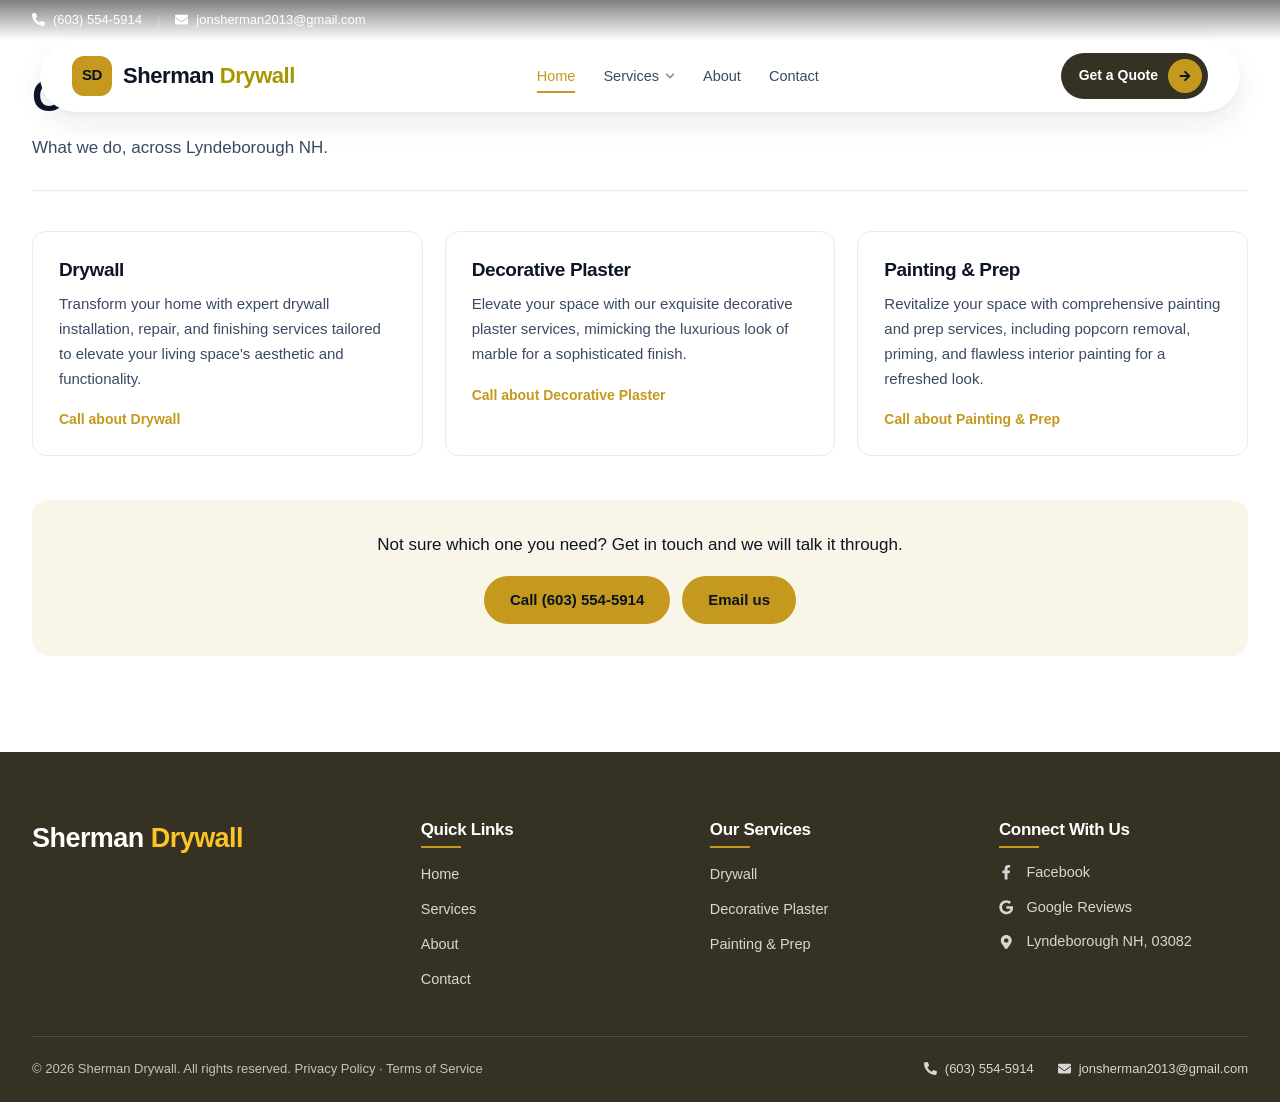
<file: services/index.html>
<!DOCTYPE html><html><head><meta charSet="utf-8"/><meta http-equiv="x-ua-compatible" content="ie=edge"/><meta name="viewport" content="width=device-width, initial-scale=1, shrink-to-fit=no"/><meta name="generator" content="Gatsby 5.16.1"/><style data-href="/styles.89fe94f8384b1f983056.css" data-identity="gatsby-global-css">.mk{background:var(--page);color:var(--ink);font-family:Inter,-apple-system,BlinkMacSystemFont,Segoe UI,Roboto,Helvetica,Arial,sans-serif;isolation:isolate;line-height:1.5;overflow:hidden;position:relative}:where(.mk) :where(*),:where(.mk) :where(*):after,:where(.mk) :where(*):before{box-sizing:border-box;margin:0;padding:0}:where(.mk) :where(img){display:block;max-width:100%}:where(.mk) :where(a){color:inherit;text-decoration:none}.mk.is-capturing *,.mk.is-capturing :after,.mk.is-capturing :before{animation:none!important;transition:none!important}:where(.mk) :where(ul,ol){list-style:none}:where(.mk) :where(h1,h2,h3,h4){font-weight:800;letter-spacing:-.02em;line-height:1.15}:where(.mk) :where(p){margin:0}.mk svg{flex-shrink:0}.mk-stars{align-items:center;color:var(--star);display:inline-flex;gap:2px}.mk-photo{background-image:linear-gradient(135deg,var(--brand) 0,var(--panel) 55%,var(--accent) 160%);inset:0;overflow:hidden;position:absolute}.mk-photo img{height:100%;object-fit:cover;width:100%}.mk-monogram{background:var(--brand);color:var(--brand-ink);display:grid;flex-shrink:0;font-weight:900;letter-spacing:-.02em;place-items:center}.mk-v3{background:var(--page)}.v3-container{margin:0 auto;max-width:1280px;padding:0 32px}.v3-header{left:0;position:absolute;top:0;width:100%;z-index:30}.v3-header.is-bare{padding-top:22px}.v3-topbar{background:linear-gradient(180deg,rgba(0,0,0,.5),transparent);color:#fff;font-size:13px;padding:10px 0}.v3-topbar-inner{align-items:center;display:flex;justify-content:space-between}.v3-topbar-left{align-items:center;display:flex;gap:15px}.v3-topbar-link{align-items:center;display:flex;font-weight:500;gap:8px}.v3-topbar-divider{opacity:.3}.v3-badge-pill{align-items:center;background:hsla(0,0%,100%,.14);border-radius:999px;display:inline-flex;font-size:12.5px;font-weight:500;gap:8px;padding:5px 14px}.v3-badge-pill svg{color:var(--star);font-size:12px}.v3-nav-wrap{align-items:center;background:var(--surface);border-radius:999px;box-shadow:var(--shadow-md);display:grid;grid-template-columns:auto 1fr auto;height:72px;margin:0 auto;max-width:1200px;padding:0 32px}.v3-logo{align-items:center;display:flex;gap:11px}.v3-logo .mk-monogram{border-radius:12px;font-size:15px;height:40px;width:40px}.v3-logo-text{color:var(--ink);font-size:22px;font-weight:700;letter-spacing:-.02em;white-space:nowrap}.v3-logo-text em{color:var(--accent);font-style:normal}.v3-nav-list{display:flex;gap:28px;justify-content:center}.v3-nav-link{align-items:center;color:var(--ink-2);display:inline-flex;font-size:14.5px;font-weight:500;gap:6px;position:relative}.v3-nav-link.is-active{color:var(--brand)}.v3-nav-link.is-active:after{background:var(--brand);bottom:-6px;content:"";height:2px;left:0;position:absolute;width:100%}.v3-nav-link svg{font-size:10px;opacity:.6}.v3-nav-cta{align-items:center;background:var(--panel);border-radius:999px;color:#fff;display:inline-flex;font-size:14px;font-weight:600;gap:10px;padding:6px 6px 6px 18px;white-space:nowrap}.v3-nav-cta-icon{background:var(--brand);border-radius:50%;color:var(--brand-ink);display:grid;font-size:12px;height:34px;place-items:center;width:34px}.v3-burger{background:var(--surface-2);border-radius:50%;color:var(--ink);display:none;font-size:18px;height:45px;place-items:center;width:45px}.v3-hero{background:var(--panel);overflow:hidden;position:relative}.v3-hero-overlay{background:var(--hero-overlay);inset:0;position:absolute}.v3-hero-inner{align-items:center;display:grid;gap:32px;grid-template-columns:1.5fr .55fr;margin:0 auto;max-width:1400px;padding:158px 48px 172px;position:relative;z-index:2}.v3-hero-inner.is-solo{grid-template-columns:1fr}.v3-trust-badge{align-items:center;background:hsla(0,0%,100%,.14);border:1px solid hsla(0,0%,100%,.2);border-radius:999px;color:#fff;display:inline-flex;font-size:13.5px;font-weight:500;gap:9px;margin-bottom:24px;padding:8px 20px}.v3-trust-badge svg{color:var(--on-image-brand)}.v3-hero-title{color:#fff;font-size:66px;font-weight:800;letter-spacing:-.04em;line-height:1.05;margin-bottom:26px;max-width:900px;text-shadow:0 10px 30px rgba(0,0,0,.2)}.v3-hero-title em{color:var(--on-image-brand);font-style:normal}.v3-hero-desc{color:hsla(0,0%,100%,.78);font-size:19px;line-height:1.7;margin-bottom:42px;max-width:640px}.v3-ratings{display:flex;gap:48px}.v3-rating-box{align-items:center;display:flex;gap:15px}.v3-platform-icon{background:#fff;border-radius:50%;box-shadow:var(--shadow-sm);display:grid;font-size:18px;height:45px;place-items:center;width:45px}.v3-rating-details{display:flex;flex-direction:column;gap:2px}.v3-rating-top{align-items:center;display:flex;gap:6px}.v3-rating-top .mk-stars{font-size:14px;gap:3px}.v3-rating-score{color:#fff;font-size:17px;font-weight:800;margin-left:4px}.v3-platform-name{color:hsla(0,0%,100%,.75);font-size:12px;font-weight:500;letter-spacing:.5px;text-transform:uppercase}.v3-review-card{background:rgba(28,32,40,.42);border:1px solid hsla(0,0%,100%,.16);border-radius:32px;box-shadow:var(--shadow-lg);margin-left:auto;max-width:340px;padding:30px}.v3-quote-icon{color:var(--on-image-brand);font-size:27px;margin-bottom:12px;opacity:.9}.v3-review-text{color:#fff;font-size:17px;font-style:italic;font-weight:500;letter-spacing:.2px;line-height:1.5;margin-bottom:28px}.v3-reviewer{align-items:center;border-top:1px solid hsla(0,0%,100%,.16);display:flex;gap:14px;padding-top:18px}.v3-reviewer-avatar{background:var(--brand);border-radius:8px;color:var(--brand-ink);display:grid;flex-shrink:0;font-size:17px;font-weight:900;height:52px;place-items:center;width:52px}.v3-reviewer-name{color:#fff;display:block;font-size:16px;font-weight:700}.v3-reviewer-rating{align-items:center;display:flex;gap:8px;margin-top:3px}.v3-reviewer-rating .mk-stars{color:var(--on-image-brand);font-size:11px}.v3-reviewer-score{color:#fff;font-size:12.5px;font-weight:800;opacity:.9}.v3-bottom-bar{bottom:0;left:0;padding:0 32px 40px;position:absolute;width:100%;z-index:10}.v3-bottom-wrap{align-items:center;background:var(--surface);border-radius:999px;box-shadow:var(--shadow-md);display:flex;height:90px;justify-content:space-between;margin:0 auto;max-width:1280px;padding:0 10px 0 30px}.v3-bottom-nav{display:flex;gap:18px}.v3-bottom-link{align-items:center;background:var(--surface-2);border-radius:12px;color:var(--ink);display:flex;font-size:14.5px;font-weight:600;gap:12px;padding:12px 20px}.v3-bottom-link svg{font-size:16px;opacity:.55}.v3-bottom-cta{background:var(--brand);color:var(--brand-ink);display:flex;font-size:17px;height:70px;padding:0 40px;white-space:nowrap}.v3-bottom-cta,.v3-tag{align-items:center;border-radius:999px;font-weight:700}.v3-tag{background:var(--surface-2);border:1px solid var(--line);color:var(--accent-on-surface);display:inline-flex;font-size:12.5px;gap:8px;letter-spacing:.06em;margin-bottom:20px;padding:8px 19px;text-transform:uppercase}.v3-tag svg{font-size:13px}.v3-about{background:var(--page);padding:82px 0}.v3-about-grid{align-items:center;display:grid;gap:68px;grid-template-columns:1.1fr .9fr}.v3-about-title{color:var(--ink);font-size:41px;font-weight:800;letter-spacing:-.02em;line-height:1.2;margin-bottom:18px}.v3-about-desc{color:var(--ink-2);font-size:16px;line-height:1.7;margin-bottom:30px}.v3-stats{display:flex;gap:34px;margin-bottom:30px}.v3-stat{align-items:center;display:flex;gap:13px}.v3-stat>svg{color:var(--accent);font-size:28px}.v3-stat>svg.is-star{color:var(--star)}.v3-stat-info strong{color:var(--ink);display:block;font-size:19px;font-weight:800;line-height:1.2}.v3-stat-info a,.v3-stat-info span{color:var(--ink-3);font-size:13px}.v3-highlights{background:var(--surface-2);border-left:4px solid var(--accent);border-radius:12px;display:grid;gap:18px;grid-template-columns:1fr 1fr;margin-bottom:32px;padding:22px}.v3-highlight{align-items:center;color:var(--ink);display:flex;font-size:14px;font-weight:500;gap:14px;line-height:1.4}.v3-highlight svg{color:var(--brand);font-size:16px}.v3-about-cta{align-items:center;background:var(--accent);border-radius:999px;box-shadow:0 10px 25px var(--accent-soft);color:var(--accent-ink);display:inline-flex;font-size:15.5px;font-weight:700;gap:10px;padding:15px 34px}.v3-about-image{position:relative}.v3-image-wrapper{border-radius:20px;box-shadow:var(--shadow-lg);height:520px;overflow:hidden;position:relative}.v3-image-overlay{align-items:center;background:linear-gradient(0deg,rgba(6,12,24,.9),transparent);bottom:0;color:#fff;display:flex;font-size:15px;font-weight:600;gap:12px;left:0;padding:22px;position:absolute;right:0;z-index:2}.v3-image-overlay svg{color:var(--brand);font-size:19px}.v3-image-badge{background:hsla(0,0%,100%,.95);border-radius:999px;box-shadow:var(--shadow-sm);padding:9px 18px;position:absolute;right:18px;text-align:center;top:18px;z-index:3}.v3-image-badge strong{color:#1f2937;display:block;font-size:11px;font-weight:600;letter-spacing:.04em;text-transform:uppercase}.v3-image-badge a,.v3-image-badge span{color:var(--accent);font-size:15px;font-weight:800}.v3-services{background:linear-gradient(180deg,var(--surface-2) 0,var(--page) 100%);padding:92px 0 80px;position:relative}.v3-services:before{background:linear-gradient(90deg,transparent 0,var(--accent) 50%,transparent 100%);content:"";height:1px;left:0;opacity:.28;position:absolute;right:0;top:0}.v3-services-head{margin:0 auto 38px;max-width:780px;text-align:center}.v3-services-title{color:var(--ink);font-size:42px;font-weight:800;letter-spacing:-.02em;line-height:1.15;margin-bottom:16px}.v3-services-sub{color:var(--ink-2);font-size:16.5px;line-height:1.6;margin:0 auto;max-width:640px}.v3-trust-strip{background:var(--surface);border:1px solid var(--line);border-radius:20px;box-shadow:var(--shadow-sm);display:grid;gap:16px;grid-template-columns:repeat(4,1fr);margin-bottom:46px;padding:20px 24px}.v3-trust-strip[data-count="3"]{grid-template-columns:repeat(3,1fr)}.v3-trust-strip[data-count="2"]{grid-template-columns:repeat(2,1fr)}.v3-chip{align-items:center;display:flex;gap:13px;padding:4px 8px}.v3-chip-icon{background:var(--accent-soft);border-radius:10px;color:var(--accent);display:grid;flex-shrink:0;font-size:17px;height:42px;place-items:center;width:42px}.v3-chip-text{display:flex;flex-direction:column;line-height:1.25;min-width:0}.v3-chip-text strong{color:var(--ink);font-size:14.5px;font-weight:700}.v3-chip-text small{color:var(--ink-3);font-size:12.5px;margin-top:2px}.v3-services-grid{display:grid;gap:28px;grid-template-columns:repeat(3,1fr)}.v3-card{background:var(--surface);border:1px solid var(--line);border-radius:20px;box-shadow:var(--shadow-sm);display:flex;flex-direction:column;overflow:hidden}.v3-card-media{background:linear-gradient(135deg,var(--brand) 0,var(--panel) 78%);height:210px;overflow:hidden;position:relative}.v3-services-grid .v3-card:nth-child(2) .v3-card-media{background:linear-gradient(135deg,var(--accent) 0,var(--panel) 78%)}.v3-services-grid .v3-card:nth-child(3) .v3-card-media{background:linear-gradient(215deg,var(--panel) 12%,var(--brand) 135%)}.v3-card-media-veil{background:linear-gradient(180deg,transparent 40%,rgba(0,0,0,.55));inset:0;position:absolute}.v3-card-glyph{color:hsla(0,0%,100%,.22);font-size:64px;left:50%;position:absolute;top:50%;transform:translate(-50%,-50%)}.v3-card-badge{background:hsla(0,0%,100%,.95);border-radius:999px;box-shadow:var(--shadow-sm);color:var(--accent-on-surface);font-size:11px;font-weight:700;left:16px;letter-spacing:.04em;padding:6px 14px;position:absolute;text-transform:uppercase;top:16px}.v3-card-icon{background:var(--surface);border-radius:12px;bottom:16px;box-shadow:var(--shadow-md);color:var(--accent);display:grid;font-size:20px;padding:11px;place-items:center;position:absolute;right:16px}.v3-card-body{display:flex;flex:1 1;flex-direction:column;padding:24px}.v3-card-title{color:var(--ink);font-size:21px;font-weight:700;letter-spacing:-.01em;margin-bottom:10px}.v3-card-desc{color:var(--ink-2);font-size:14.5px;line-height:1.55;margin-bottom:18px}.v3-card-features{display:flex;flex:1 1;flex-direction:column;gap:9px;margin-bottom:20px}.v3-card-features li{align-items:center;color:var(--ink);display:flex;font-size:13.5px;font-weight:500;gap:9px}.v3-card-features svg{color:var(--accent);font-size:13px}.v3-card-actions{align-items:center;border-top:1px solid var(--line);display:flex;gap:12px;margin-top:auto;padding-top:14px}.v3-card-btn{align-items:center;color:var(--ink);display:inline-flex;flex:1 1;font-size:14px;font-weight:700;gap:8px}.v3-card-btn svg{font-size:12px}.v3-card-call{background:var(--accent-soft);border-radius:10px;color:var(--accent);display:grid;flex-shrink:0;font-size:13px;height:38px;place-items:center;width:38px}.v3-cta-bar{align-items:center;background:var(--panel);border-radius:20px;box-shadow:var(--shadow-lg);color:#fff;display:grid;gap:32px;grid-template-columns:1.2fr auto;margin-top:46px;overflow:hidden;padding:38px;position:relative}.v3-cta-bar:before{background:radial-gradient(circle,var(--accent-soft) 0,transparent 65%);content:"";height:520px;position:absolute;right:-10%;top:-60%;width:520px}.v3-cta-bar-text{position:relative;z-index:1}.v3-cta-bar h3{font-size:26px;font-weight:800;line-height:1.2;margin-bottom:9px}.v3-cta-bar p{color:hsla(0,0%,100%,.78);font-size:15.5px;line-height:1.55;max-width:560px}.v3-cta-bar-actions{display:flex;flex-direction:column;gap:12px;position:relative;z-index:1}.v3-cta-bar-primary,.v3-cta-bar-secondary{align-items:center;border-radius:999px;display:inline-flex;font-size:15px;font-weight:700;gap:9px;justify-content:center;padding:15px 26px;white-space:nowrap}.v3-cta-bar-primary{background:var(--accent);box-shadow:0 10px 24px var(--accent-soft);color:var(--accent-ink)}.v3-cta-bar-secondary{background:hsla(0,0%,100%,.1);border:1px solid hsla(0,0%,100%,.22);color:#fff}.v3-cta{background:var(--panel);color:#fff;overflow:hidden;padding:96px 0;position:relative}.v3-cta-overlay{background:var(--hero-overlay);inset:0;position:absolute}.v3-cta-inner{margin:0 auto;max-width:1200px;padding:0 32px;position:relative;z-index:2}.v3-cta-content{margin:0 auto;max-width:820px;text-align:center}.v3-cta-badge{background:hsla(0,0%,100%,.12);border:1px solid hsla(0,0%,100%,.22);border-radius:999px;color:var(--brand-on-panel);display:inline-block;font-size:12.5px;font-weight:700;letter-spacing:1px;margin-bottom:24px;padding:8px 20px;text-transform:uppercase}.v3-cta-title{color:#fff;font-size:52px;font-weight:800;letter-spacing:-.03em;line-height:1.1;margin-bottom:22px}.v3-cta-title em{color:var(--on-image-accent);display:block;font-style:normal}.v3-cta-sub{color:hsla(0,0%,100%,.85);font-size:19px;line-height:1.6;margin-bottom:42px}.v3-cta-actions{align-items:center;display:flex;gap:20px;justify-content:center}.v3-cta-btn-primary{background:var(--brand);box-shadow:0 10px 25px var(--brand-soft);color:var(--brand-ink)}.v3-cta-btn-primary,.v3-cta-btn-secondary{align-items:center;border-radius:999px;display:flex;font-size:17px;font-weight:700;gap:12px;padding:18px 44px}.v3-cta-btn-secondary{border:1px solid hsla(0,0%,100%,.32);color:#fff}.v3-cta-trust{display:grid;gap:30px;grid-template-columns:repeat(3,1fr);margin-top:72px;position:relative;z-index:2}.v3-cta-trust[data-count="2"]{grid-template-columns:repeat(2,1fr)}.v3-cta-trust-item{background:hsla(0,0%,100%,.06);border:1px solid hsla(0,0%,100%,.12);border-radius:20px;padding:30px}.v3-cta-trust-icon{background:hsla(0,0%,100%,.1);border-radius:12px;color:var(--on-image-brand);display:grid;font-size:22px;height:50px;margin-bottom:20px;place-items:center;width:50px}.v3-cta-trust-item h3{color:#fff;font-size:19px;font-weight:700;margin-bottom:11px}.v3-cta-trust-item p{color:hsla(0,0%,100%,.72);font-size:14.5px;line-height:1.55}.v3-footer{background:var(--panel);color:#fff;padding:66px 0 24px}.v3-footer-grid{display:grid;gap:40px;grid-template-columns:1.4fr 1fr 1fr 1fr;margin-bottom:34px}.v3-footer-logo{color:#fff;font-size:27px;font-weight:700;letter-spacing:-.02em;margin-bottom:16px}.v3-footer-logo em{color:var(--brand-on-panel);font-style:normal}.v3-footer-desc{color:hsla(0,0%,100%,.78);font-size:14.5px;line-height:1.65}.v3-footer-title{color:#fff;display:inline-block;font-size:17px;font-weight:700;margin-bottom:22px;position:relative}.v3-footer-title:after{background:var(--brand);bottom:-8px;content:"";height:2px;left:0;position:absolute;width:40px}.v3-footer-links li{margin-bottom:11px}.v3-footer-links a,.v3-footer-links span{color:hsla(0,0%,100%,.8);font-size:14.5px}.v3-footer-social{display:flex;flex-direction:column;gap:13px}.v3-footer-social a,.v3-footer-social span{align-items:center;color:hsla(0,0%,100%,.8);display:inline-flex;font-size:14.5px;gap:13px}.v3-footer-bottom{align-items:center;border-top:1px solid hsla(0,0%,100%,.14);display:flex;font-size:13px;gap:16px;justify-content:space-between;padding-top:22px}.v3-footer-bottom p{opacity:.7}.v3-footer-contact{display:flex;gap:24px}.v3-footer-contact a,.v3-footer-contact span{align-items:center;color:hsla(0,0%,100%,.8);display:inline-flex;gap:8px}.v3-work{background:var(--surface-2);padding:92px 0}.v3-work-grid{display:grid;gap:28px;grid-template-columns:repeat(3,1fr)}.v3-work-tile{background:var(--surface);border:1px solid var(--line);border-radius:20px;box-shadow:var(--shadow-sm);height:260px;overflow:hidden;position:relative}.v3-about,.v3-cta,.v3-services,.v3-work{padding-bottom:92px;padding-top:92px}@media (max-width:900px){.mk-v3 .v3-container,.mk-v3 .v3-cta-inner{padding:0 18px}.mk-v3 .v3-topbar{display:none}.mk-v3 .v3-header{padding-top:20px}.mk-v3 .v3-nav-wrap{border-radius:26px;grid-template-columns:1fr auto;height:64px;padding:0 16px}.mk-v3 .v3-nav-cta,.mk-v3 .v3-nav-list{display:none}.mk-v3 .v3-burger{display:grid}.mk-v3 .v3-hero-inner{gap:34px;grid-template-columns:1fr;padding:118px 18px 58px;text-align:center}.mk-v3 .v3-hero-title{font-size:35px}.mk-v3 .v3-hero-desc{font-size:15.5px;margin-bottom:30px}.mk-v3 .v3-ratings{flex-wrap:wrap;gap:22px;justify-content:center}.mk-v3 .v3-review-card{margin:0 auto;max-width:100%;padding:24px;text-align:left}.mk-v3 .v3-bottom-bar{display:none}.mk-v3 .v3-about,.mk-v3 .v3-services{padding:54px 0}.mk-v3 .v3-about-grid{gap:30px;grid-template-columns:1fr}.mk-v3 .v3-about-image{order:-1}.mk-v3 .v3-image-wrapper{height:280px}.mk-v3 .v3-about-title{font-size:29px}.mk-v3 .v3-cta-trust,.mk-v3 .v3-footer-grid,.mk-v3 .v3-highlights,.mk-v3 .v3-services-grid,.mk-v3 .v3-stats,.mk-v3 .v3-trust-strip{flex-direction:column;gap:16px;grid-template-columns:1fr}.mk-v3 .v3-services-title{font-size:28px}.mk-v3 .v3-cta-bar{grid-template-columns:1fr;padding:26px}.mk-v3 .v3-cta{padding:58px 0}.mk-v3 .v3-cta-title{font-size:31px}.mk-v3 .v3-cta-sub{font-size:15.5px}.mk-v3 .v3-cta-actions{flex-direction:column}.mk-v3 .v3-cta-btn-primary,.mk-v3 .v3-cta-btn-secondary{font-size:15.5px;justify-content:center;padding:15px 24px;width:100%}.mk-v3 .v3-footer-bottom{flex-direction:column;text-align:center}.mk-v3 .v3-work{padding:54px 0}.mk-v3 .v3-work-grid{gap:14px;grid-template-columns:1fr 1fr}.mk-v3 .v3-work-tile{border-radius:14px;height:140px}}body,html{margin:0;padding:0}body{-webkit-font-smoothing:antialiased;-moz-osx-font-smoothing:grayscale}img{max-width:100%}a{text-decoration:none}a,button{color:inherit}button{background:none;border:0;cursor:pointer;font:inherit;padding:0}.mk-page-contact a,.mk-page-prose a{color:var(--brand);text-decoration:underline;text-underline-offset:2px}[id]{scroll-margin-top:90px}html{scroll-behavior:smooth}.mk-page{background:var(--page);color:var(--ink);padding-bottom:96px;padding-top:72px}.mk-page-head{border-bottom:1px solid var(--line);margin-bottom:40px;padding-bottom:28px}.mk-page-title{color:var(--ink);font-size:44px;letter-spacing:-.02em;line-height:1.1;margin:0}.mk-page-lead{color:var(--ink-2);font-size:17px;line-height:1.6;margin:14px 0 0;max-width:60ch}.mk-page-services{display:grid;gap:22px;grid-template-columns:repeat(auto-fill,minmax(320px,1fr))}.mk-page-service{background:var(--surface);border:1px solid var(--line);border-radius:14px;padding:26px 26px 24px;scroll-margin-top:96px}.mk-page-service-title{color:var(--ink);font-size:19px;line-height:1.3;margin:0 0 10px}.mk-page-service-text{color:var(--ink-2);font-size:15px;line-height:1.65;margin:0}.mk-page-service-cta{color:var(--brand);display:inline-block;font-size:14px;font-weight:600;margin-top:18px}.mk-page-cta{background:var(--brand-soft);border-radius:16px;margin-top:44px;padding:32px;text-align:center}.mk-page-cta p{color:var(--ink);font-size:17px;margin:0 0 18px}.mk-page-cta-btn{background:var(--brand);border-radius:999px;color:var(--brand-ink);display:inline-block;font-size:15px;font-weight:600;margin:0 6px;padding:13px 26px}.mk-page-prose{max-width:72ch}.mk-page-prose h2{color:var(--ink);font-size:20px;line-height:1.3;margin:38px 0 12px}.mk-page-prose p{color:var(--ink-2);font-size:16px;line-height:1.7;margin:0 0 16px}.mk-page-contact{list-style:none;margin:0 0 16px;padding:0}.mk-page-contact li{font-size:16px;line-height:1.6;margin-bottom:8px}.mk-page-contact a{color:var(--brand)}.mk-page-note{background:var(--surface-2);border-left:3px solid var(--accent);border-radius:0 10px 10px 0;color:var(--ink-3)!important;font-size:14px!important;line-height:1.6;margin-top:36px;padding:18px 20px}@media (max-width:900px){.mk-page{padding-bottom:64px;padding-top:48px}.mk-page-title{font-size:32px}.mk-page-services{grid-template-columns:1fr}}</style></head><body><div id="___gatsby"><div style="outline:none" tabindex="-1" id="gatsby-focus-wrapper"><div class="mk mk-v3" style="--brand:#c4991d;--brand-strong:#a98419;--brand-soft:rgba(196, 153, 29, 0.1);--brand-tint:#f9f5e8;--brand-ink:#0b1220;--brand-on-surface:#8d6e15;--brand-on-panel:#fcc425;--accent:#a69700;--accent-strong:#8f8200;--accent-soft:rgba(166, 151, 0, 0.1);--accent-ink:#0b1220;--accent-on-surface:#827600;--accent-on-panel:#fce500;--page:#ffffff;--surface:#ffffff;--surface-2:#f8f9fa;--surface-3:#eef2f7;--panel:#353223;--panel-ink:#ffffff;--panel-muted:rgba(255,255,255,0.66);--ink:#0d1526;--ink-2:#3b4a63;--ink-3:#55637a;--on-image:#ffffff;--on-image-dim:rgba(255,255,255,0.80);--on-image-brand:#fcc425;--on-image-accent:#fce500;--line:#e9ecef;--line-strong:#d3dae4;--ring:rgba(255,255,255,0.9);--shadow-sm:0 1px 2px rgba(16,24,40,0.04), 0 1px 3px rgba(16,24,40,0.06);--shadow-md:0 2px 4px rgba(16,24,40,0.04), 0 12px 28px rgba(16,24,40,0.08);--shadow-lg:0 4px 8px rgba(16,24,40,0.04), 0 28px 64px rgba(16,24,40,0.16);--overlay-ink:#27251a;--hero-overlay:linear-gradient(96deg, rgba(39, 37, 26, 0.92) 0%, rgba(39, 37, 26, 0.8) 46%, rgba(39, 37, 26, 0.46) 100%);--hero-vignette:linear-gradient(180deg, rgba(39, 37, 26, 0.55) 0%, rgba(0,0,0,0) 22%, rgba(0,0,0,0) 68%, rgba(39, 37, 26, 0.5) 100%);--glass:rgba(255,255,255,0.12);--glass-line:rgba(255,255,255,0.18);--star:#fbbf24" data-mode="light" data-device="desktop"><header class="v3-header"><div class="v3-topbar"><div class="v3-container v3-topbar-inner"><div class="v3-topbar-left"><span class="v3-topbar-link"><svg stroke="currentColor" fill="currentColor" stroke-width="0" viewBox="0 0 512 512" height="1em" width="1em" xmlns="http://www.w3.org/2000/svg"><path d="M497.39 361.8l-112-48a24 24 0 0 0-28 6.9l-49.6 60.6A370.66 370.66 0 0 1 130.6 204.11l60.6-49.6a23.94 23.94 0 0 0 6.9-28l-48-112A24.16 24.16 0 0 0 122.6.61l-104 24A24 24 0 0 0 0 48c0 256.5 207.9 464 464 464a24 24 0 0 0 23.4-18.6l24-104a24.29 24.29 0 0 0-14.01-27.6z"></path></svg> <!-- -->(603) 554-5914</span><span class="v3-topbar-divider">|</span><span class="v3-topbar-link"><svg stroke="currentColor" fill="currentColor" stroke-width="0" viewBox="0 0 512 512" height="1em" width="1em" xmlns="http://www.w3.org/2000/svg"><path d="M502.3 190.8c3.9-3.1 9.7-.2 9.7 4.7V400c0 26.5-21.5 48-48 48H48c-26.5 0-48-21.5-48-48V195.6c0-5 5.7-7.8 9.7-4.7 22.4 17.4 52.1 39.5 154.1 113.6 21.1 15.4 56.7 47.8 92.2 47.6 35.7.3 72-32.8 92.3-47.6 102-74.1 131.6-96.3 154-113.7zM256 320c23.2.4 56.6-29.2 73.4-41.4 132.7-96.3 142.8-104.7 173.4-128.7 5.8-4.5 9.2-11.5 9.2-18.9v-19c0-26.5-21.5-48-48-48H48C21.5 64 0 85.5 0 112v19c0 7.4 3.4 14.3 9.2 18.9 30.6 23.9 40.7 32.4 173.4 128.7 16.8 12.2 50.2 41.8 73.4 41.4z"></path></svg> <!-- -->jonsherman2013@gmail.com</span></div></div></div><div class="v3-container"><div class="v3-nav-wrap"><div class="v3-logo"><span class="mk-monogram">SD</span><span class="v3-logo-text">Sherman<!-- --> <em>Drywall</em></span></div><ul class="v3-nav-list"><li><a class="v3-nav-link is-active" href="../">Home</a></li><li><a class="v3-nav-link" href="../#services">Services<svg stroke="currentColor" fill="currentColor" stroke-width="0" viewBox="0 0 448 512" height="1em" width="1em" xmlns="http://www.w3.org/2000/svg"><path d="M207.029 381.476L12.686 187.132c-9.373-9.373-9.373-24.569 0-33.941l22.667-22.667c9.357-9.357 24.522-9.375 33.901-.04L224 284.505l154.745-154.021c9.379-9.335 24.544-9.317 33.901.04l22.667 22.667c9.373 9.373 9.373 24.569 0 33.941L240.971 381.476c-9.373 9.372-24.569 9.372-33.942 0z"></path></svg></a></li><li><a class="v3-nav-link" href="../#about">About</a></li><li><a class="v3-nav-link" href="../#contact">Contact</a></li></ul><a class="v3-nav-cta" href="../#contact">Get a Quote<span class="v3-nav-cta-icon"><svg stroke="currentColor" fill="currentColor" stroke-width="0" viewBox="0 0 448 512" height="1em" width="1em" xmlns="http://www.w3.org/2000/svg"><path d="M190.5 66.9l22.2-22.2c9.4-9.4 24.6-9.4 33.9 0L441 239c9.4 9.4 9.4 24.6 0 33.9L246.6 467.3c-9.4 9.4-24.6 9.4-33.9 0l-22.2-22.2c-9.5-9.5-9.3-25 .4-34.3L311.4 296H24c-13.3 0-24-10.7-24-24v-32c0-13.3 10.7-24 24-24h287.4L190.9 101.2c-9.8-9.3-10-24.8-.4-34.3z"></path></svg></span></a><span class="v3-burger"><svg stroke="currentColor" fill="currentColor" stroke-width="0" viewBox="0 0 448 512" height="1em" width="1em" xmlns="http://www.w3.org/2000/svg"><path d="M16 132h416c8.837 0 16-7.163 16-16V76c0-8.837-7.163-16-16-16H16C7.163 60 0 67.163 0 76v40c0 8.837 7.163 16 16 16zm0 160h416c8.837 0 16-7.163 16-16v-40c0-8.837-7.163-16-16-16H16c-8.837 0-16 7.163-16 16v40c0 8.837 7.163 16 16 16zm0 160h416c8.837 0 16-7.163 16-16v-40c0-8.837-7.163-16-16-16H16c-8.837 0-16 7.163-16 16v40c0 8.837 7.163 16 16 16z"></path></svg></span></div></div></header><section class="mk-page" id="top"><div class="v3-container"><header class="mk-page-head"><h1 class="mk-page-title">Our Services</h1><p class="mk-page-lead">What we do, across Lyndeborough NH.</p></header><div class="mk-page-body"><div class="mk-page-services"><article class="mk-page-service" id="drywall"><h2 class="mk-page-service-title">Drywall</h2><p class="mk-page-service-text">Transform your home with expert drywall installation, repair, and finishing services tailored to elevate your living space&#x27;s aesthetic and functionality.</p><a class="mk-page-service-cta" href="tel:6035545914">Call about <!-- -->Drywall</a></article><article class="mk-page-service" id="decorative-plaster"><h2 class="mk-page-service-title">Decorative Plaster</h2><p class="mk-page-service-text">Elevate your space with our exquisite decorative plaster services, mimicking the luxurious look of marble for a sophisticated finish.</p><a class="mk-page-service-cta" href="tel:6035545914">Call about <!-- -->Decorative Plaster</a></article><article class="mk-page-service" id="painting-and-prep"><h2 class="mk-page-service-title">Painting &amp; Prep</h2><p class="mk-page-service-text">Revitalize your space with comprehensive painting and prep services, including popcorn removal, priming, and flawless interior painting for a refreshed look.</p><a class="mk-page-service-cta" href="tel:6035545914">Call about <!-- -->Painting &amp; Prep</a></article></div><div class="mk-page-cta"><p>Not sure which one you need? Get in touch and we will talk it through.</p><a class="mk-page-cta-btn" href="tel:6035545914">Call <!-- -->(603) 554-5914</a><a class="mk-page-cta-btn" href="mailto:jonsherman2013@gmail.com">Email us</a></div></div></div></section><footer class="v3-footer"><div class="v3-container"><div class="v3-footer-grid"><div><div class="v3-footer-logo">Sherman<!-- --> <em>Drywall</em></div></div><div><h3 class="v3-footer-title">Quick Links</h3><ul class="v3-footer-links"><li><a href="../">Home</a></li><li><a href="../#services">Services</a></li><li><a href="../#about">About</a></li><li><a href="../#contact">Contact</a></li></ul></div><div><h3 class="v3-footer-title">Our Services</h3><ul class="v3-footer-links"><li><span>Drywall</span></li><li><span>Decorative Plaster</span></li><li><span>Painting &amp; Prep</span></li></ul></div><div><h3 class="v3-footer-title">Connect With Us</h3><div class="v3-footer-social"><span><svg stroke="currentColor" fill="currentColor" stroke-width="0" viewBox="0 0 320 512" height="1em" width="1em" xmlns="http://www.w3.org/2000/svg"><path d="M279.14 288l14.22-92.66h-88.91v-60.13c0-25.35 12.42-50.06 52.24-50.06h40.42V6.26S260.43 0 225.36 0c-73.22 0-121.08 44.38-121.08 124.72v70.62H22.89V288h81.39v224h100.17V288z"></path></svg> Facebook</span><span><svg stroke="currentColor" fill="currentColor" stroke-width="0" viewBox="0 0 488 512" height="1em" width="1em" xmlns="http://www.w3.org/2000/svg"><path d="M488 261.8C488 403.3 391.1 504 248 504 110.8 504 0 393.2 0 256S110.8 8 248 8c66.8 0 123 24.5 166.3 64.9l-67.5 64.9C258.5 52.6 94.3 116.6 94.3 256c0 86.5 69.1 156.6 153.7 156.6 98.2 0 135-70.4 140.8-106.9H248v-85.3h236.1c2.3 12.7 3.9 24.9 3.9 41.4z"></path></svg> Google Reviews</span><span><svg stroke="currentColor" fill="currentColor" stroke-width="0" viewBox="0 0 384 512" height="1em" width="1em" xmlns="http://www.w3.org/2000/svg"><path d="M172.268 501.67C26.97 291.031 0 269.413 0 192 0 85.961 85.961 0 192 0s192 85.961 192 192c0 77.413-26.97 99.031-172.268 309.67-9.535 13.774-29.93 13.773-39.464 0zM192 272c44.183 0 80-35.817 80-80s-35.817-80-80-80-80 35.817-80 80 35.817 80 80 80z"></path></svg> <!-- -->Lyndeborough NH, 03082</span></div></div></div><div class="v3-footer-bottom"><p>© <!-- -->2026<!-- --> <!-- -->Sherman Drywall<!-- -->. All rights reserved.<!-- --> <a href="../privacy/">Privacy Policy</a> · <a href="../terms/">Terms of Service</a></p><div class="v3-footer-contact"><span><svg stroke="currentColor" fill="currentColor" stroke-width="0" viewBox="0 0 512 512" height="1em" width="1em" xmlns="http://www.w3.org/2000/svg"><path d="M497.39 361.8l-112-48a24 24 0 0 0-28 6.9l-49.6 60.6A370.66 370.66 0 0 1 130.6 204.11l60.6-49.6a23.94 23.94 0 0 0 6.9-28l-48-112A24.16 24.16 0 0 0 122.6.61l-104 24A24 24 0 0 0 0 48c0 256.5 207.9 464 464 464a24 24 0 0 0 23.4-18.6l24-104a24.29 24.29 0 0 0-14.01-27.6z"></path></svg> <!-- -->(603) 554-5914</span><span><svg stroke="currentColor" fill="currentColor" stroke-width="0" viewBox="0 0 512 512" height="1em" width="1em" xmlns="http://www.w3.org/2000/svg"><path d="M502.3 190.8c3.9-3.1 9.7-.2 9.7 4.7V400c0 26.5-21.5 48-48 48H48c-26.5 0-48-21.5-48-48V195.6c0-5 5.7-7.8 9.7-4.7 22.4 17.4 52.1 39.5 154.1 113.6 21.1 15.4 56.7 47.8 92.2 47.6 35.7.3 72-32.8 92.3-47.6 102-74.1 131.6-96.3 154-113.7zM256 320c23.2.4 56.6-29.2 73.4-41.4 132.7-96.3 142.8-104.7 173.4-128.7 5.8-4.5 9.2-11.5 9.2-18.9v-19c0-26.5-21.5-48-48-48H48C21.5 64 0 85.5 0 112v19c0 7.4 3.4 14.3 9.2 18.9 30.6 23.9 40.7 32.4 173.4 128.7 16.8 12.2 50.2 41.8 73.4 41.4z"></path></svg> <!-- -->jonsherman2013@gmail.com</span></div></div></div></footer></div></div><div id="gatsby-announcer" style="position:absolute;top:0;width:1px;height:1px;padding:0;overflow:hidden;clip:rect(0, 0, 0, 0);white-space:nowrap;border:0" aria-live="assertive" aria-atomic="true"></div></div><script id="gatsby-script-loader">/*<![CDATA[*/window.pagePath="/services/";/*]]>*/</script><!-- slice-start id="_gatsby-scripts-1" -->
          <script
            id="gatsby-chunk-mapping"
          >
            window.___chunkMapping="{\"app\":[\"/app-eb92962a9a2e08f6019d.js\"],\"component---src-pages-index-tsx\":[\"/component---src-pages-index-tsx-ae242e2ab1d2c70a4ba8.js\"],\"component---src-pages-privacy-tsx\":[\"/component---src-pages-privacy-tsx-37a88920528177b2f7b2.js\"],\"component---src-pages-services-tsx\":[\"/component---src-pages-services-tsx-b4132441423677fb062b.js\"],\"component---src-pages-terms-tsx\":[\"/component---src-pages-terms-tsx-6b31b4fa4dbb383c6af4.js\"]}";
          </script>
        <script>window.___webpackCompilationHash="7908ea573d668dfb7251";</script><script src="/webpack-runtime-05072ba35ffd030e0e20.js" async></script><script src="/framework-a9f232625d8a8345dd1c.js" async></script><script src="/app-eb92962a9a2e08f6019d.js" async></script><!-- slice-end id="_gatsby-scripts-1" --></body></html>
</file>
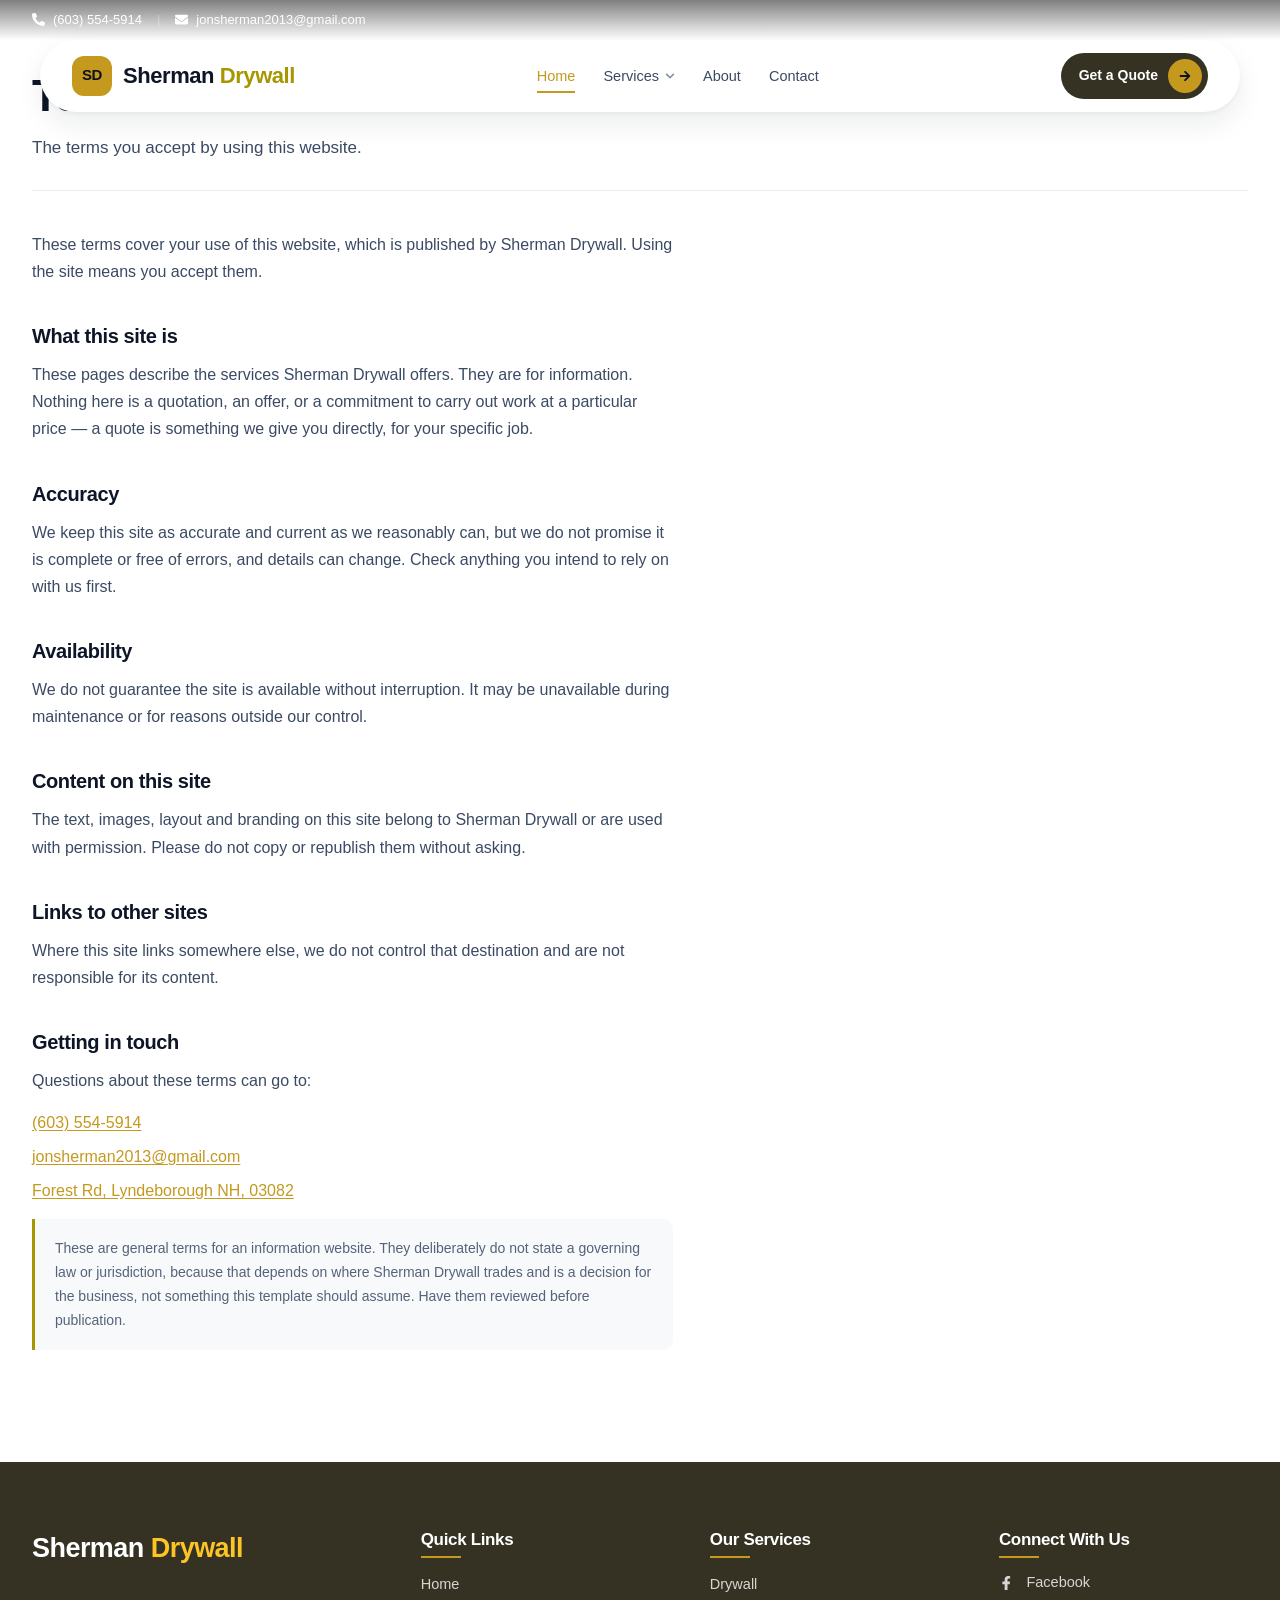
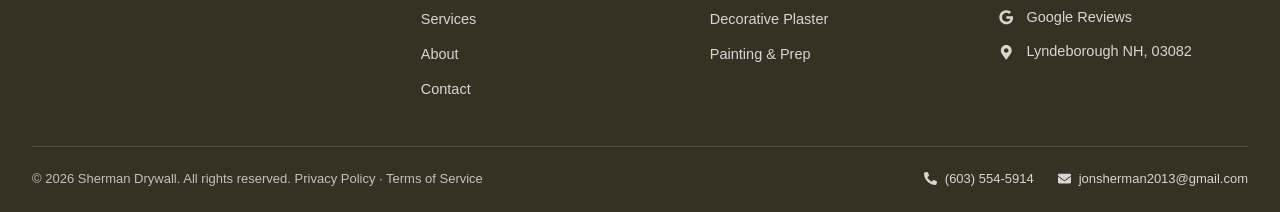
<file: terms/index.html>
<!DOCTYPE html><html><head><meta charSet="utf-8"/><meta http-equiv="x-ua-compatible" content="ie=edge"/><meta name="viewport" content="width=device-width, initial-scale=1, shrink-to-fit=no"/><meta name="generator" content="Gatsby 5.16.1"/><style data-href="/styles.89fe94f8384b1f983056.css" data-identity="gatsby-global-css">.mk{background:var(--page);color:var(--ink);font-family:Inter,-apple-system,BlinkMacSystemFont,Segoe UI,Roboto,Helvetica,Arial,sans-serif;isolation:isolate;line-height:1.5;overflow:hidden;position:relative}:where(.mk) :where(*),:where(.mk) :where(*):after,:where(.mk) :where(*):before{box-sizing:border-box;margin:0;padding:0}:where(.mk) :where(img){display:block;max-width:100%}:where(.mk) :where(a){color:inherit;text-decoration:none}.mk.is-capturing *,.mk.is-capturing :after,.mk.is-capturing :before{animation:none!important;transition:none!important}:where(.mk) :where(ul,ol){list-style:none}:where(.mk) :where(h1,h2,h3,h4){font-weight:800;letter-spacing:-.02em;line-height:1.15}:where(.mk) :where(p){margin:0}.mk svg{flex-shrink:0}.mk-stars{align-items:center;color:var(--star);display:inline-flex;gap:2px}.mk-photo{background-image:linear-gradient(135deg,var(--brand) 0,var(--panel) 55%,var(--accent) 160%);inset:0;overflow:hidden;position:absolute}.mk-photo img{height:100%;object-fit:cover;width:100%}.mk-monogram{background:var(--brand);color:var(--brand-ink);display:grid;flex-shrink:0;font-weight:900;letter-spacing:-.02em;place-items:center}.mk-v3{background:var(--page)}.v3-container{margin:0 auto;max-width:1280px;padding:0 32px}.v3-header{left:0;position:absolute;top:0;width:100%;z-index:30}.v3-header.is-bare{padding-top:22px}.v3-topbar{background:linear-gradient(180deg,rgba(0,0,0,.5),transparent);color:#fff;font-size:13px;padding:10px 0}.v3-topbar-inner{align-items:center;display:flex;justify-content:space-between}.v3-topbar-left{align-items:center;display:flex;gap:15px}.v3-topbar-link{align-items:center;display:flex;font-weight:500;gap:8px}.v3-topbar-divider{opacity:.3}.v3-badge-pill{align-items:center;background:hsla(0,0%,100%,.14);border-radius:999px;display:inline-flex;font-size:12.5px;font-weight:500;gap:8px;padding:5px 14px}.v3-badge-pill svg{color:var(--star);font-size:12px}.v3-nav-wrap{align-items:center;background:var(--surface);border-radius:999px;box-shadow:var(--shadow-md);display:grid;grid-template-columns:auto 1fr auto;height:72px;margin:0 auto;max-width:1200px;padding:0 32px}.v3-logo{align-items:center;display:flex;gap:11px}.v3-logo .mk-monogram{border-radius:12px;font-size:15px;height:40px;width:40px}.v3-logo-text{color:var(--ink);font-size:22px;font-weight:700;letter-spacing:-.02em;white-space:nowrap}.v3-logo-text em{color:var(--accent);font-style:normal}.v3-nav-list{display:flex;gap:28px;justify-content:center}.v3-nav-link{align-items:center;color:var(--ink-2);display:inline-flex;font-size:14.5px;font-weight:500;gap:6px;position:relative}.v3-nav-link.is-active{color:var(--brand)}.v3-nav-link.is-active:after{background:var(--brand);bottom:-6px;content:"";height:2px;left:0;position:absolute;width:100%}.v3-nav-link svg{font-size:10px;opacity:.6}.v3-nav-cta{align-items:center;background:var(--panel);border-radius:999px;color:#fff;display:inline-flex;font-size:14px;font-weight:600;gap:10px;padding:6px 6px 6px 18px;white-space:nowrap}.v3-nav-cta-icon{background:var(--brand);border-radius:50%;color:var(--brand-ink);display:grid;font-size:12px;height:34px;place-items:center;width:34px}.v3-burger{background:var(--surface-2);border-radius:50%;color:var(--ink);display:none;font-size:18px;height:45px;place-items:center;width:45px}.v3-hero{background:var(--panel);overflow:hidden;position:relative}.v3-hero-overlay{background:var(--hero-overlay);inset:0;position:absolute}.v3-hero-inner{align-items:center;display:grid;gap:32px;grid-template-columns:1.5fr .55fr;margin:0 auto;max-width:1400px;padding:158px 48px 172px;position:relative;z-index:2}.v3-hero-inner.is-solo{grid-template-columns:1fr}.v3-trust-badge{align-items:center;background:hsla(0,0%,100%,.14);border:1px solid hsla(0,0%,100%,.2);border-radius:999px;color:#fff;display:inline-flex;font-size:13.5px;font-weight:500;gap:9px;margin-bottom:24px;padding:8px 20px}.v3-trust-badge svg{color:var(--on-image-brand)}.v3-hero-title{color:#fff;font-size:66px;font-weight:800;letter-spacing:-.04em;line-height:1.05;margin-bottom:26px;max-width:900px;text-shadow:0 10px 30px rgba(0,0,0,.2)}.v3-hero-title em{color:var(--on-image-brand);font-style:normal}.v3-hero-desc{color:hsla(0,0%,100%,.78);font-size:19px;line-height:1.7;margin-bottom:42px;max-width:640px}.v3-ratings{display:flex;gap:48px}.v3-rating-box{align-items:center;display:flex;gap:15px}.v3-platform-icon{background:#fff;border-radius:50%;box-shadow:var(--shadow-sm);display:grid;font-size:18px;height:45px;place-items:center;width:45px}.v3-rating-details{display:flex;flex-direction:column;gap:2px}.v3-rating-top{align-items:center;display:flex;gap:6px}.v3-rating-top .mk-stars{font-size:14px;gap:3px}.v3-rating-score{color:#fff;font-size:17px;font-weight:800;margin-left:4px}.v3-platform-name{color:hsla(0,0%,100%,.75);font-size:12px;font-weight:500;letter-spacing:.5px;text-transform:uppercase}.v3-review-card{background:rgba(28,32,40,.42);border:1px solid hsla(0,0%,100%,.16);border-radius:32px;box-shadow:var(--shadow-lg);margin-left:auto;max-width:340px;padding:30px}.v3-quote-icon{color:var(--on-image-brand);font-size:27px;margin-bottom:12px;opacity:.9}.v3-review-text{color:#fff;font-size:17px;font-style:italic;font-weight:500;letter-spacing:.2px;line-height:1.5;margin-bottom:28px}.v3-reviewer{align-items:center;border-top:1px solid hsla(0,0%,100%,.16);display:flex;gap:14px;padding-top:18px}.v3-reviewer-avatar{background:var(--brand);border-radius:8px;color:var(--brand-ink);display:grid;flex-shrink:0;font-size:17px;font-weight:900;height:52px;place-items:center;width:52px}.v3-reviewer-name{color:#fff;display:block;font-size:16px;font-weight:700}.v3-reviewer-rating{align-items:center;display:flex;gap:8px;margin-top:3px}.v3-reviewer-rating .mk-stars{color:var(--on-image-brand);font-size:11px}.v3-reviewer-score{color:#fff;font-size:12.5px;font-weight:800;opacity:.9}.v3-bottom-bar{bottom:0;left:0;padding:0 32px 40px;position:absolute;width:100%;z-index:10}.v3-bottom-wrap{align-items:center;background:var(--surface);border-radius:999px;box-shadow:var(--shadow-md);display:flex;height:90px;justify-content:space-between;margin:0 auto;max-width:1280px;padding:0 10px 0 30px}.v3-bottom-nav{display:flex;gap:18px}.v3-bottom-link{align-items:center;background:var(--surface-2);border-radius:12px;color:var(--ink);display:flex;font-size:14.5px;font-weight:600;gap:12px;padding:12px 20px}.v3-bottom-link svg{font-size:16px;opacity:.55}.v3-bottom-cta{background:var(--brand);color:var(--brand-ink);display:flex;font-size:17px;height:70px;padding:0 40px;white-space:nowrap}.v3-bottom-cta,.v3-tag{align-items:center;border-radius:999px;font-weight:700}.v3-tag{background:var(--surface-2);border:1px solid var(--line);color:var(--accent-on-surface);display:inline-flex;font-size:12.5px;gap:8px;letter-spacing:.06em;margin-bottom:20px;padding:8px 19px;text-transform:uppercase}.v3-tag svg{font-size:13px}.v3-about{background:var(--page);padding:82px 0}.v3-about-grid{align-items:center;display:grid;gap:68px;grid-template-columns:1.1fr .9fr}.v3-about-title{color:var(--ink);font-size:41px;font-weight:800;letter-spacing:-.02em;line-height:1.2;margin-bottom:18px}.v3-about-desc{color:var(--ink-2);font-size:16px;line-height:1.7;margin-bottom:30px}.v3-stats{display:flex;gap:34px;margin-bottom:30px}.v3-stat{align-items:center;display:flex;gap:13px}.v3-stat>svg{color:var(--accent);font-size:28px}.v3-stat>svg.is-star{color:var(--star)}.v3-stat-info strong{color:var(--ink);display:block;font-size:19px;font-weight:800;line-height:1.2}.v3-stat-info a,.v3-stat-info span{color:var(--ink-3);font-size:13px}.v3-highlights{background:var(--surface-2);border-left:4px solid var(--accent);border-radius:12px;display:grid;gap:18px;grid-template-columns:1fr 1fr;margin-bottom:32px;padding:22px}.v3-highlight{align-items:center;color:var(--ink);display:flex;font-size:14px;font-weight:500;gap:14px;line-height:1.4}.v3-highlight svg{color:var(--brand);font-size:16px}.v3-about-cta{align-items:center;background:var(--accent);border-radius:999px;box-shadow:0 10px 25px var(--accent-soft);color:var(--accent-ink);display:inline-flex;font-size:15.5px;font-weight:700;gap:10px;padding:15px 34px}.v3-about-image{position:relative}.v3-image-wrapper{border-radius:20px;box-shadow:var(--shadow-lg);height:520px;overflow:hidden;position:relative}.v3-image-overlay{align-items:center;background:linear-gradient(0deg,rgba(6,12,24,.9),transparent);bottom:0;color:#fff;display:flex;font-size:15px;font-weight:600;gap:12px;left:0;padding:22px;position:absolute;right:0;z-index:2}.v3-image-overlay svg{color:var(--brand);font-size:19px}.v3-image-badge{background:hsla(0,0%,100%,.95);border-radius:999px;box-shadow:var(--shadow-sm);padding:9px 18px;position:absolute;right:18px;text-align:center;top:18px;z-index:3}.v3-image-badge strong{color:#1f2937;display:block;font-size:11px;font-weight:600;letter-spacing:.04em;text-transform:uppercase}.v3-image-badge a,.v3-image-badge span{color:var(--accent);font-size:15px;font-weight:800}.v3-services{background:linear-gradient(180deg,var(--surface-2) 0,var(--page) 100%);padding:92px 0 80px;position:relative}.v3-services:before{background:linear-gradient(90deg,transparent 0,var(--accent) 50%,transparent 100%);content:"";height:1px;left:0;opacity:.28;position:absolute;right:0;top:0}.v3-services-head{margin:0 auto 38px;max-width:780px;text-align:center}.v3-services-title{color:var(--ink);font-size:42px;font-weight:800;letter-spacing:-.02em;line-height:1.15;margin-bottom:16px}.v3-services-sub{color:var(--ink-2);font-size:16.5px;line-height:1.6;margin:0 auto;max-width:640px}.v3-trust-strip{background:var(--surface);border:1px solid var(--line);border-radius:20px;box-shadow:var(--shadow-sm);display:grid;gap:16px;grid-template-columns:repeat(4,1fr);margin-bottom:46px;padding:20px 24px}.v3-trust-strip[data-count="3"]{grid-template-columns:repeat(3,1fr)}.v3-trust-strip[data-count="2"]{grid-template-columns:repeat(2,1fr)}.v3-chip{align-items:center;display:flex;gap:13px;padding:4px 8px}.v3-chip-icon{background:var(--accent-soft);border-radius:10px;color:var(--accent);display:grid;flex-shrink:0;font-size:17px;height:42px;place-items:center;width:42px}.v3-chip-text{display:flex;flex-direction:column;line-height:1.25;min-width:0}.v3-chip-text strong{color:var(--ink);font-size:14.5px;font-weight:700}.v3-chip-text small{color:var(--ink-3);font-size:12.5px;margin-top:2px}.v3-services-grid{display:grid;gap:28px;grid-template-columns:repeat(3,1fr)}.v3-card{background:var(--surface);border:1px solid var(--line);border-radius:20px;box-shadow:var(--shadow-sm);display:flex;flex-direction:column;overflow:hidden}.v3-card-media{background:linear-gradient(135deg,var(--brand) 0,var(--panel) 78%);height:210px;overflow:hidden;position:relative}.v3-services-grid .v3-card:nth-child(2) .v3-card-media{background:linear-gradient(135deg,var(--accent) 0,var(--panel) 78%)}.v3-services-grid .v3-card:nth-child(3) .v3-card-media{background:linear-gradient(215deg,var(--panel) 12%,var(--brand) 135%)}.v3-card-media-veil{background:linear-gradient(180deg,transparent 40%,rgba(0,0,0,.55));inset:0;position:absolute}.v3-card-glyph{color:hsla(0,0%,100%,.22);font-size:64px;left:50%;position:absolute;top:50%;transform:translate(-50%,-50%)}.v3-card-badge{background:hsla(0,0%,100%,.95);border-radius:999px;box-shadow:var(--shadow-sm);color:var(--accent-on-surface);font-size:11px;font-weight:700;left:16px;letter-spacing:.04em;padding:6px 14px;position:absolute;text-transform:uppercase;top:16px}.v3-card-icon{background:var(--surface);border-radius:12px;bottom:16px;box-shadow:var(--shadow-md);color:var(--accent);display:grid;font-size:20px;padding:11px;place-items:center;position:absolute;right:16px}.v3-card-body{display:flex;flex:1 1;flex-direction:column;padding:24px}.v3-card-title{color:var(--ink);font-size:21px;font-weight:700;letter-spacing:-.01em;margin-bottom:10px}.v3-card-desc{color:var(--ink-2);font-size:14.5px;line-height:1.55;margin-bottom:18px}.v3-card-features{display:flex;flex:1 1;flex-direction:column;gap:9px;margin-bottom:20px}.v3-card-features li{align-items:center;color:var(--ink);display:flex;font-size:13.5px;font-weight:500;gap:9px}.v3-card-features svg{color:var(--accent);font-size:13px}.v3-card-actions{align-items:center;border-top:1px solid var(--line);display:flex;gap:12px;margin-top:auto;padding-top:14px}.v3-card-btn{align-items:center;color:var(--ink);display:inline-flex;flex:1 1;font-size:14px;font-weight:700;gap:8px}.v3-card-btn svg{font-size:12px}.v3-card-call{background:var(--accent-soft);border-radius:10px;color:var(--accent);display:grid;flex-shrink:0;font-size:13px;height:38px;place-items:center;width:38px}.v3-cta-bar{align-items:center;background:var(--panel);border-radius:20px;box-shadow:var(--shadow-lg);color:#fff;display:grid;gap:32px;grid-template-columns:1.2fr auto;margin-top:46px;overflow:hidden;padding:38px;position:relative}.v3-cta-bar:before{background:radial-gradient(circle,var(--accent-soft) 0,transparent 65%);content:"";height:520px;position:absolute;right:-10%;top:-60%;width:520px}.v3-cta-bar-text{position:relative;z-index:1}.v3-cta-bar h3{font-size:26px;font-weight:800;line-height:1.2;margin-bottom:9px}.v3-cta-bar p{color:hsla(0,0%,100%,.78);font-size:15.5px;line-height:1.55;max-width:560px}.v3-cta-bar-actions{display:flex;flex-direction:column;gap:12px;position:relative;z-index:1}.v3-cta-bar-primary,.v3-cta-bar-secondary{align-items:center;border-radius:999px;display:inline-flex;font-size:15px;font-weight:700;gap:9px;justify-content:center;padding:15px 26px;white-space:nowrap}.v3-cta-bar-primary{background:var(--accent);box-shadow:0 10px 24px var(--accent-soft);color:var(--accent-ink)}.v3-cta-bar-secondary{background:hsla(0,0%,100%,.1);border:1px solid hsla(0,0%,100%,.22);color:#fff}.v3-cta{background:var(--panel);color:#fff;overflow:hidden;padding:96px 0;position:relative}.v3-cta-overlay{background:var(--hero-overlay);inset:0;position:absolute}.v3-cta-inner{margin:0 auto;max-width:1200px;padding:0 32px;position:relative;z-index:2}.v3-cta-content{margin:0 auto;max-width:820px;text-align:center}.v3-cta-badge{background:hsla(0,0%,100%,.12);border:1px solid hsla(0,0%,100%,.22);border-radius:999px;color:var(--brand-on-panel);display:inline-block;font-size:12.5px;font-weight:700;letter-spacing:1px;margin-bottom:24px;padding:8px 20px;text-transform:uppercase}.v3-cta-title{color:#fff;font-size:52px;font-weight:800;letter-spacing:-.03em;line-height:1.1;margin-bottom:22px}.v3-cta-title em{color:var(--on-image-accent);display:block;font-style:normal}.v3-cta-sub{color:hsla(0,0%,100%,.85);font-size:19px;line-height:1.6;margin-bottom:42px}.v3-cta-actions{align-items:center;display:flex;gap:20px;justify-content:center}.v3-cta-btn-primary{background:var(--brand);box-shadow:0 10px 25px var(--brand-soft);color:var(--brand-ink)}.v3-cta-btn-primary,.v3-cta-btn-secondary{align-items:center;border-radius:999px;display:flex;font-size:17px;font-weight:700;gap:12px;padding:18px 44px}.v3-cta-btn-secondary{border:1px solid hsla(0,0%,100%,.32);color:#fff}.v3-cta-trust{display:grid;gap:30px;grid-template-columns:repeat(3,1fr);margin-top:72px;position:relative;z-index:2}.v3-cta-trust[data-count="2"]{grid-template-columns:repeat(2,1fr)}.v3-cta-trust-item{background:hsla(0,0%,100%,.06);border:1px solid hsla(0,0%,100%,.12);border-radius:20px;padding:30px}.v3-cta-trust-icon{background:hsla(0,0%,100%,.1);border-radius:12px;color:var(--on-image-brand);display:grid;font-size:22px;height:50px;margin-bottom:20px;place-items:center;width:50px}.v3-cta-trust-item h3{color:#fff;font-size:19px;font-weight:700;margin-bottom:11px}.v3-cta-trust-item p{color:hsla(0,0%,100%,.72);font-size:14.5px;line-height:1.55}.v3-footer{background:var(--panel);color:#fff;padding:66px 0 24px}.v3-footer-grid{display:grid;gap:40px;grid-template-columns:1.4fr 1fr 1fr 1fr;margin-bottom:34px}.v3-footer-logo{color:#fff;font-size:27px;font-weight:700;letter-spacing:-.02em;margin-bottom:16px}.v3-footer-logo em{color:var(--brand-on-panel);font-style:normal}.v3-footer-desc{color:hsla(0,0%,100%,.78);font-size:14.5px;line-height:1.65}.v3-footer-title{color:#fff;display:inline-block;font-size:17px;font-weight:700;margin-bottom:22px;position:relative}.v3-footer-title:after{background:var(--brand);bottom:-8px;content:"";height:2px;left:0;position:absolute;width:40px}.v3-footer-links li{margin-bottom:11px}.v3-footer-links a,.v3-footer-links span{color:hsla(0,0%,100%,.8);font-size:14.5px}.v3-footer-social{display:flex;flex-direction:column;gap:13px}.v3-footer-social a,.v3-footer-social span{align-items:center;color:hsla(0,0%,100%,.8);display:inline-flex;font-size:14.5px;gap:13px}.v3-footer-bottom{align-items:center;border-top:1px solid hsla(0,0%,100%,.14);display:flex;font-size:13px;gap:16px;justify-content:space-between;padding-top:22px}.v3-footer-bottom p{opacity:.7}.v3-footer-contact{display:flex;gap:24px}.v3-footer-contact a,.v3-footer-contact span{align-items:center;color:hsla(0,0%,100%,.8);display:inline-flex;gap:8px}.v3-work{background:var(--surface-2);padding:92px 0}.v3-work-grid{display:grid;gap:28px;grid-template-columns:repeat(3,1fr)}.v3-work-tile{background:var(--surface);border:1px solid var(--line);border-radius:20px;box-shadow:var(--shadow-sm);height:260px;overflow:hidden;position:relative}.v3-about,.v3-cta,.v3-services,.v3-work{padding-bottom:92px;padding-top:92px}@media (max-width:900px){.mk-v3 .v3-container,.mk-v3 .v3-cta-inner{padding:0 18px}.mk-v3 .v3-topbar{display:none}.mk-v3 .v3-header{padding-top:20px}.mk-v3 .v3-nav-wrap{border-radius:26px;grid-template-columns:1fr auto;height:64px;padding:0 16px}.mk-v3 .v3-nav-cta,.mk-v3 .v3-nav-list{display:none}.mk-v3 .v3-burger{display:grid}.mk-v3 .v3-hero-inner{gap:34px;grid-template-columns:1fr;padding:118px 18px 58px;text-align:center}.mk-v3 .v3-hero-title{font-size:35px}.mk-v3 .v3-hero-desc{font-size:15.5px;margin-bottom:30px}.mk-v3 .v3-ratings{flex-wrap:wrap;gap:22px;justify-content:center}.mk-v3 .v3-review-card{margin:0 auto;max-width:100%;padding:24px;text-align:left}.mk-v3 .v3-bottom-bar{display:none}.mk-v3 .v3-about,.mk-v3 .v3-services{padding:54px 0}.mk-v3 .v3-about-grid{gap:30px;grid-template-columns:1fr}.mk-v3 .v3-about-image{order:-1}.mk-v3 .v3-image-wrapper{height:280px}.mk-v3 .v3-about-title{font-size:29px}.mk-v3 .v3-cta-trust,.mk-v3 .v3-footer-grid,.mk-v3 .v3-highlights,.mk-v3 .v3-services-grid,.mk-v3 .v3-stats,.mk-v3 .v3-trust-strip{flex-direction:column;gap:16px;grid-template-columns:1fr}.mk-v3 .v3-services-title{font-size:28px}.mk-v3 .v3-cta-bar{grid-template-columns:1fr;padding:26px}.mk-v3 .v3-cta{padding:58px 0}.mk-v3 .v3-cta-title{font-size:31px}.mk-v3 .v3-cta-sub{font-size:15.5px}.mk-v3 .v3-cta-actions{flex-direction:column}.mk-v3 .v3-cta-btn-primary,.mk-v3 .v3-cta-btn-secondary{font-size:15.5px;justify-content:center;padding:15px 24px;width:100%}.mk-v3 .v3-footer-bottom{flex-direction:column;text-align:center}.mk-v3 .v3-work{padding:54px 0}.mk-v3 .v3-work-grid{gap:14px;grid-template-columns:1fr 1fr}.mk-v3 .v3-work-tile{border-radius:14px;height:140px}}body,html{margin:0;padding:0}body{-webkit-font-smoothing:antialiased;-moz-osx-font-smoothing:grayscale}img{max-width:100%}a{text-decoration:none}a,button{color:inherit}button{background:none;border:0;cursor:pointer;font:inherit;padding:0}.mk-page-contact a,.mk-page-prose a{color:var(--brand);text-decoration:underline;text-underline-offset:2px}[id]{scroll-margin-top:90px}html{scroll-behavior:smooth}.mk-page{background:var(--page);color:var(--ink);padding-bottom:96px;padding-top:72px}.mk-page-head{border-bottom:1px solid var(--line);margin-bottom:40px;padding-bottom:28px}.mk-page-title{color:var(--ink);font-size:44px;letter-spacing:-.02em;line-height:1.1;margin:0}.mk-page-lead{color:var(--ink-2);font-size:17px;line-height:1.6;margin:14px 0 0;max-width:60ch}.mk-page-services{display:grid;gap:22px;grid-template-columns:repeat(auto-fill,minmax(320px,1fr))}.mk-page-service{background:var(--surface);border:1px solid var(--line);border-radius:14px;padding:26px 26px 24px;scroll-margin-top:96px}.mk-page-service-title{color:var(--ink);font-size:19px;line-height:1.3;margin:0 0 10px}.mk-page-service-text{color:var(--ink-2);font-size:15px;line-height:1.65;margin:0}.mk-page-service-cta{color:var(--brand);display:inline-block;font-size:14px;font-weight:600;margin-top:18px}.mk-page-cta{background:var(--brand-soft);border-radius:16px;margin-top:44px;padding:32px;text-align:center}.mk-page-cta p{color:var(--ink);font-size:17px;margin:0 0 18px}.mk-page-cta-btn{background:var(--brand);border-radius:999px;color:var(--brand-ink);display:inline-block;font-size:15px;font-weight:600;margin:0 6px;padding:13px 26px}.mk-page-prose{max-width:72ch}.mk-page-prose h2{color:var(--ink);font-size:20px;line-height:1.3;margin:38px 0 12px}.mk-page-prose p{color:var(--ink-2);font-size:16px;line-height:1.7;margin:0 0 16px}.mk-page-contact{list-style:none;margin:0 0 16px;padding:0}.mk-page-contact li{font-size:16px;line-height:1.6;margin-bottom:8px}.mk-page-contact a{color:var(--brand)}.mk-page-note{background:var(--surface-2);border-left:3px solid var(--accent);border-radius:0 10px 10px 0;color:var(--ink-3)!important;font-size:14px!important;line-height:1.6;margin-top:36px;padding:18px 20px}@media (max-width:900px){.mk-page{padding-bottom:64px;padding-top:48px}.mk-page-title{font-size:32px}.mk-page-services{grid-template-columns:1fr}}</style></head><body><div id="___gatsby"><div style="outline:none" tabindex="-1" id="gatsby-focus-wrapper"><div class="mk mk-v3" style="--brand:#c4991d;--brand-strong:#a98419;--brand-soft:rgba(196, 153, 29, 0.1);--brand-tint:#f9f5e8;--brand-ink:#0b1220;--brand-on-surface:#8d6e15;--brand-on-panel:#fcc425;--accent:#a69700;--accent-strong:#8f8200;--accent-soft:rgba(166, 151, 0, 0.1);--accent-ink:#0b1220;--accent-on-surface:#827600;--accent-on-panel:#fce500;--page:#ffffff;--surface:#ffffff;--surface-2:#f8f9fa;--surface-3:#eef2f7;--panel:#353223;--panel-ink:#ffffff;--panel-muted:rgba(255,255,255,0.66);--ink:#0d1526;--ink-2:#3b4a63;--ink-3:#55637a;--on-image:#ffffff;--on-image-dim:rgba(255,255,255,0.80);--on-image-brand:#fcc425;--on-image-accent:#fce500;--line:#e9ecef;--line-strong:#d3dae4;--ring:rgba(255,255,255,0.9);--shadow-sm:0 1px 2px rgba(16,24,40,0.04), 0 1px 3px rgba(16,24,40,0.06);--shadow-md:0 2px 4px rgba(16,24,40,0.04), 0 12px 28px rgba(16,24,40,0.08);--shadow-lg:0 4px 8px rgba(16,24,40,0.04), 0 28px 64px rgba(16,24,40,0.16);--overlay-ink:#27251a;--hero-overlay:linear-gradient(96deg, rgba(39, 37, 26, 0.92) 0%, rgba(39, 37, 26, 0.8) 46%, rgba(39, 37, 26, 0.46) 100%);--hero-vignette:linear-gradient(180deg, rgba(39, 37, 26, 0.55) 0%, rgba(0,0,0,0) 22%, rgba(0,0,0,0) 68%, rgba(39, 37, 26, 0.5) 100%);--glass:rgba(255,255,255,0.12);--glass-line:rgba(255,255,255,0.18);--star:#fbbf24" data-mode="light" data-device="desktop"><header class="v3-header"><div class="v3-topbar"><div class="v3-container v3-topbar-inner"><div class="v3-topbar-left"><span class="v3-topbar-link"><svg stroke="currentColor" fill="currentColor" stroke-width="0" viewBox="0 0 512 512" height="1em" width="1em" xmlns="http://www.w3.org/2000/svg"><path d="M497.39 361.8l-112-48a24 24 0 0 0-28 6.9l-49.6 60.6A370.66 370.66 0 0 1 130.6 204.11l60.6-49.6a23.94 23.94 0 0 0 6.9-28l-48-112A24.16 24.16 0 0 0 122.6.61l-104 24A24 24 0 0 0 0 48c0 256.5 207.9 464 464 464a24 24 0 0 0 23.4-18.6l24-104a24.29 24.29 0 0 0-14.01-27.6z"></path></svg> <!-- -->(603) 554-5914</span><span class="v3-topbar-divider">|</span><span class="v3-topbar-link"><svg stroke="currentColor" fill="currentColor" stroke-width="0" viewBox="0 0 512 512" height="1em" width="1em" xmlns="http://www.w3.org/2000/svg"><path d="M502.3 190.8c3.9-3.1 9.7-.2 9.7 4.7V400c0 26.5-21.5 48-48 48H48c-26.5 0-48-21.5-48-48V195.6c0-5 5.7-7.8 9.7-4.7 22.4 17.4 52.1 39.5 154.1 113.6 21.1 15.4 56.7 47.8 92.2 47.6 35.7.3 72-32.8 92.3-47.6 102-74.1 131.6-96.3 154-113.7zM256 320c23.2.4 56.6-29.2 73.4-41.4 132.7-96.3 142.8-104.7 173.4-128.7 5.8-4.5 9.2-11.5 9.2-18.9v-19c0-26.5-21.5-48-48-48H48C21.5 64 0 85.5 0 112v19c0 7.4 3.4 14.3 9.2 18.9 30.6 23.9 40.7 32.4 173.4 128.7 16.8 12.2 50.2 41.8 73.4 41.4z"></path></svg> <!-- -->jonsherman2013@gmail.com</span></div></div></div><div class="v3-container"><div class="v3-nav-wrap"><div class="v3-logo"><span class="mk-monogram">SD</span><span class="v3-logo-text">Sherman<!-- --> <em>Drywall</em></span></div><ul class="v3-nav-list"><li><a class="v3-nav-link is-active" href="../">Home</a></li><li><a class="v3-nav-link" href="../#services">Services<svg stroke="currentColor" fill="currentColor" stroke-width="0" viewBox="0 0 448 512" height="1em" width="1em" xmlns="http://www.w3.org/2000/svg"><path d="M207.029 381.476L12.686 187.132c-9.373-9.373-9.373-24.569 0-33.941l22.667-22.667c9.357-9.357 24.522-9.375 33.901-.04L224 284.505l154.745-154.021c9.379-9.335 24.544-9.317 33.901.04l22.667 22.667c9.373 9.373 9.373 24.569 0 33.941L240.971 381.476c-9.373 9.372-24.569 9.372-33.942 0z"></path></svg></a></li><li><a class="v3-nav-link" href="../#about">About</a></li><li><a class="v3-nav-link" href="../#contact">Contact</a></li></ul><a class="v3-nav-cta" href="../#contact">Get a Quote<span class="v3-nav-cta-icon"><svg stroke="currentColor" fill="currentColor" stroke-width="0" viewBox="0 0 448 512" height="1em" width="1em" xmlns="http://www.w3.org/2000/svg"><path d="M190.5 66.9l22.2-22.2c9.4-9.4 24.6-9.4 33.9 0L441 239c9.4 9.4 9.4 24.6 0 33.9L246.6 467.3c-9.4 9.4-24.6 9.4-33.9 0l-22.2-22.2c-9.5-9.5-9.3-25 .4-34.3L311.4 296H24c-13.3 0-24-10.7-24-24v-32c0-13.3 10.7-24 24-24h287.4L190.9 101.2c-9.8-9.3-10-24.8-.4-34.3z"></path></svg></span></a><span class="v3-burger"><svg stroke="currentColor" fill="currentColor" stroke-width="0" viewBox="0 0 448 512" height="1em" width="1em" xmlns="http://www.w3.org/2000/svg"><path d="M16 132h416c8.837 0 16-7.163 16-16V76c0-8.837-7.163-16-16-16H16C7.163 60 0 67.163 0 76v40c0 8.837 7.163 16 16 16zm0 160h416c8.837 0 16-7.163 16-16v-40c0-8.837-7.163-16-16-16H16c-8.837 0-16 7.163-16 16v40c0 8.837 7.163 16 16 16zm0 160h416c8.837 0 16-7.163 16-16v-40c0-8.837-7.163-16-16-16H16c-8.837 0-16 7.163-16 16v40c0 8.837 7.163 16 16 16z"></path></svg></span></div></div></header><section class="mk-page" id="top"><div class="v3-container"><header class="mk-page-head"><h1 class="mk-page-title">Terms of Service</h1><p class="mk-page-lead">The terms you accept by using this website.</p></header><div class="mk-page-body"><div class="mk-page-prose"><p>These terms cover your use of this website, which is published by <!-- -->Sherman Drywall<!-- -->. Using the site means you accept them.</p><h2>What this site is</h2><p>These pages describe the services <!-- -->Sherman Drywall<!-- --> offers. They are for information. Nothing here is a quotation, an offer, or a commitment to carry out work at a particular price — a quote is something we give you directly, for your specific job.</p><h2>Accuracy</h2><p>We keep this site as accurate and current as we reasonably can, but we do not promise it is complete or free of errors, and details can change. Check anything you intend to rely on with us first.</p><h2>Availability</h2><p>We do not guarantee the site is available without interruption. It may be unavailable during maintenance or for reasons outside our control.</p><h2>Content on this site</h2><p>The text, images, layout and branding on this site belong to <!-- -->Sherman Drywall<!-- --> or are used with permission. Please do not copy or republish them without asking.</p><h2>Links to other sites</h2><p>Where this site links somewhere else, we do not control that destination and are not responsible for its content.</p><h2>Getting in touch</h2><p>Questions about these terms can go to:</p><ul class="mk-page-contact"><li><a href="tel:6035545914">(603) 554-5914</a></li><li><a href="mailto:jonsherman2013@gmail.com">jonsherman2013@gmail.com</a></li><li><a href="https://www.google.com/maps/search/?api=1&amp;query=Forest%20Rd%2C%20Lyndeborough%20NH%2C%2003082" target="_blank" rel="noopener noreferrer">Forest Rd, Lyndeborough NH, 03082</a></li></ul><p class="mk-page-note">These are general terms for an information website. They deliberately do not state a governing law or jurisdiction, because that depends on where <!-- -->Sherman Drywall<!-- --> trades and is a decision for the business, not something this template should assume. Have them reviewed before publication.</p></div></div></div></section><footer class="v3-footer"><div class="v3-container"><div class="v3-footer-grid"><div><div class="v3-footer-logo">Sherman<!-- --> <em>Drywall</em></div></div><div><h3 class="v3-footer-title">Quick Links</h3><ul class="v3-footer-links"><li><a href="../">Home</a></li><li><a href="../#services">Services</a></li><li><a href="../#about">About</a></li><li><a href="../#contact">Contact</a></li></ul></div><div><h3 class="v3-footer-title">Our Services</h3><ul class="v3-footer-links"><li><span>Drywall</span></li><li><span>Decorative Plaster</span></li><li><span>Painting &amp; Prep</span></li></ul></div><div><h3 class="v3-footer-title">Connect With Us</h3><div class="v3-footer-social"><span><svg stroke="currentColor" fill="currentColor" stroke-width="0" viewBox="0 0 320 512" height="1em" width="1em" xmlns="http://www.w3.org/2000/svg"><path d="M279.14 288l14.22-92.66h-88.91v-60.13c0-25.35 12.42-50.06 52.24-50.06h40.42V6.26S260.43 0 225.36 0c-73.22 0-121.08 44.38-121.08 124.72v70.62H22.89V288h81.39v224h100.17V288z"></path></svg> Facebook</span><span><svg stroke="currentColor" fill="currentColor" stroke-width="0" viewBox="0 0 488 512" height="1em" width="1em" xmlns="http://www.w3.org/2000/svg"><path d="M488 261.8C488 403.3 391.1 504 248 504 110.8 504 0 393.2 0 256S110.8 8 248 8c66.8 0 123 24.5 166.3 64.9l-67.5 64.9C258.5 52.6 94.3 116.6 94.3 256c0 86.5 69.1 156.6 153.7 156.6 98.2 0 135-70.4 140.8-106.9H248v-85.3h236.1c2.3 12.7 3.9 24.9 3.9 41.4z"></path></svg> Google Reviews</span><span><svg stroke="currentColor" fill="currentColor" stroke-width="0" viewBox="0 0 384 512" height="1em" width="1em" xmlns="http://www.w3.org/2000/svg"><path d="M172.268 501.67C26.97 291.031 0 269.413 0 192 0 85.961 85.961 0 192 0s192 85.961 192 192c0 77.413-26.97 99.031-172.268 309.67-9.535 13.774-29.93 13.773-39.464 0zM192 272c44.183 0 80-35.817 80-80s-35.817-80-80-80-80 35.817-80 80 35.817 80 80 80z"></path></svg> <!-- -->Lyndeborough NH, 03082</span></div></div></div><div class="v3-footer-bottom"><p>© <!-- -->2026<!-- --> <!-- -->Sherman Drywall<!-- -->. All rights reserved.<!-- --> <a href="../privacy/">Privacy Policy</a> · <a href="../terms/">Terms of Service</a></p><div class="v3-footer-contact"><span><svg stroke="currentColor" fill="currentColor" stroke-width="0" viewBox="0 0 512 512" height="1em" width="1em" xmlns="http://www.w3.org/2000/svg"><path d="M497.39 361.8l-112-48a24 24 0 0 0-28 6.9l-49.6 60.6A370.66 370.66 0 0 1 130.6 204.11l60.6-49.6a23.94 23.94 0 0 0 6.9-28l-48-112A24.16 24.16 0 0 0 122.6.61l-104 24A24 24 0 0 0 0 48c0 256.5 207.9 464 464 464a24 24 0 0 0 23.4-18.6l24-104a24.29 24.29 0 0 0-14.01-27.6z"></path></svg> <!-- -->(603) 554-5914</span><span><svg stroke="currentColor" fill="currentColor" stroke-width="0" viewBox="0 0 512 512" height="1em" width="1em" xmlns="http://www.w3.org/2000/svg"><path d="M502.3 190.8c3.9-3.1 9.7-.2 9.7 4.7V400c0 26.5-21.5 48-48 48H48c-26.5 0-48-21.5-48-48V195.6c0-5 5.7-7.8 9.7-4.7 22.4 17.4 52.1 39.5 154.1 113.6 21.1 15.4 56.7 47.8 92.2 47.6 35.7.3 72-32.8 92.3-47.6 102-74.1 131.6-96.3 154-113.7zM256 320c23.2.4 56.6-29.2 73.4-41.4 132.7-96.3 142.8-104.7 173.4-128.7 5.8-4.5 9.2-11.5 9.2-18.9v-19c0-26.5-21.5-48-48-48H48C21.5 64 0 85.5 0 112v19c0 7.4 3.4 14.3 9.2 18.9 30.6 23.9 40.7 32.4 173.4 128.7 16.8 12.2 50.2 41.8 73.4 41.4z"></path></svg> <!-- -->jonsherman2013@gmail.com</span></div></div></div></footer></div></div><div id="gatsby-announcer" style="position:absolute;top:0;width:1px;height:1px;padding:0;overflow:hidden;clip:rect(0, 0, 0, 0);white-space:nowrap;border:0" aria-live="assertive" aria-atomic="true"></div></div><script id="gatsby-script-loader">/*<![CDATA[*/window.pagePath="/terms/";/*]]>*/</script><!-- slice-start id="_gatsby-scripts-1" -->
          <script
            id="gatsby-chunk-mapping"
          >
            window.___chunkMapping="{\"app\":[\"/app-eb92962a9a2e08f6019d.js\"],\"component---src-pages-index-tsx\":[\"/component---src-pages-index-tsx-ae242e2ab1d2c70a4ba8.js\"],\"component---src-pages-privacy-tsx\":[\"/component---src-pages-privacy-tsx-37a88920528177b2f7b2.js\"],\"component---src-pages-services-tsx\":[\"/component---src-pages-services-tsx-b4132441423677fb062b.js\"],\"component---src-pages-terms-tsx\":[\"/component---src-pages-terms-tsx-6b31b4fa4dbb383c6af4.js\"]}";
          </script>
        <script>window.___webpackCompilationHash="7908ea573d668dfb7251";</script><script src="/webpack-runtime-05072ba35ffd030e0e20.js" async></script><script src="/framework-a9f232625d8a8345dd1c.js" async></script><script src="/app-eb92962a9a2e08f6019d.js" async></script><!-- slice-end id="_gatsby-scripts-1" --></body></html>
</file>
